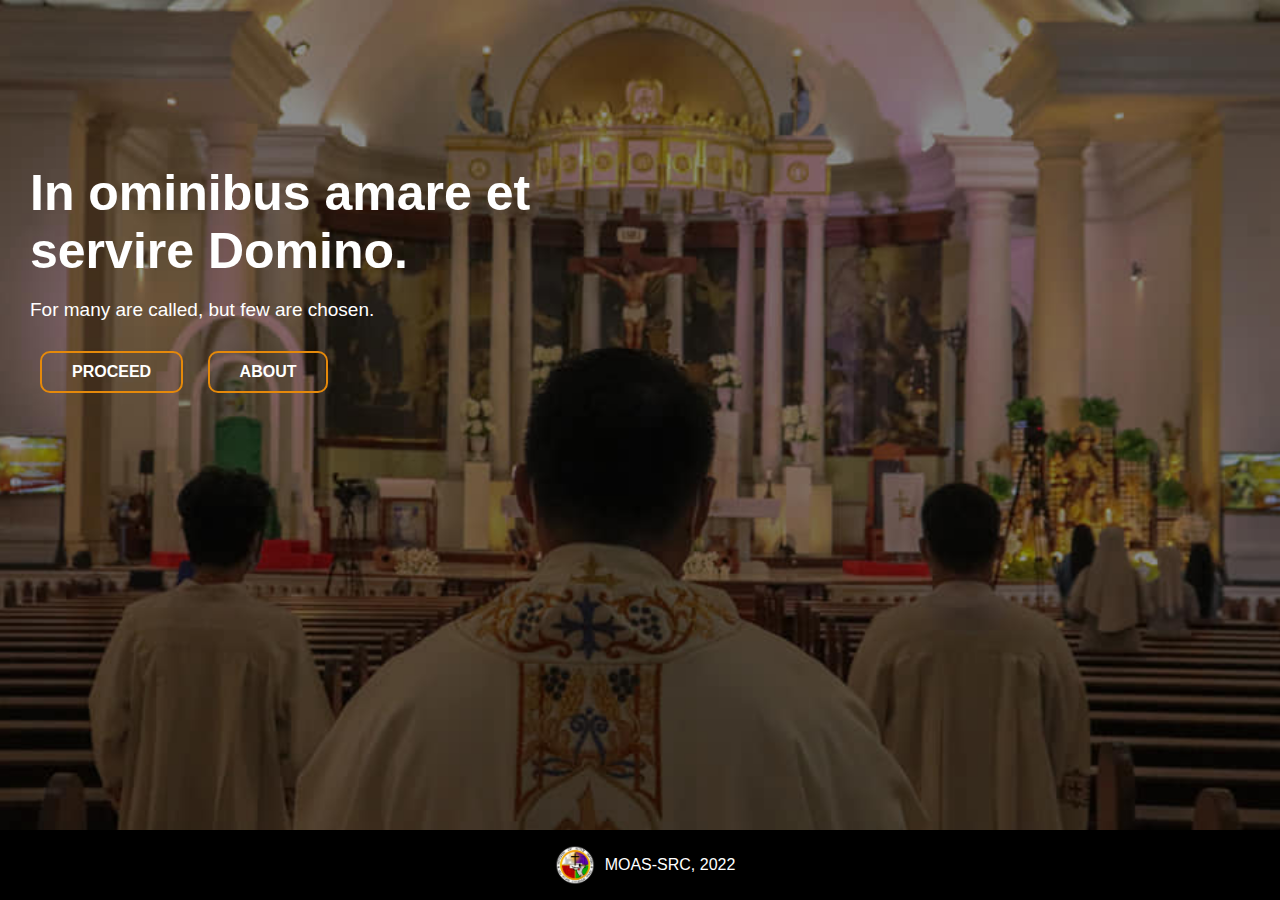
<file: index.html>
<!DOCTYPE html>
<html>
<head>
	<meta charset="utf-8">
	<meta name="viewport" content="width=device-width, initial-scale=1">
	<link rel="stylesheet" type="text/css" href="css/index.css">
	<link rel="icon" type="image/x-icon" href="img/logo_moas.png">
	<title>MOAS SRC</title>
</head>
<body>
	<div class="container">
		<div class="header_text">
			<h1>In ominibus amare et servire Domino.</h1>
			<p>For many are called, but few are chosen.</p>
			<a href="html/main.html"><button>PROCEED</button></a>
			<a href="html/about.html"><button>ABOUT</button></a>
		</div>
	</div>
	<footer>
		<img src="img/logo_moas.png" width="40px" align="left" hspace="10px" vspace="5px">
		<p>MOAS-SRC, 2022</p>
	</footer>
</body>
</html>
</file>
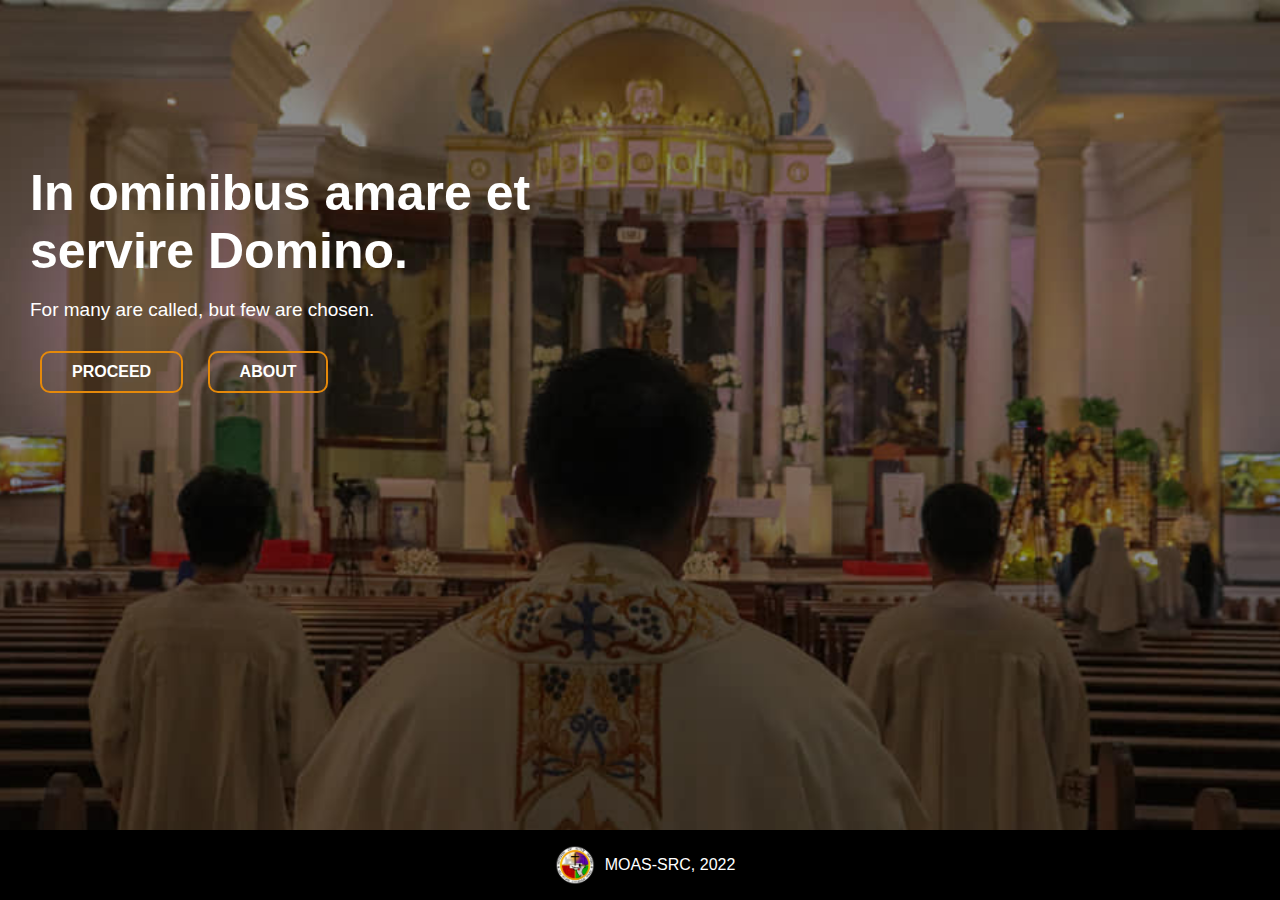
<file: html/index.html>
<!DOCTYPE html>
<html>
<head>
	<meta charset="utf-8">
	<meta name="viewport" content="width=device-width, initial-scale=1">
	<link rel="stylesheet" type="text/css" href="..\css\index.css">
	<link rel="icon" type="image/x-icon" href="..\img\logo_moas.png">
	<title>MOAS SRC</title>
</head>
<body>
	<div class="container">
		<div class="header_text">
			<h1>In ominibus amare et servire Domino.</h1>
			<p>For many are called, but few are chosen.</p>
			<a href="main.html"><button>PROCEED</button></a>
			<a href="about.html"><button>ABOUT</button></a>
		</div>
	</div>
	<footer>
		<img src="..\img\logo_moas.png" width="40px" align="left" hspace="10px" vspace="5px">
		<p>MOAS-SRC, 2022</p>
	</footer>
</body>
</html>
</file>
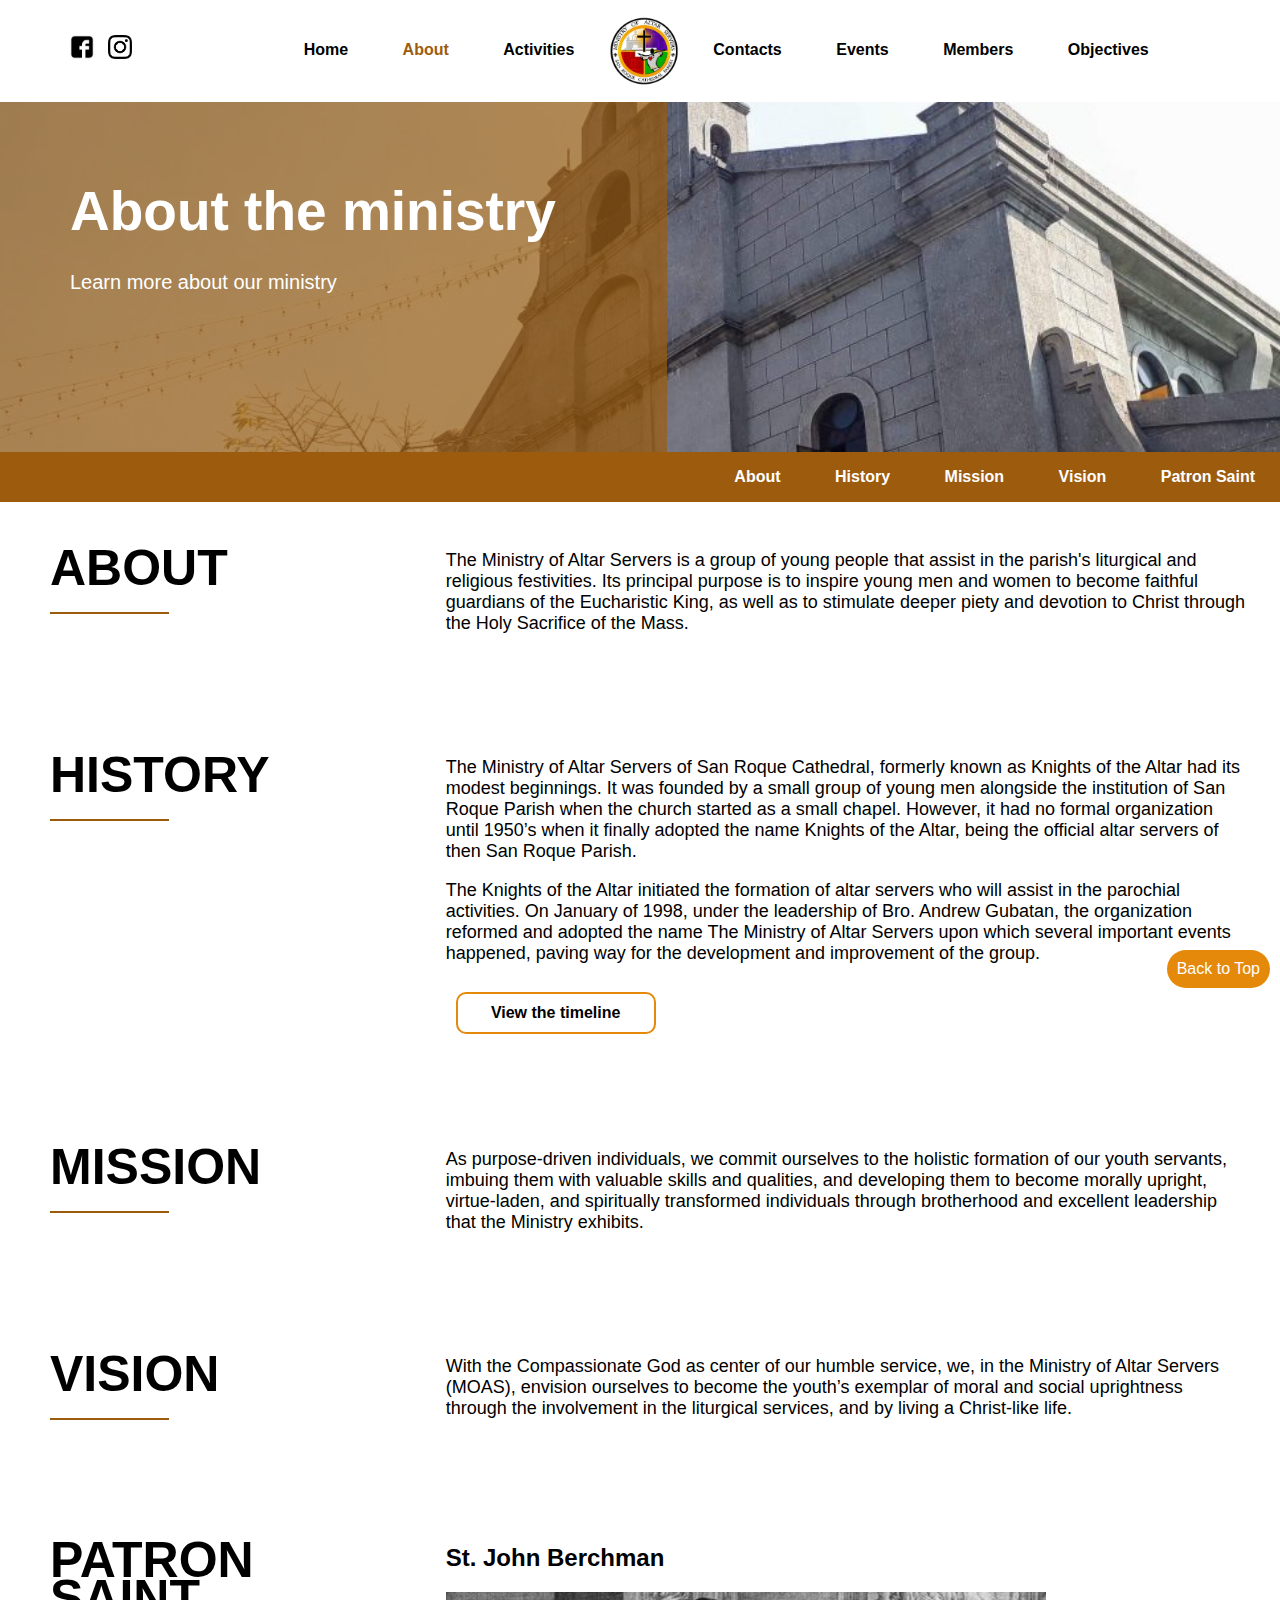
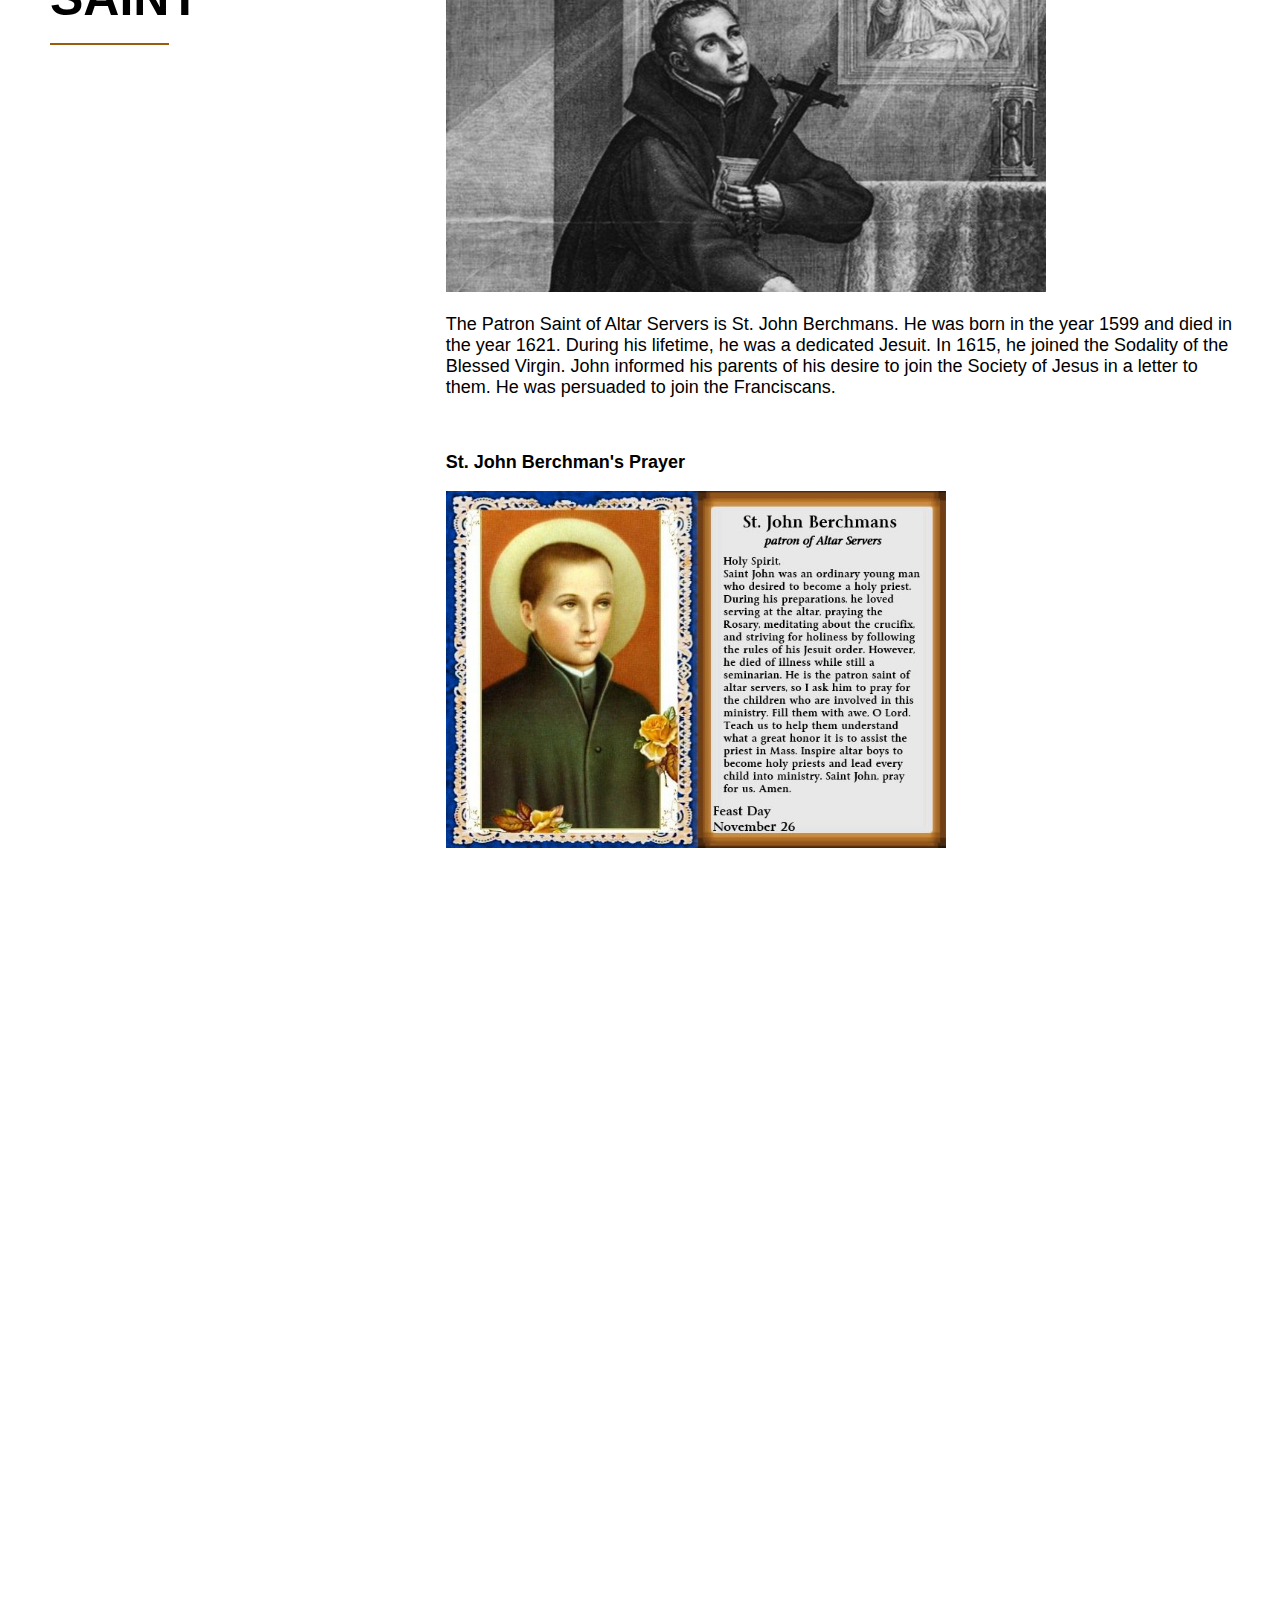
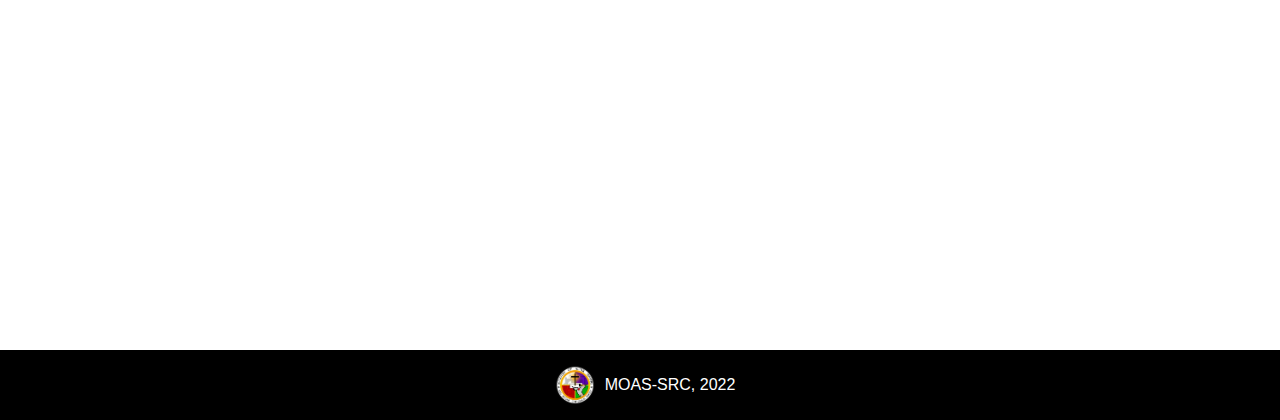
<file: html/about.html>
<!DOCTYPE html>
<html>
<head>
	<meta charset="utf-8">
	<meta name="viewport" content="width=device-width, initial-scale=1">
	<link rel="stylesheet" type="text/css" href="../css/about.css">
	<link rel="icon" type="image/x-icon" href="../img/logo_moas.png">
	<title>About MOAS SRC</title>
</head>
<body>
	<nav>
		<div class="socials">
			<a href="https://www.facebook.com/OfficialSRCMOAS"><img src="..\img\navbar\fb.png" width="24px" hspace="10px"></a></li>
			<a href="https://www.instagram.com/moas_src/"><img src="..\img\navbar\ig.png" width="24px"></a></li>
		</div>
		<ul type="none">
			<li><a href="main.html">Home</a></li>
			<li><a href="about.html" class="active">About</a></li>
			<li><a href="activities.html">Activities</a></li>
			<li><img src="..\img\logo_moas.png" width="70px" align="center"></li>
			<li><a href="contacts.html">Contacts</a></li>
			<li><a href="events.html">Events</a></li>
			<li><a href="members.html">Members</a></li>
			<li><a href="objective.html">Objectives</a></li>
		</ul>
	</nav>
	<header>
		<div class="tagline">
			<h1>About the ministry</h1>
			<p>Learn more about our ministry</p>
		</div>
	</header>
	<div class="nav">
		<ul type="none">
			<li><a href="#about">About</a></li>
			<li><a href="#history">History</a></li>
			<li><a href="#mission">Mission</a></li>
			<li><a href="#vision">Vision</a></li>
			<li><a href="#patron">Patron Saint</a></li>
		</ul>
	</div>
	<div class="container">
		<div class="label" id="about">
			<h1>ABOUT</h1>
			<hr color="#9D5C0D">
		</div>
		<div class="content">
			<p>The Ministry of Altar Servers is a group of young people that assist in the parish's liturgical and religious festivities. Its principal purpose is to inspire young men and women to become faithful guardians of the Eucharistic King, as well as to stimulate deeper piety and devotion to Christ through the Holy Sacrifice of the Mass.</p>
		</div>
		<div class="label" id="history">
			<h1>HISTORY</h1>
			<hr color="#9D5C0D">
		</div>
		<div class="content">
			<p>The Ministry of Altar Servers of San Roque Cathedral, formerly known as Knights of the Altar had its modest beginnings. It was founded by a small group of young men alongside the institution of San Roque Parish when the church started as a small chapel. However, it had no formal organization until 1950’s when it finally adopted the name Knights of the Altar, being the official altar servers of then San Roque Parish.</p>
			<p>The Knights of the Altar initiated the formation of altar servers who will assist in the parochial activities. On January of 1998, under the leadership of Bro. Andrew Gubatan, the organization reformed and adopted the name The Ministry of Altar Servers upon which several important events happened, paving way for the development and improvement of the group.</p>
			<a href="about_timeline.html"><button>View the timeline</button></a>
		</div>
		<div class="label"id="mission">
			<h1>MISSION</h1>
			<hr color="#9D5C0D">
		</div>
		<div class="content">
			<p>As purpose-driven individuals, we commit ourselves to the holistic formation of our youth servants, imbuing them with valuable skills and qualities, and developing them to become morally upright, virtue-laden, and spiritually transformed individuals through brotherhood and excellent leadership that the Ministry exhibits.</p>
		</div>
		<div class="label" id="vision">
			<h1>VISION</h1>
			<hr color="#9D5C0D">
		</div>
		<div class="content">
			<p>With the Compassionate God as center of our humble service, we, in the Ministry of Altar Servers (MOAS), envision ourselves to become the youth’s exemplar of moral and social uprightness through the involvement in the liturgical services, and by living a Christ-like life.</p>
		</div>
		<div class="label" id="patron">
			<h1>PATRON </h1>
			<h1>SAINT</h1>
			<hr color="#9D5C0D">
		</div>
		<div class="content">
			<h2>St. John Berchman</h2>
			<img src="..\img\about_page\patron.jpg" width="600px" height="300px">
			<p>The Patron Saint of Altar Servers is St. John Berchmans. He was born in the year 1599 and died in the year 1621. During his lifetime, he was a dedicated Jesuit. In 1615, he joined the Sodality of the Blessed Virgin. John informed his parents of his desire to join the Society of Jesus in a letter to them. He was persuaded to join the Franciscans.</p>
			<br>
			<p><b>St. John Berchman's Prayer</b></p>
			<img src="..\img\about_page\patron_prayer.jpg" width="500px">
		</div>
	</div>
	<a href="#" class="top">Back to Top</a>
	<footer>
		<img src="..\img\logo_moas.png" width="40px" align="left" hspace="10px" vspace="5px">
		<p>MOAS-SRC, 2022</p>
	</footer>
</body>
</html>
</file>
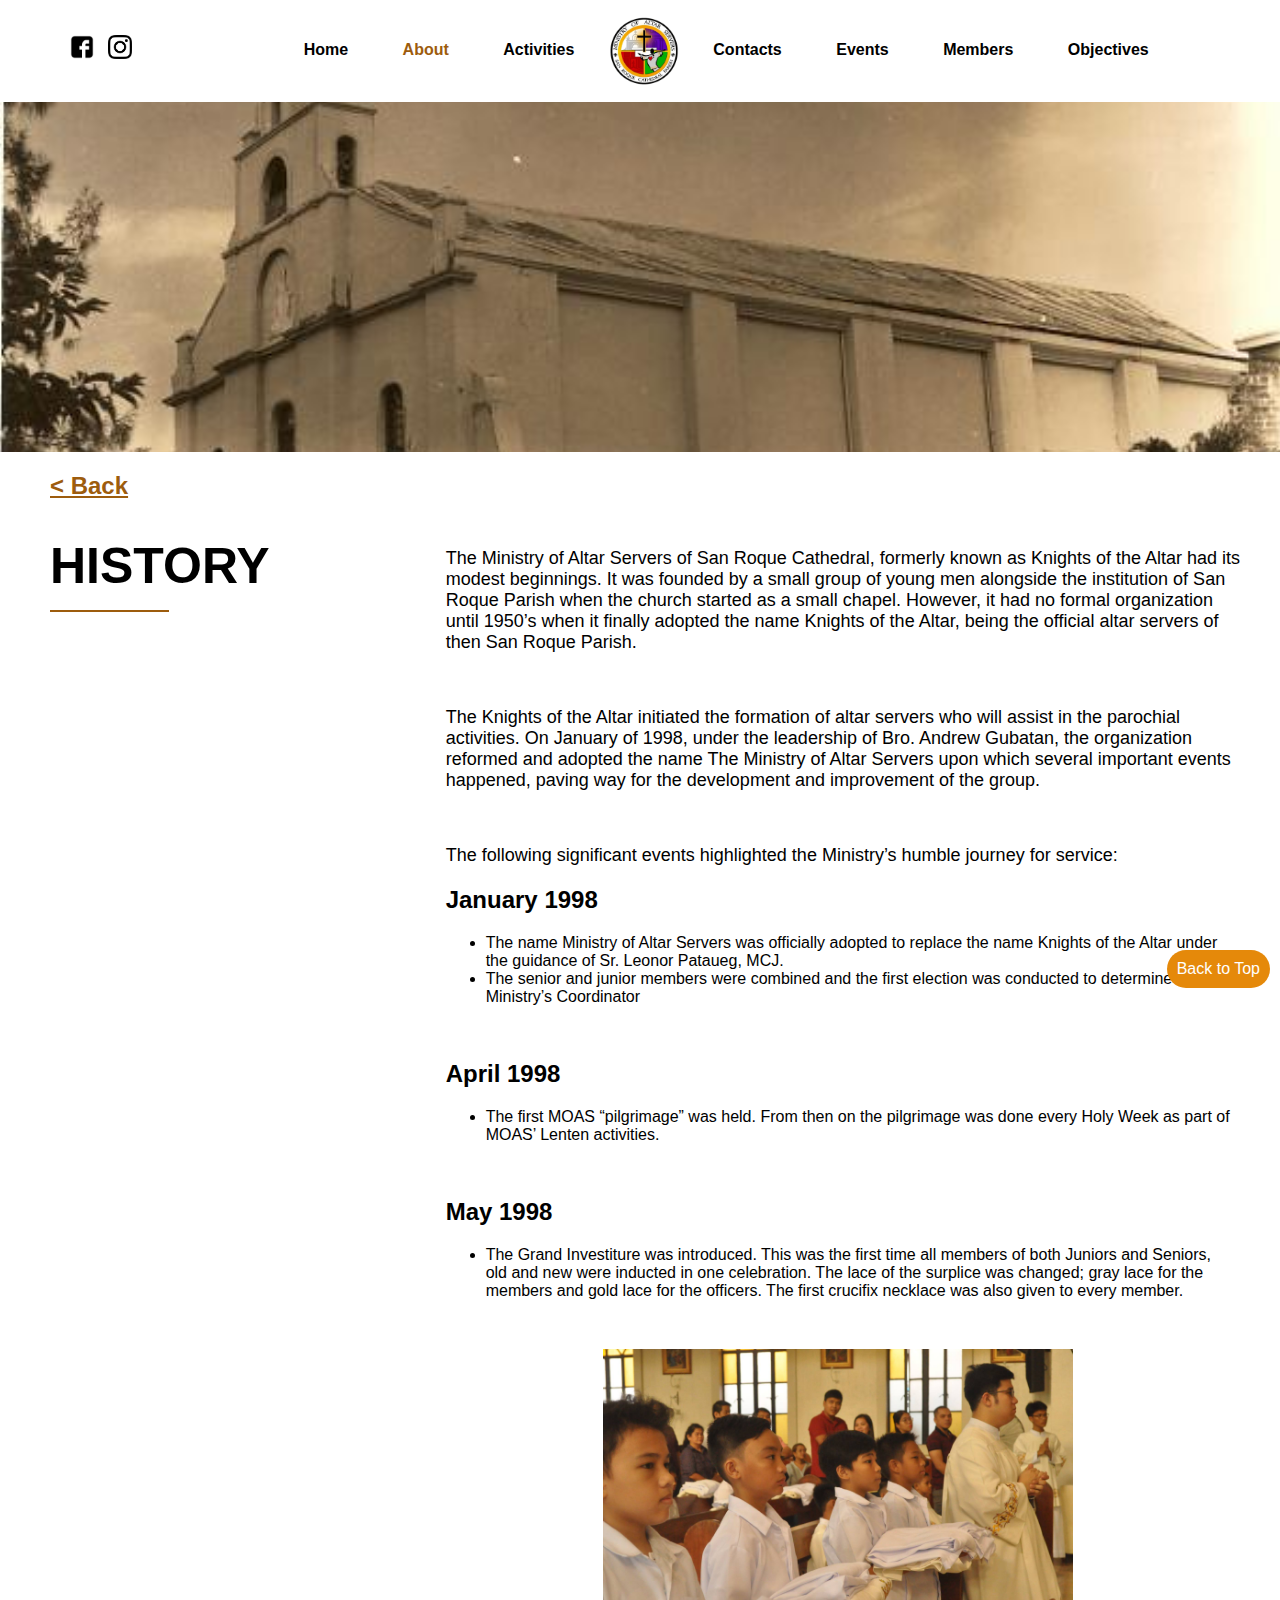
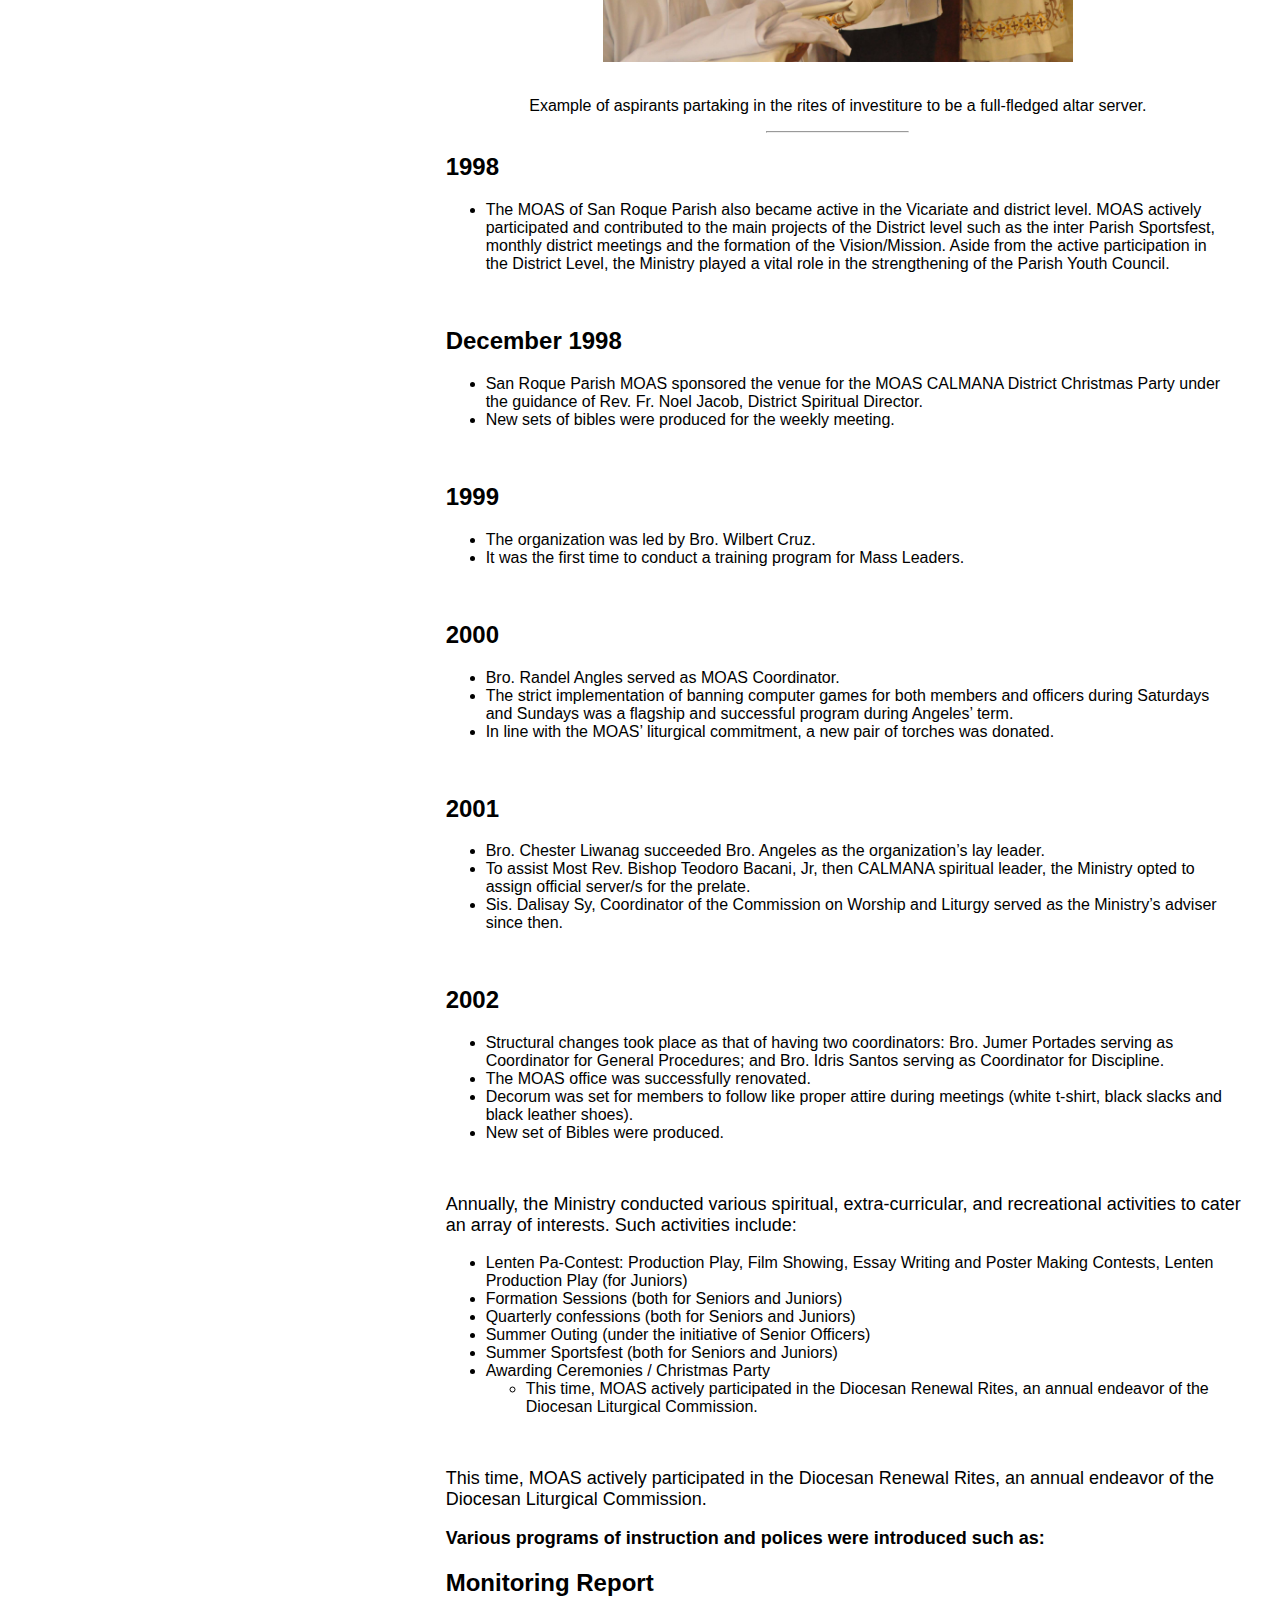
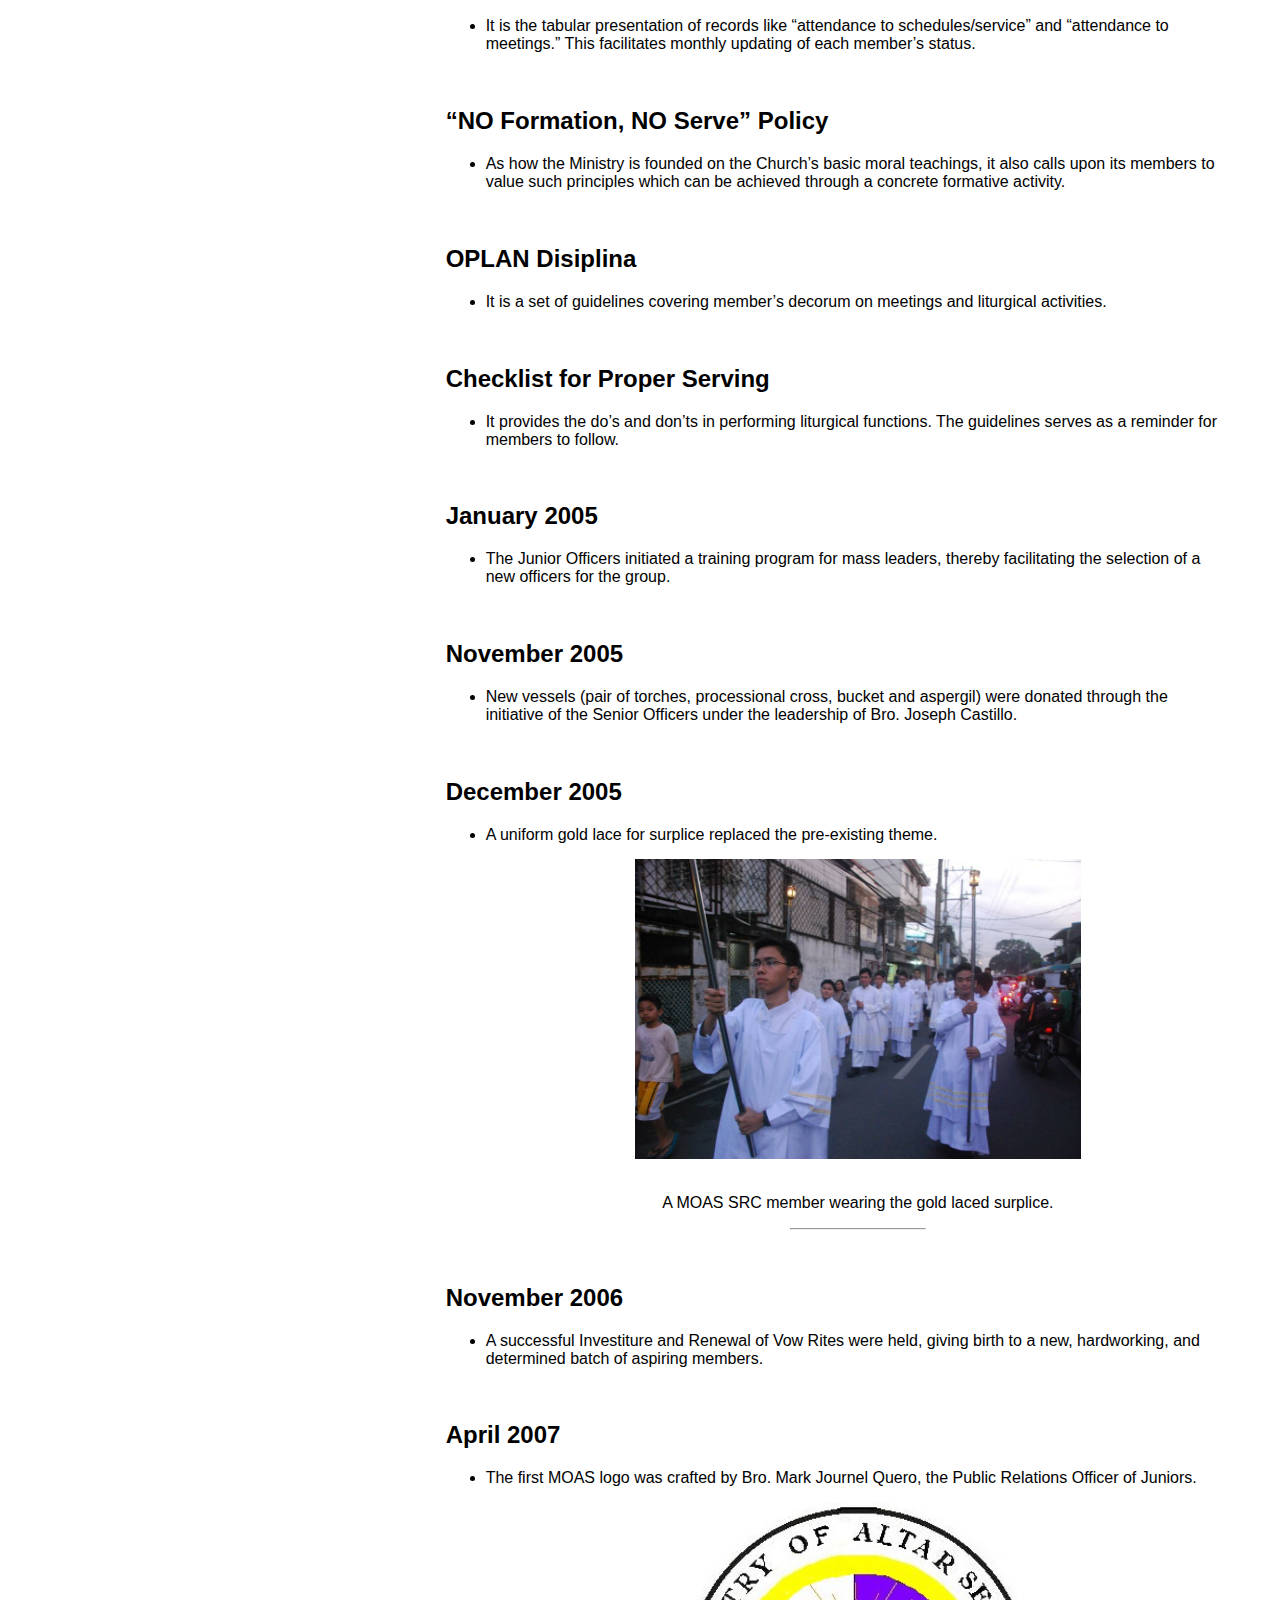
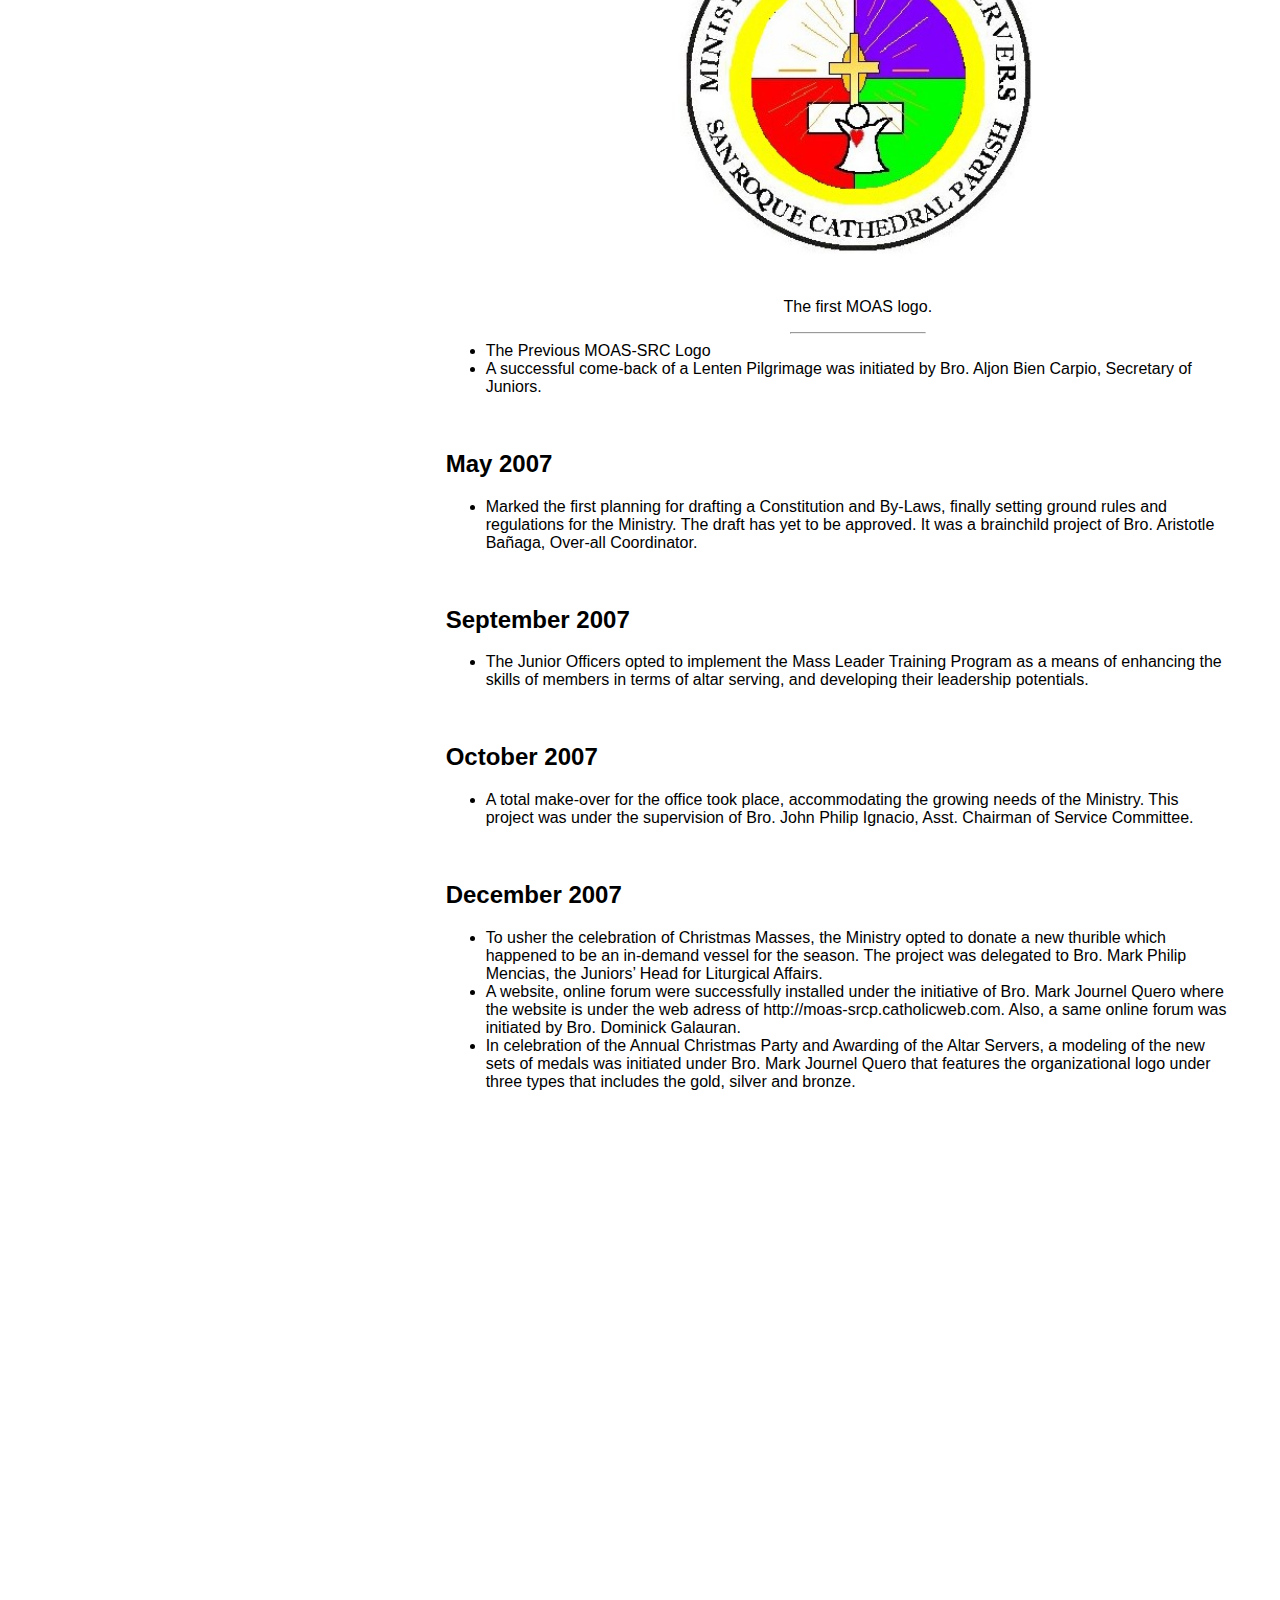
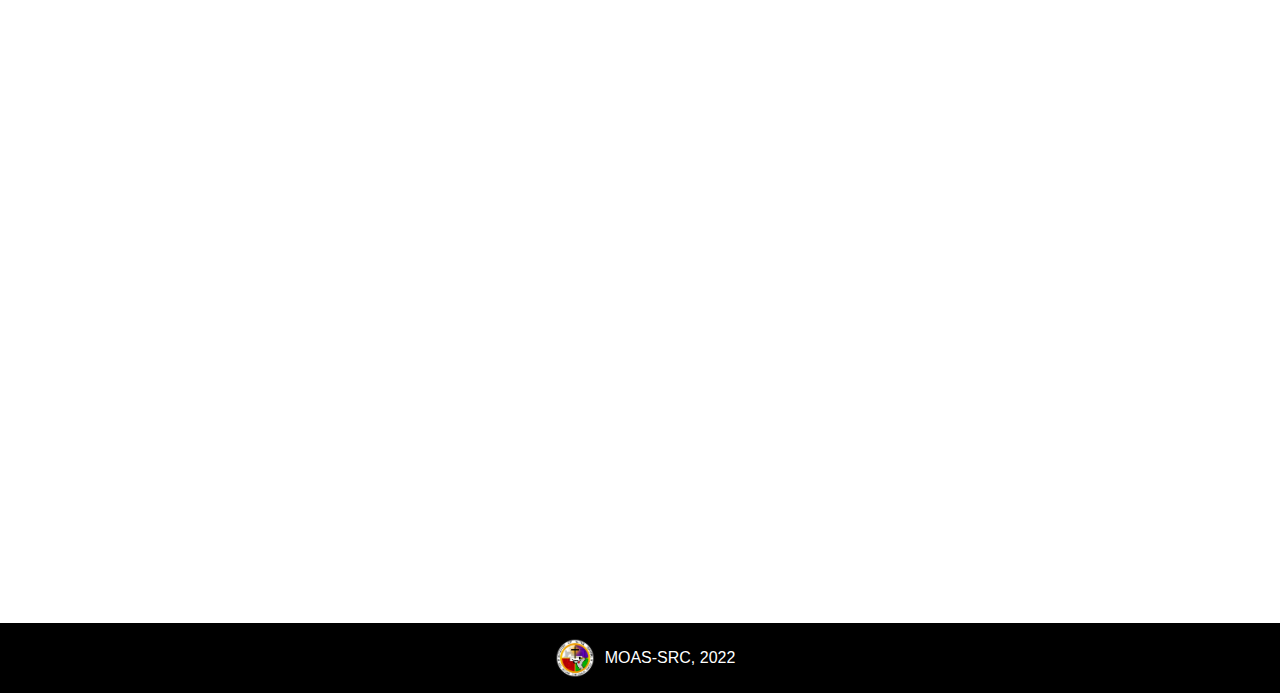
<file: html/about_timeline.html>
<!DOCTYPE html>
<html>
<head>
	<meta charset="utf-8">
	<meta name="viewport" content="width=device-width, initial-scale=1">
	<link rel="stylesheet" type="text/css" href="..\css\about_timeline.css">
	<link rel="icon" type="image/x-icon" href="..\img\logo_moas.png">
	<title>History of MOAS SRC</title>
</head>
<body>
	<nav>
		<div class="socials">
			<a href="https://www.facebook.com/OfficialSRCMOAS"><img src="..\img\navbar\fb.png" width="24px" hspace="10px"></a></li>
			<a href="https://www.instagram.com/moas_src/"><img src="..\img\navbar\ig.png" width="24px"></a></li>
		</div>
		<ul type="none">
			<li><a href="main.html">Home</a></li>
			<li><a href="about.html" class="active">About</a></li>
			<li><a href="activities.html">Activities</a></li>
			<li><img src="..\img\logo_moas.png" width="70px" align="center"></li>
			<li><a href="contacts.html">Contacts</a></li>
			<li><a href="events.html">Events</a></li>
			<li><a href="members.html">Members</a></li>
			<li><a href="objective.html">Objectives</a></li>
		</ul>
	</nav>
	<header></header>
	<a href="about.html" class="back_btn"><h2>&lt; Back</h2></a>
	<div class="container">
		<div class="label">
			<h1> HISTORY </h1>
			<hr color="#9D5C0D">
		</div>
	<div class="content">
			<p> The Ministry of Altar Servers of San Roque Cathedral, formerly known as Knights of the Altar had its modest beginnings. It was founded by a small group of young men alongside the institution of San Roque Parish when the church started as a small chapel. However, it had no formal organization until 1950’s when it finally adopted the name Knights of the Altar, being the official altar servers of then San Roque Parish. </p><br>

			<p> The Knights of the Altar initiated the formation of altar servers who will assist in the parochial activities. On January of 1998, under the leadership of Bro. Andrew Gubatan, the organization reformed and adopted the name The Ministry of Altar Servers upon which several important events happened, paving way for the development and improvement of the group.</p><br>

			<p>The following significant events highlighted the Ministry’s humble journey for service:</p>

			<H2> January 1998 </H2>
			<UL>
				<LI> The name Ministry of Altar Servers was officially adopted to replace the name Knights of the Altar under the guidance of Sr. Leonor Pataueg, MCJ. </LI>
				<LI> The senior and junior members were combined and the first election was conducted to determine the Ministry’s Coordinator </LI>	
			</UL><br>

			<H2> April 1998 </H2>
			<UL>
				<LI> The first MOAS “pilgrimage” was held. From then on the pilgrimage was done every Holy Week as part of MOAS’ Lenten activities. </LI>	
			</UL><br>

			<H2> May 1998 </H2>
			<UL>
				<LI> The Grand Investiture was introduced. This was the first time all members of both Juniors and Seniors, old and new were inducted in one celebration. The lace of the surplice was changed; gray lace for the members and gold lace for the officers. The first crucifix necklace was also given to every member. </LI>	
			</UL><br>
			<center>
				<img src="..\img\about_timeline_page\may1998.jpg" width="60%" height="60%">
				<br>
				<div>
					<p>Example of aspirants partaking in the rites of investiture to be a full-fledged altar server.</p>
					<hr class="hrline">
				</div>
			</center>

			<H2> 1998 </H2>
			<UL>
				<LI> The MOAS of San Roque Parish also became active in the Vicariate and district level. MOAS actively participated and contributed to the main projects of the District level such as the inter Parish Sportsfest, monthly district meetings and the formation of the Vision/Mission. Aside from the active participation in the District Level, the Ministry played a vital role in the strengthening of the Parish Youth Council. </LI>	
			</UL><br>

			<H2> December 1998 </H2>
			<UL>
				<LI> San Roque Parish MOAS sponsored the venue for the MOAS CALMANA District Christmas Party under the guidance of Rev. Fr. Noel Jacob, District Spiritual Director. </LI>
				<LI> New sets of bibles were produced for the weekly meeting. </LI>	
			</UL><br>

			<H2> 1999 </H2>
			<UL>
				<LI> The organization was led by Bro. Wilbert Cruz. </LI>
				<LI> It was the first time to conduct a training program for Mass Leaders. </LI>	
			</UL><br>

			<H2> 2000 </H2>
			<UL>
				<LI> Bro. Randel Angles served as MOAS Coordinator. </LI>
				<LI> The strict implementation of banning computer games for both members and officers during Saturdays and Sundays was a flagship and successful program during Angeles’ term. </LI>
				<LI> In line with the MOAS’ liturgical commitment, a new pair of torches was donated. </LI>
			</UL><br>

			<H2> 2001 </H2>
			<UL>
				<LI> Bro. Chester Liwanag succeeded Bro. Angeles as the organization’s lay leader. </LI>
				<LI> To assist Most Rev. Bishop Teodoro Bacani, Jr, then CALMANA spiritual leader, the Ministry opted to assign official server/s for the prelate. </LI>
				<LI> Sis. Dalisay Sy, Coordinator of the Commission on Worship and Liturgy served as the Ministry’s adviser since then. </LI>
			</UL><br>

			<H2> 2002 </H2>
			<UL>
				<LI> Structural changes took place as that of having two coordinators: Bro. Jumer Portades serving as Coordinator for General Procedures; and Bro. Idris Santos serving as Coordinator for Discipline. </LI>
				<LI> The MOAS office was successfully renovated. </LI>
				<LI> Decorum was set for members to follow like proper attire during meetings (white t-shirt, black slacks and black leather shoes). </LI>
				<LI> New set of Bibles were produced. </LI>
			</UL><br>

			<p> Annually, the Ministry conducted various spiritual, extra-curricular, and recreational activities to cater an array of interests. Such activities include: </p>

			<UL>
				<LI> Lenten Pa-Contest: Production Play, Film Showing, Essay Writing and Poster Making Contests, Lenten Production Play (for Juniors) </LI>
				<LI> Formation Sessions (both for Seniors and Juniors) </LI>
				<LI> Quarterly confessions (both for Seniors and Juniors) </LI>
				<LI> Summer Outing (under the initiative of Senior Officers) </LI>
				<LI> Summer Sportsfest (both for Seniors and Juniors) </LI>
				<LI> Awarding Ceremonies / Christmas Party </LI>
					<UL><LI> This time, MOAS actively participated in the Diocesan Renewal Rites, an annual endeavor of the Diocesan Liturgical Commission. </UL></LI>
			</UL><br>

			<p> This time, MOAS actively participated in the Diocesan Renewal Rites, an annual endeavor of the Diocesan Liturgical Commission. </p>

			<p><b> Various programs of instruction and polices were introduced such as: </b></p>

			<H2> Monitoring Report </H2>
			<UL>
				<LI> It is the tabular presentation of records like “attendance to schedules/service” and “attendance to meetings.” This facilitates monthly updating of each member’s status. </LI>	
			</UL><br>

			<H2> “NO Formation, NO Serve” Policy </H2>
			<UL>
				<LI> As how the Ministry is founded on the Church’s basic moral teachings, it also calls upon its members to value such principles which can be achieved through a concrete formative activity. </LI>	
			</UL><br>

			<H2> OPLAN Disiplina </H2>
			<UL>
				<LI> It is a set of guidelines covering member’s decorum on meetings and liturgical activities. </LI>	
			</UL><br>

			<H2> Checklist for Proper Serving </H2>
			<UL>
				<LI> It provides the do’s and don’ts in performing liturgical functions. The guidelines serves as a reminder for members to follow. </LI>	
			</UL><br>

			<H2> January 2005 </H2>
			<UL>
				<LI> The Junior Officers initiated a training program for mass leaders, thereby facilitating the selection of a new officers for the group. </LI>	
			</UL><br>

			<H2> November 2005 </H2>
			<UL>
				<LI> New vessels (pair of torches, processional cross, bucket and aspergil) were donated through the initiative of the Senior Officers under the leadership of Bro. Joseph Castillo. </LI>	
			</UL><br>

			<H2> December 2005 </H2>
			<UL>
				<LI> A uniform gold lace for surplice replaced the pre-existing theme. 
					<center>
						<img src="..\img\about_timeline_page\december2005.jpg" width="60%" height="60%">
						<br>
						<div>
							<p>A MOAS SRC member wearing the gold laced surplice.</p>
							<hr class="hrline">
						</div>
					</center>
				</LI>	
			</UL><br>

			<H2> November 2006 </H2>
			<UL>
				<LI> A successful Investiture and Renewal of Vow Rites were held, giving birth to a new, hardworking, and determined batch of aspiring members. </LI>	
			</UL><br>

			<H2> April 2007 </H2>
			<UL>
				<LI> The first MOAS logo was crafted by Bro. Mark Journel Quero, the Public Relations Officer of Juniors. 
					<center>
						<img src="..\img\about_timeline_page\april2007.jpg" width="50%" height="50%">
						<br>
						<div>
							<p>The first MOAS logo.</p>
							<hr class="hrline">
						</div>
					</center>
				</LI>	
				
				<LI> The Previous MOAS-SRC Logo  </LI>
				<LI> A successful come-back of a Lenten Pilgrimage was initiated by Bro. Aljon Bien Carpio, Secretary of Juniors. </LI>
			</UL><br>

			<H2> May 2007 </H2>
			<UL>
				<LI> Marked the first planning for drafting a Constitution and By-Laws, finally setting ground rules and regulations for the Ministry. The draft has yet to be approved. It was a brainchild project of Bro. Aristotle Bañaga, Over-all Coordinator. </LI>	
			</UL><br>

			<H2> September 2007 </H2>
			<UL>
				<LI> The Junior Officers opted to implement the Mass Leader Training Program as a means of enhancing the skills of members in terms of altar serving, and developing their leadership potentials. </LI>	
			</UL><br>

			<H2> October 2007 </H2>
			<UL>
				<LI> A total make-over for the office took place, accommodating the growing needs of the Ministry. This project was under the supervision of Bro. John Philip Ignacio, Asst. Chairman of Service Committee. </LI>	
			</UL><br>

			<H2> December 2007 </H2>
			<UL>
				<LI> To usher the celebration of Christmas Masses, the Ministry opted to donate a new thurible which happened to be an in-demand vessel for the season. The project was delegated to Bro. Mark Philip Mencias, the Juniors’ Head for Liturgical Affairs. </LI>	
				<LI> A website, online forum were successfully installed under the initiative of Bro. Mark Journel Quero where the website is under the web adress of http://moas-srcp.catholicweb.com. Also, a same online forum was initiated by Bro. Dominick Galauran. </LI>
				<LI> In celebration of the Annual Christmas Party and Awarding of the Altar Servers, a modeling of the new sets of medals was initiated under Bro. Mark Journel Quero that features the organizational logo under three types that includes the gold, silver and bronze. </LI>
			</UL><br>
		</div>
	</div>
	<a href="#" class="top">Back to Top</a>
	<footer>
		<img src="..\img\logo_moas.png" width="40px" align="left" hspace="10px" vspace="5px">
		<p>MOAS-SRC, 2022</p>
	</footer>
</body>
</html>
</file>
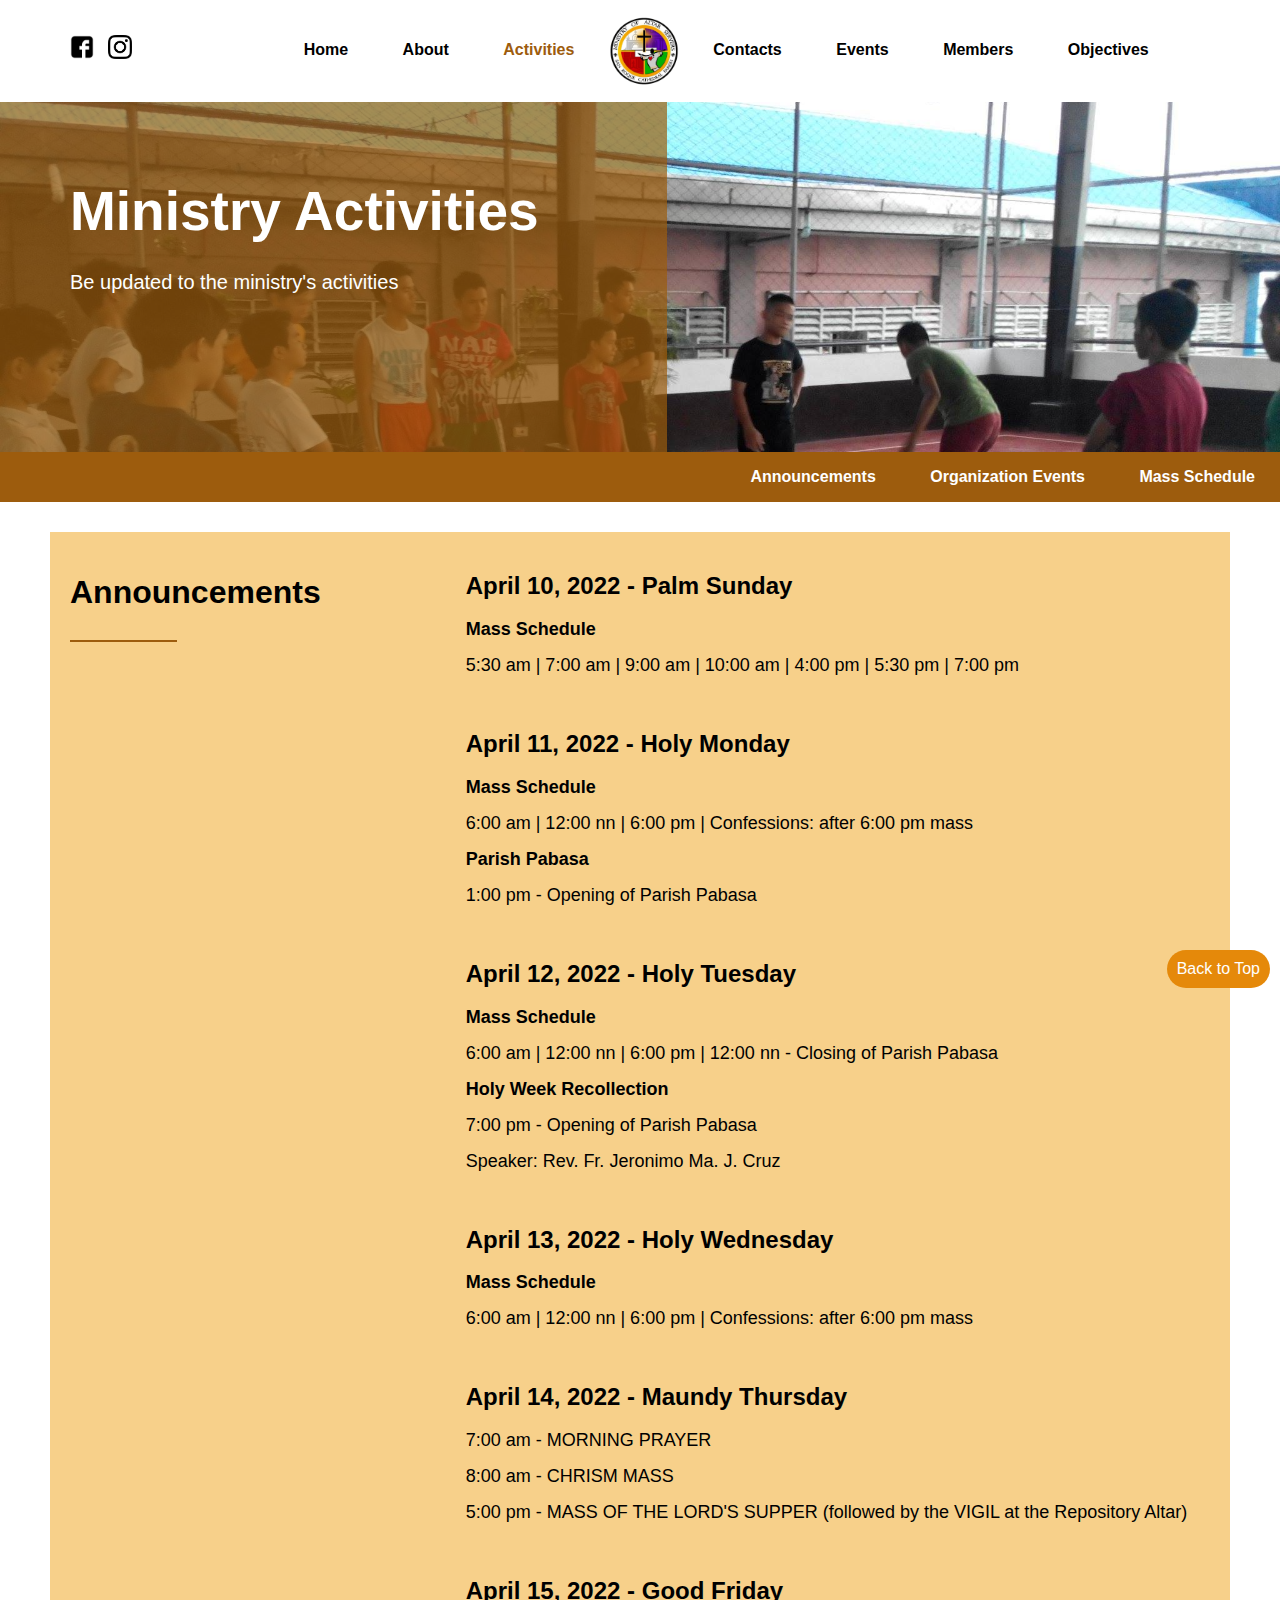
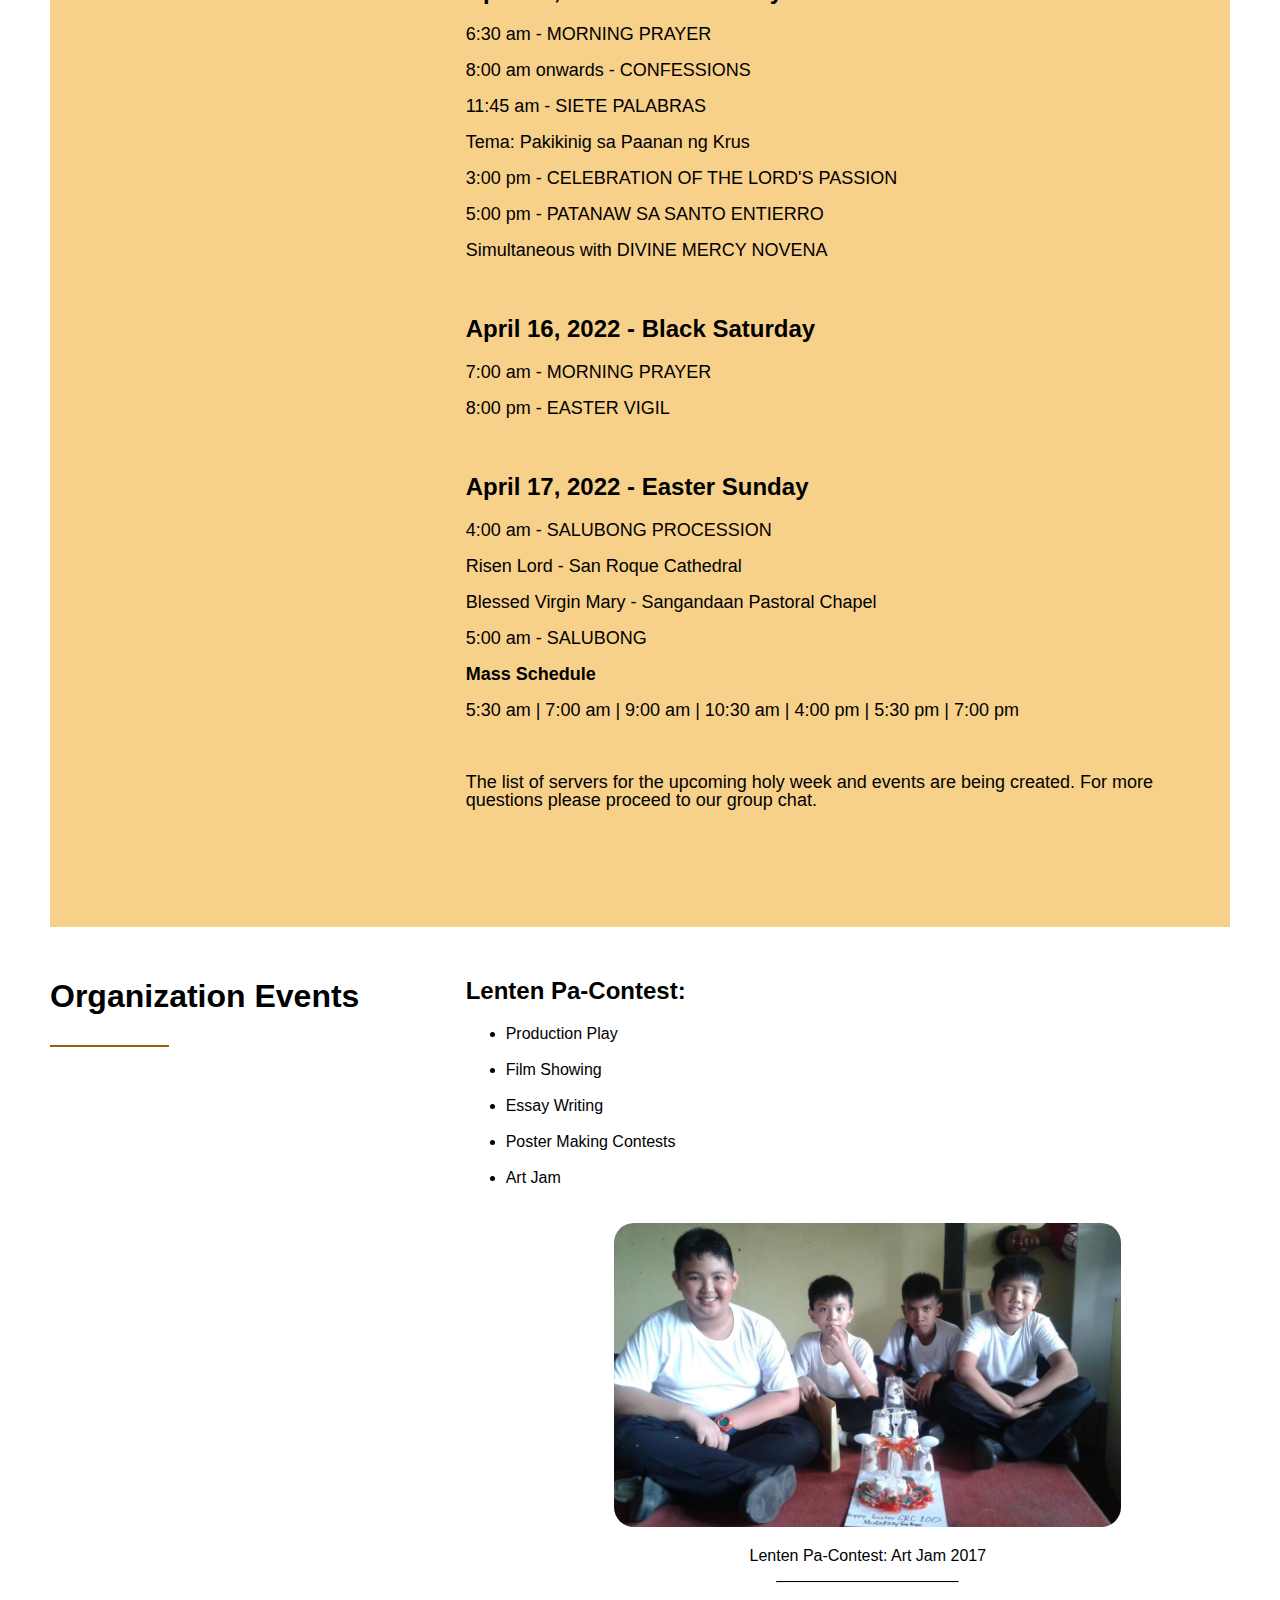
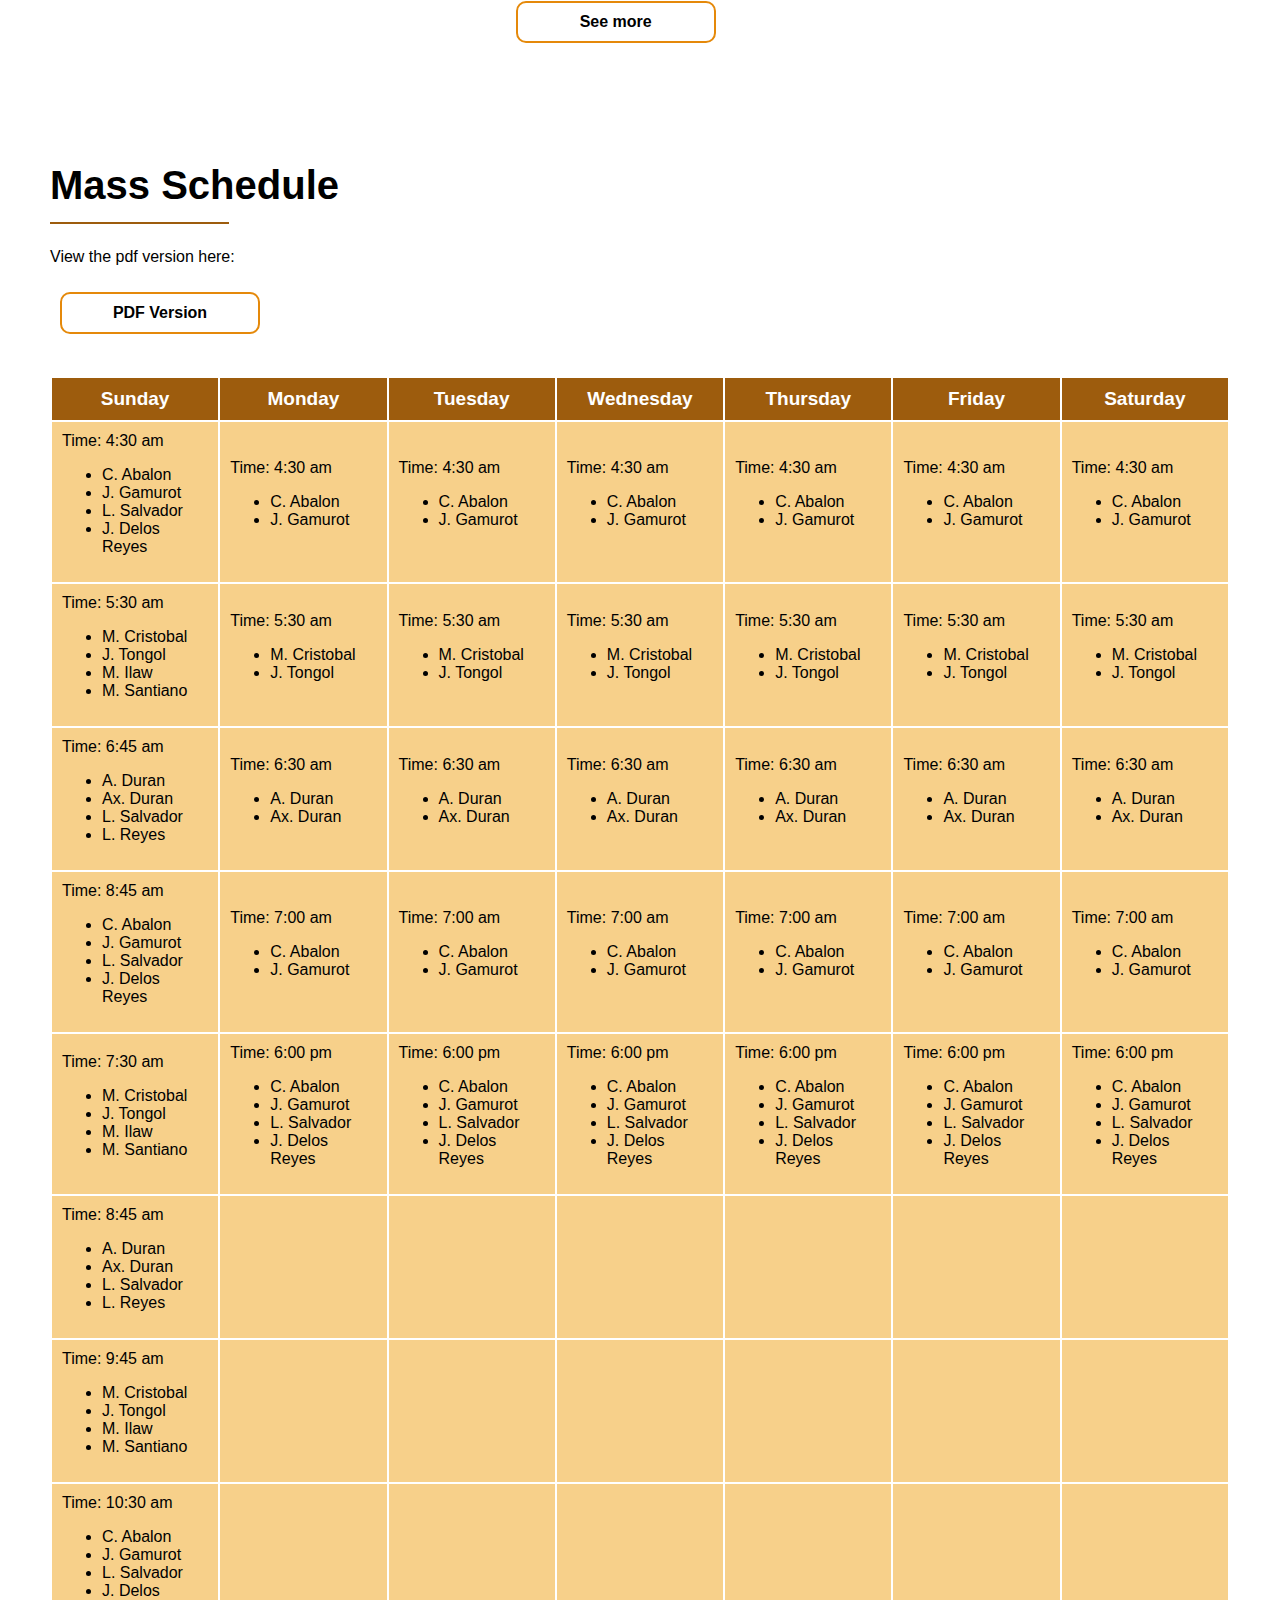
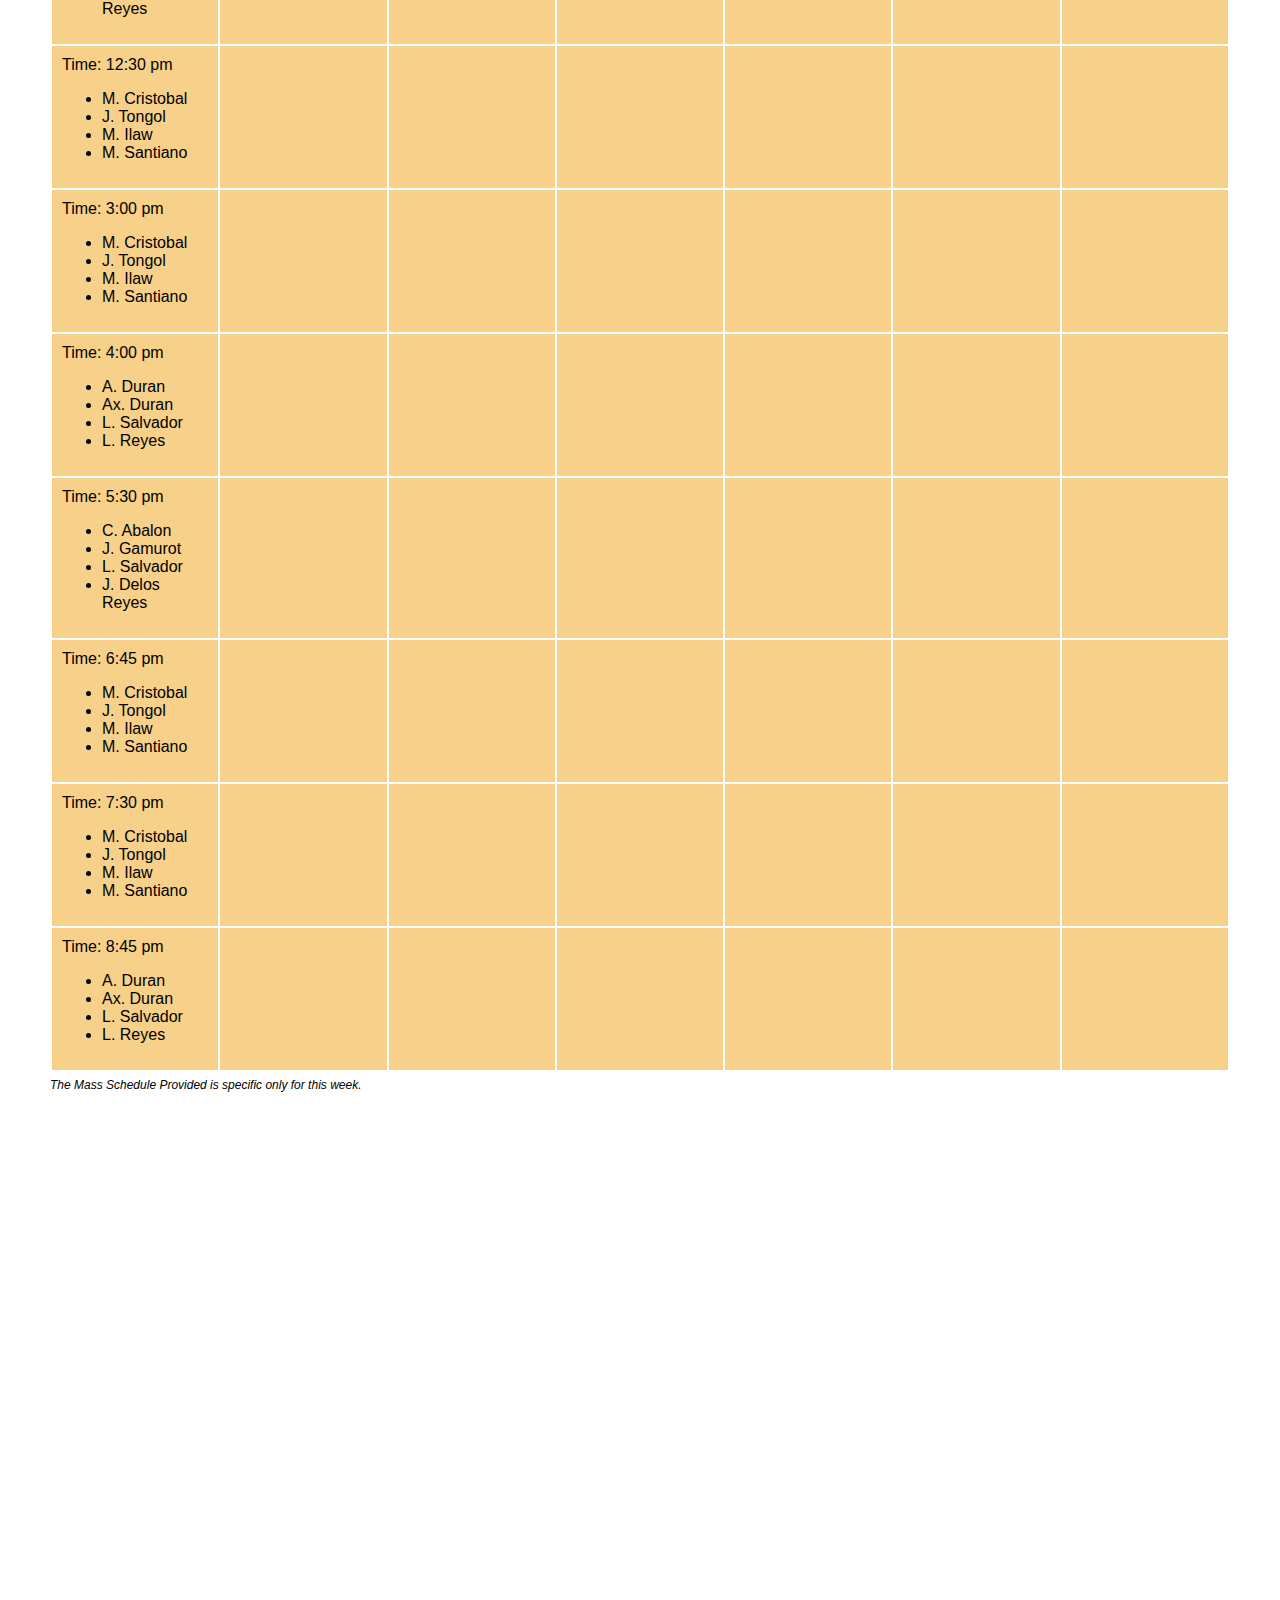
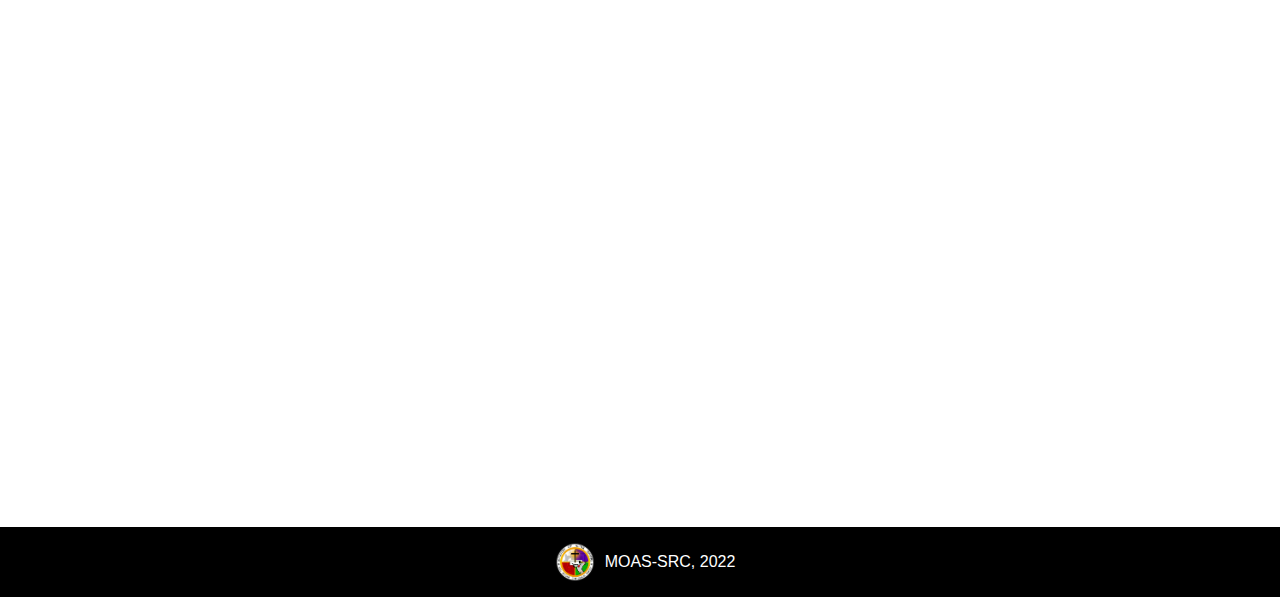
<file: html/activities.html>
<!DOCTYPE html>
<html>
<head>
	<meta charset="utf-8">
	<meta name="viewport" content="width=device-width, initial-scale=1">
	<link rel="stylesheet" type="text/css" href="..\css\activities.css">
	<link rel="icon" type="image/x-icon" href="..\img\logo_moas.png">
	<title>Activities</title>
</head>
<body>
	<nav>
		<div class="socials">
			<a href="https://www.facebook.com/OfficialSRCMOAS"><img src="..\img\navbar\fb.png" width="24px" hspace="10px"></a></li>
			<a href="https://www.instagram.com/moas_src/"><img src="..\img\navbar\ig.png" width="24px"></a></li>
		</div>
		<ul type="none">
			<li><a href="main.html">Home</a></li>
			<li><a href="about.html">About</a></li>
			<li><a href="activities.html" class="active">Activities</a></li>
			<li><img src="..\img\logo_moas.png" width="70px" align="center"></li>
			<li><a href="contacts.html">Contacts</a></li>
			<li><a href="events.html">Events</a></li>
			<li><a href="members.html">Members</a></li>
			<li><a href="objective.html">Objectives</a></li>
		</ul>
	</nav>
	<header>
		<div class="tagline">
			<h1>Ministry Activities</h1>
			<p>Be updated to the ministry's activities</p>
		</div>
	</header>
	<div class="nav">
		<ul type="none">
			<li><a href="#announcement">Announcements</a></li>
			<li><a href="#org_events">Organization Events</a></li>
			<li><a href="#mass_sched">Mass Schedule</a></li>
		</ul>
	</div>
	<div class="container_announce">
		<div class="label" id="announcement">
			<h1>Announcements</h1>
			<hr color="#9D5C0D">
		</div>
		<div class="content">
			<h2>April 10, 2022 - Palm Sunday</h2>
			<p><b>Mass Schedule</b></p>
			<p>5:30 am | 7:00 am | 9:00 am | 10:00 am | 4:00 pm | 5:30 pm | 7:00 pm</p>
			<br>
			<h2>April 11, 2022 - Holy Monday</h2>
			<p><b>Mass Schedule</b></p>
			<p>6:00 am | 12:00 nn | 6:00 pm | Confessions: after 6:00 pm mass</p>
			<p><b>Parish Pabasa</b></p>
			<p>1:00 pm - Opening of Parish Pabasa</p>
			<br>
			<h2>April 12, 2022 - Holy Tuesday</h2>
			<p><b>Mass Schedule</b></p>
			<p>6:00 am | 12:00 nn | 6:00 pm | 12:00 nn - Closing of Parish Pabasa</p>
			<p><b>Holy Week Recollection</b></p>
			<p>7:00 pm - Opening of Parish Pabasa</p>
			<p>Speaker: Rev. Fr. Jeronimo Ma. J. Cruz</p>
			<br>
			<h2>April 13, 2022 - Holy Wednesday</h2>
			<p><b>Mass Schedule</b></p>
			<p>6:00 am | 12:00 nn | 6:00 pm | Confessions: after 6:00 pm mass</p>
			<br>
			<h2>April 14, 2022 - Maundy Thursday</h2>
			<p>7:00 am - MORNING PRAYER</p>
			<p>8:00 am - CHRISM MASS</p>
			<p>5:00 pm - MASS OF THE LORD'S SUPPER (followed by the VIGIL at the Repository Altar)</p>
			<br>
			<h2>April 15, 2022 - Good Friday</h2>
			<p>6:30 am - MORNING PRAYER</p>
			<p>8:00 am onwards - CONFESSIONS</p>
			<p>11:45 am - SIETE PALABRAS</p>
			<p>Tema: Pakikinig sa Paanan ng Krus</p>
			<p>3:00 pm - CELEBRATION OF THE LORD'S PASSION</p>
			<p>5:00 pm - PATANAW SA SANTO ENTIERRO</p>
			<p>Simultaneous with DIVINE MERCY NOVENA</p>
			<br>
			<h2>April 16, 2022 - Black Saturday</h2>
			<p>7:00 am - MORNING PRAYER</p>
			<p>8:00 pm - EASTER VIGIL</p>
			<br>
			<h2>April 17, 2022 - Easter Sunday</h2>
			<p>4:00 am - SALUBONG PROCESSION</p>
			<p>Risen Lord - San Roque Cathedral</p>
			<p>Blessed Virgin Mary - Sangandaan Pastoral Chapel</p>
			<p>5:00 am - SALUBONG</p>
			<p><b>Mass Schedule</b></p>
			<p>5:30 am | 7:00 am | 9:00 am | 10:30 am | 4:00 pm | 5:30 pm | 7:00 pm</p>
			<br>
			<p>The list of servers for the upcoming holy week and events are being created. For more questions please proceed to our group chat.</p>
		</div>
	</div>
	<div class="container_main">
		<div class="label" id="org_events">
			<h1>Organization Events</h1>
			<hr color="#9D5C0D">
		</div>
		<div class="content">
			<h2>Lenten Pa-Contest:</h2>
			<ul>
				<li>Production Play</li>
				<br>
				<li>Film Showing</li>
				<br>
				<li>Essay Writing</li>
				<br>
				<li>Poster Making Contests</li>
				<br>
				<li>Art Jam
					<center>
						<img src="../img/activities_page/lentenpacontest_artjam.jpg" width="70%" height="70%">
						<p>Lenten Pa-Contest: Art Jam 2017</p>
						<hr class="hremphasis">
					</center>
				</li>
				
				<a href="activities_org_events.html"><button>See more</button></a>
			</ul>
		</div>
		<div class="title" id="mass_sched">
			<h1>Mass Schedule</h1>
			<hr color="#9D5C0D">
			<br>
			<p>View the pdf version here:</p>
			<a href="../files/2nd Week April Mass Schedule.pdf"><button>PDF Version</button></a>
		</div>
		<div class="calendar">
			<table border="0" width="100%" cellspacing="2px">
				<tr>
					<td class="time">Sunday</td>
					<td class="time">Monday</td>
					<td class="time">Tuesday</td>
					<td class="time">Wednesday</td>
					<td class="time">Thursday</td>
					<td class="time">Friday</td>
					<td class="time">Saturday</td>
				</tr>
				<tr>
					<td class="server">
						Time: 4:30 am
						<ul>
							<li>C. Abalon</li>
							<li>J. Gamurot</li>
							<li>L. Salvador</li>
							<li>J. Delos Reyes</li>
						</ul>
					</td>
					<td class="server">
						Time: 4:30 am
						<ul>
							<li>C. Abalon</li>
							<li>J. Gamurot</li>
						</ul>
					</td>
					<td class="server">
						Time: 4:30 am
						<ul>
							<li>C. Abalon</li>
							<li>J. Gamurot</li>
						</ul>
					</td>
					<td class="server">
						Time: 4:30 am
						<ul>
							<li>C. Abalon</li>
							<li>J. Gamurot</li>
						</ul>
					</td>
					<td class="server">
						Time: 4:30 am
						<ul>
							<li>C. Abalon</li>
							<li>J. Gamurot</li>
						</ul>
					</td>
					<td class="server">
						Time: 4:30 am
						<ul>
							<li>C. Abalon</li>
							<li>J. Gamurot</li>
						</ul>
					</td>
					<td class="server">
						Time: 4:30 am
						<ul>
							<li>C. Abalon</li>
							<li>J. Gamurot</li>
						</ul>
					</td>
				</tr>
				<tr>
					<td class="server">
						Time: 5:30 am
						<ul>
							<li>M. Cristobal</li>
							<li>J. Tongol</li>
							<li>M. Ilaw</li>
							<li>M. Santiano</li>
						</ul>
					</td>
					<td class="server">
						Time: 5:30 am
						<ul>
							<li>M. Cristobal</li>
							<li>J. Tongol</li>
						</ul>
					</td>
					<td class="server">
						Time: 5:30 am
						<ul>
							<li>M. Cristobal</li>
							<li>J. Tongol</li>
						</ul>
					</td>
					<td class="server">
						Time: 5:30 am
						<ul>
							<li>M. Cristobal</li>
							<li>J. Tongol</li>
						</ul>
					</td>
					<td class="server">
						Time: 5:30 am
						<ul>
							<li>M. Cristobal</li>
							<li>J. Tongol</li>
						</ul>
					</td>
					<td class="server">
						Time: 5:30 am
						<ul>
							<li>M. Cristobal</li>
							<li>J. Tongol</li>
						</ul>
					</td>
					<td class="server">
						Time: 5:30 am
						<ul>
							<li>M. Cristobal</li>
							<li>J. Tongol</li>
						</ul>
					</td>
				</tr>
				<tr>
					<td class="server">
						Time: 6:45 am
						<ul>
							<li>A. Duran</li>
							<li>Ax. Duran</li>
							<li>L. Salvador</li>
							<li>L. Reyes</li>
						</ul>
					</td>
					<td class="server">
						Time: 6:30 am
						<ul>
							<li>A. Duran</li>
							<li>Ax. Duran</li>
						</ul>
					</td>
					<td class="server">
						Time: 6:30 am
						<ul>
							<li>A. Duran</li>
							<li>Ax. Duran</li>
						</ul>
					</td>
					<td class="server">
						Time: 6:30 am
						<ul>
							<li>A. Duran</li>
							<li>Ax. Duran</li>
						</ul>
					</td>
					<td class="server">
						Time: 6:30 am
						<ul>
							<li>A. Duran</li>
							<li>Ax. Duran</li>
						</ul>
					</td>
					<td class="server">
						Time: 6:30 am
						<ul>
							<li>A. Duran</li>
							<li>Ax. Duran</li>
						</ul>
					</td>
					<td class="server">
						Time: 6:30 am
						<ul>
							<li>A. Duran</li>
							<li>Ax. Duran</li>
						</ul>
					</td>
				</tr>
				<tr>
					<td class="server">
						Time: 8:45 am
						<ul>
							<li>C. Abalon</li>
							<li>J. Gamurot</li>
							<li>L. Salvador</li>
							<li>J. Delos Reyes</li>
						</ul>
					</td>
					<td class="server">
						Time: 7:00 am
						<ul>
							<li>C. Abalon</li>
							<li>J. Gamurot</li>
						</ul>
					</td>
					<td class="server">
						Time: 7:00 am
						<ul>
							<li>C. Abalon</li>
							<li>J. Gamurot</li>
						</ul>
					</td>
					<td class="server">
						Time: 7:00 am
						<ul>
							<li>C. Abalon</li>
							<li>J. Gamurot</li>
						</ul>
					</td>
					<td class="server">
						Time: 7:00 am
						<ul>
							<li>C. Abalon</li>
							<li>J. Gamurot</li>
						</ul>
					</td>
					<td class="server">
						Time: 7:00 am
						<ul>
							<li>C. Abalon</li>
							<li>J. Gamurot</li>
						</ul>
					</td>
					<td class="server">
						Time: 7:00 am
						<ul>
							<li>C. Abalon</li>
							<li>J. Gamurot</li>
						</ul>
					</td>
				</tr>
				<td class="server">
						Time: 7:30 am
						<ul>
							<li>M. Cristobal</li>
							<li>J. Tongol</li>
							<li>M. Ilaw</li>
							<li>M. Santiano</li>
						</ul>
					</td>
					<td class="server">
						Time: 6:00 pm
						<ul>
							<li>C. Abalon</li>
							<li>J. Gamurot</li>
							<li>L. Salvador</li>
							<li>J. Delos Reyes</li>
						</ul>
					</td>
					<td class="server">
						Time: 6:00 pm
						<ul>
							<li>C. Abalon</li>
							<li>J. Gamurot</li>
							<li>L. Salvador</li>
							<li>J. Delos Reyes</li>
						</ul>
					</td>
					<td class="server">
						Time: 6:00 pm
						<ul>
							<li>C. Abalon</li>
							<li>J. Gamurot</li>
							<li>L. Salvador</li>
							<li>J. Delos Reyes</li>
						</ul>
					</td>
					<td class="server">
						Time: 6:00 pm
						<ul>
							<li>C. Abalon</li>
							<li>J. Gamurot</li>
							<li>L. Salvador</li>
							<li>J. Delos Reyes</li>
						</ul>
					</td>
					<td class="server">
						Time: 6:00 pm
						<ul>
							<li>C. Abalon</li>
							<li>J. Gamurot</li>
							<li>L. Salvador</li>
							<li>J. Delos Reyes</li>
						</ul>
					</td>
					<td class="server">
						Time: 6:00 pm
						<ul>
							<li>C. Abalon</li>
							<li>J. Gamurot</li>
							<li>L. Salvador</li>
							<li>J. Delos Reyes</li>
						</ul>
					</td>
				</tr>
				<tr>
				<td class="server">
						Time: 8:45 am
						<ul>
							<li>A. Duran</li>
							<li>Ax. Duran</li>
							<li>L. Salvador</li>
							<li>L. Reyes</li>
						</ul>
					</td>
					<td class="server">
						
					</td>
					<td class="server">
						
					</td>
					<td class="server">
						
					</td>
					<td class="server">
						
					</td>
					<td class="server">
						
					</td>
					<td class="server">
						
					</td>
				</tr>
				<tr>
				<td class="server">
						Time: 9:45 am
						<ul>
							<li>M. Cristobal</li>
							<li>J. Tongol</li>
							<li>M. Ilaw</li>
							<li>M. Santiano</li>
						</ul>
					</td>
					<td class="server">
						
					</td>
					<td class="server">
						
					</td>
					<td class="server">
						
					</td>
					<td class="server">
						
					</td>
					<td class="server">
						
					</td>
					<td class="server">
						
					</td>
				</tr>
				<tr>
				<td class="server">
						Time: 10:30 am
						<ul>
							<li>C. Abalon</li>
							<li>J. Gamurot</li>
							<li>L. Salvador</li>
							<li>J. Delos Reyes</li>
						</ul>
					</td>
					<td class="server">
						
					</td>
					<td class="server">
						
					</td>
					<td class="server">
						
					</td>
					<td class="server">
						
					</td>
					<td class="server">
						
					</td>
					<td class="server">
						
					</td>
				</tr>
				<tr>
				<td class="server">
						Time: 12:30 pm
						<ul>
							<li>M. Cristobal</li>
							<li>J. Tongol</li>
							<li>M. Ilaw</li>
							<li>M. Santiano</li>
						</ul>
					</td>
					<td class="server">
						
					</td>
					<td class="server">
						
					</td>
					<td class="server">
						
					</td>
					<td class="server">
						
					</td>
					<td class="server">
						
					</td>
					<td class="server">
						
					</td>
				</tr>
				<tr>
				<td class="server">
						Time: 3:00 pm
						<ul>
							<li>M. Cristobal</li>
							<li>J. Tongol</li>
							<li>M. Ilaw</li>
							<li>M. Santiano</li>
						</ul>
					</td>
					<td class="server">
						
					</td>
					<td class="server">
						
					</td>
					<td class="server">
						
					</td>
					<td class="server">
						
					</td>
					<td class="server">
						
					</td>
					<td class="server">
						
					</td>
				</tr>
				<tr>
				<td class="server">
						Time: 4:00 pm
						<ul>
							<li>A. Duran</li>
							<li>Ax. Duran</li>
							<li>L. Salvador</li>
							<li>L. Reyes</li>
						</ul>
					</td>
					<td class="server">
						
					</td>
					<td class="server">
						
					</td>
					<td class="server">
						
					</td>
					<td class="server">
						
					</td>
					<td class="server">
						
					</td>
					<td class="server">
						
					</td>
				</tr>
				<tr>
				<td class="server">
						Time: 5:30 pm
						<ul>
							<li>C. Abalon</li>
							<li>J. Gamurot</li>
							<li>L. Salvador</li>
							<li>J. Delos Reyes</li>
						</ul>
					</td>
					<td class="server">
						
					</td>
					<td class="server">
						
					</td>
					<td class="server">
						
					</td>
					<td class="server">
						
					</td>
					<td class="server">
						
					</td>
					<td class="server">
						
					</td>
				</tr>
				<tr>
				<td class="server">
						Time: 6:45 pm
						<ul>
							<li>M. Cristobal</li>
							<li>J. Tongol</li>
							<li>M. Ilaw</li>
							<li>M. Santiano</li>
						</ul>
					</td>
					<td class="server">
						
					</td>
					<td class="server">
						
					</td>
					<td class="server">
						
					</td>
					<td class="server">
						
					</td>
					<td class="server">
						
					</td>
					<td class="server">
						
					</td>
				</tr>
				<tr>
				<td class="server">
						Time: 7:30 pm
						<ul>
							<li>M. Cristobal</li>
							<li>J. Tongol</li>
							<li>M. Ilaw</li>
							<li>M. Santiano</li>
						</ul>
					</td>
					<td class="server">
						
					</td>
					<td class="server">
						
					</td>
					<td class="server">
						
					</td>
					<td class="server">
						
					</td>
					<td class="server">
						
					</td>
					<td class="server">
						
					</td>
				</tr>
				<tr>
				<td class="server">
						Time: 8:45 pm
						<ul>
							<li>A. Duran</li>
							<li>Ax. Duran</li>
							<li>L. Salvador</li>
							<li>L. Reyes</li>
						</ul>
					</td>
					<td class="server">
						
					</td>
					<td class="server">
						
					</td>
					<td class="server">
						
					</td>
					<td class="server">
						
					</td>
					<td class="server">
						
					</td>
					<td class="server">
						
					</td>
				</tr>		
			</table>
			<p><i>The Mass Schedule Provided is specific only for this week.</i></p>
		</div>
	</div>
	<a href="#" class="top">Back to Top</a>
	<footer>
		<img src="..\img\logo_moas.png" width="40px" align="left" hspace="10px" vspace="5px">
		<p>MOAS-SRC, 2022</p>
	</footer>
</body>
</html>
</file>
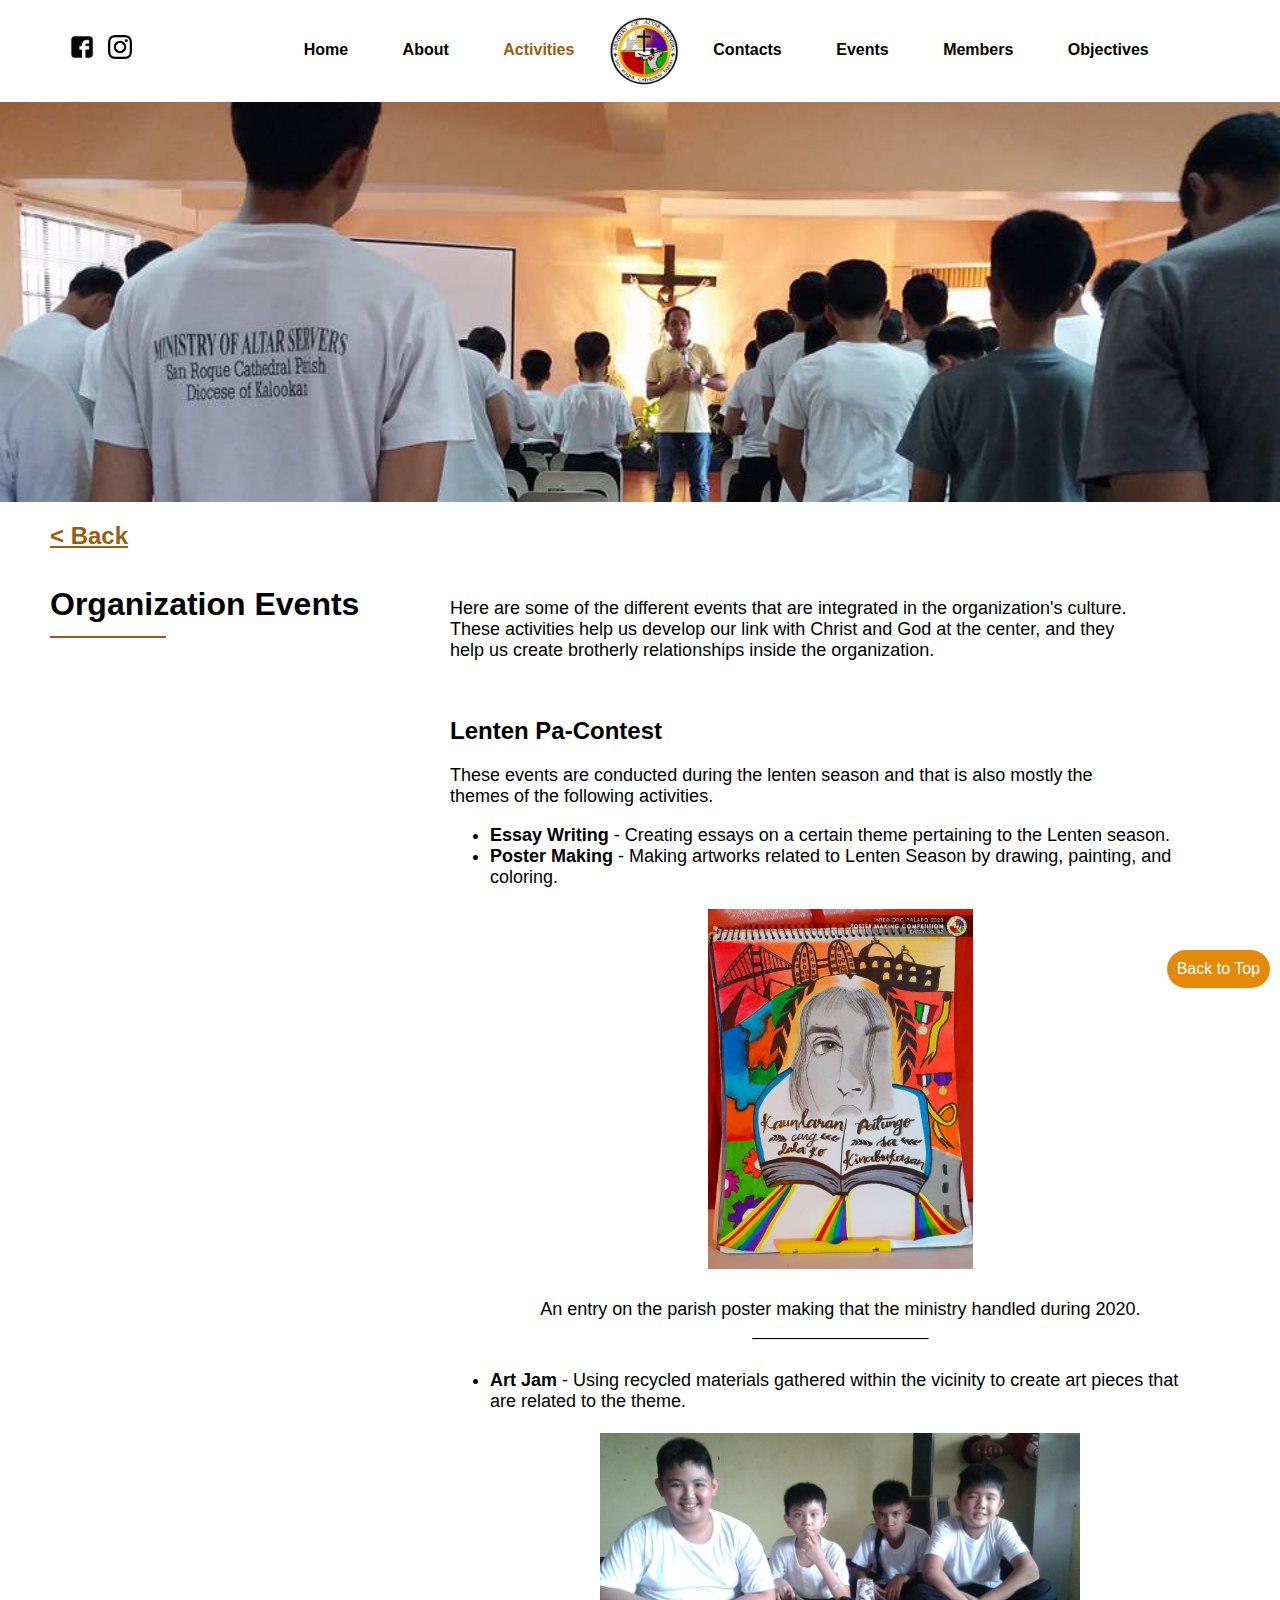
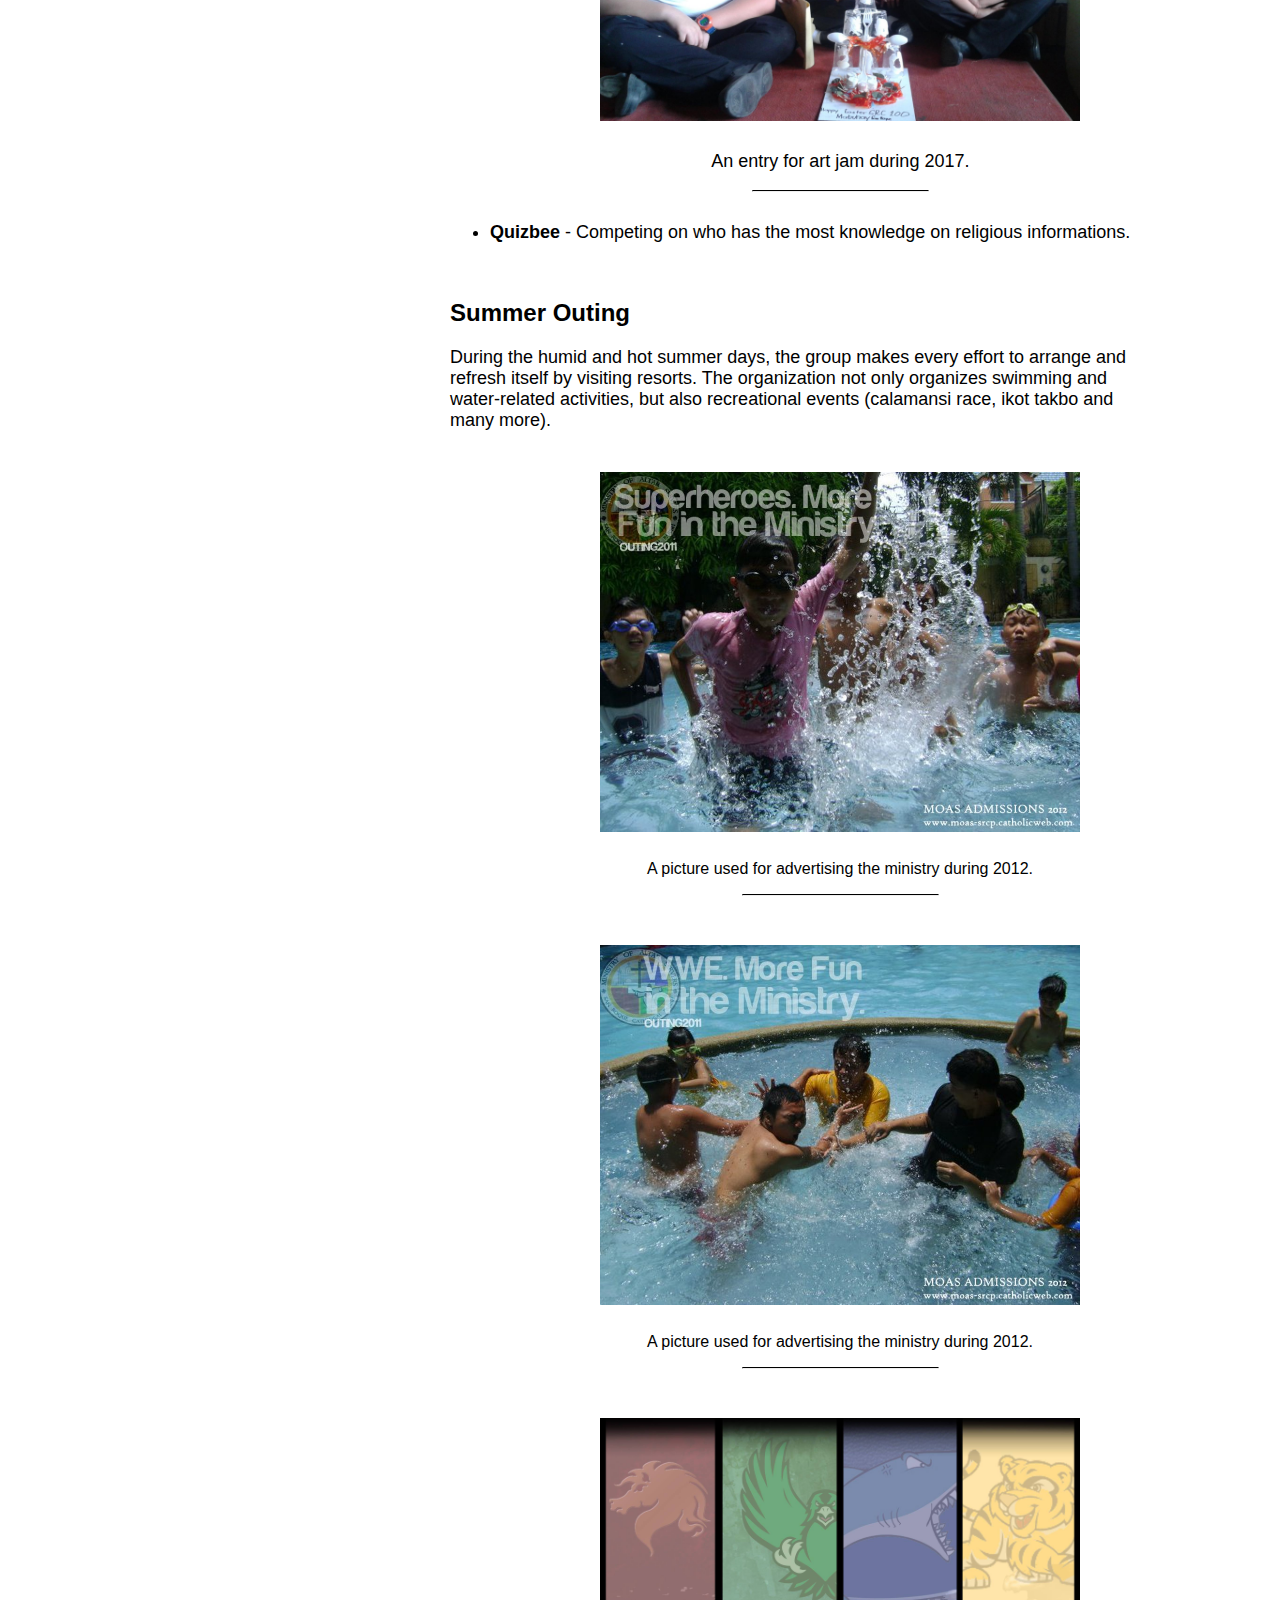
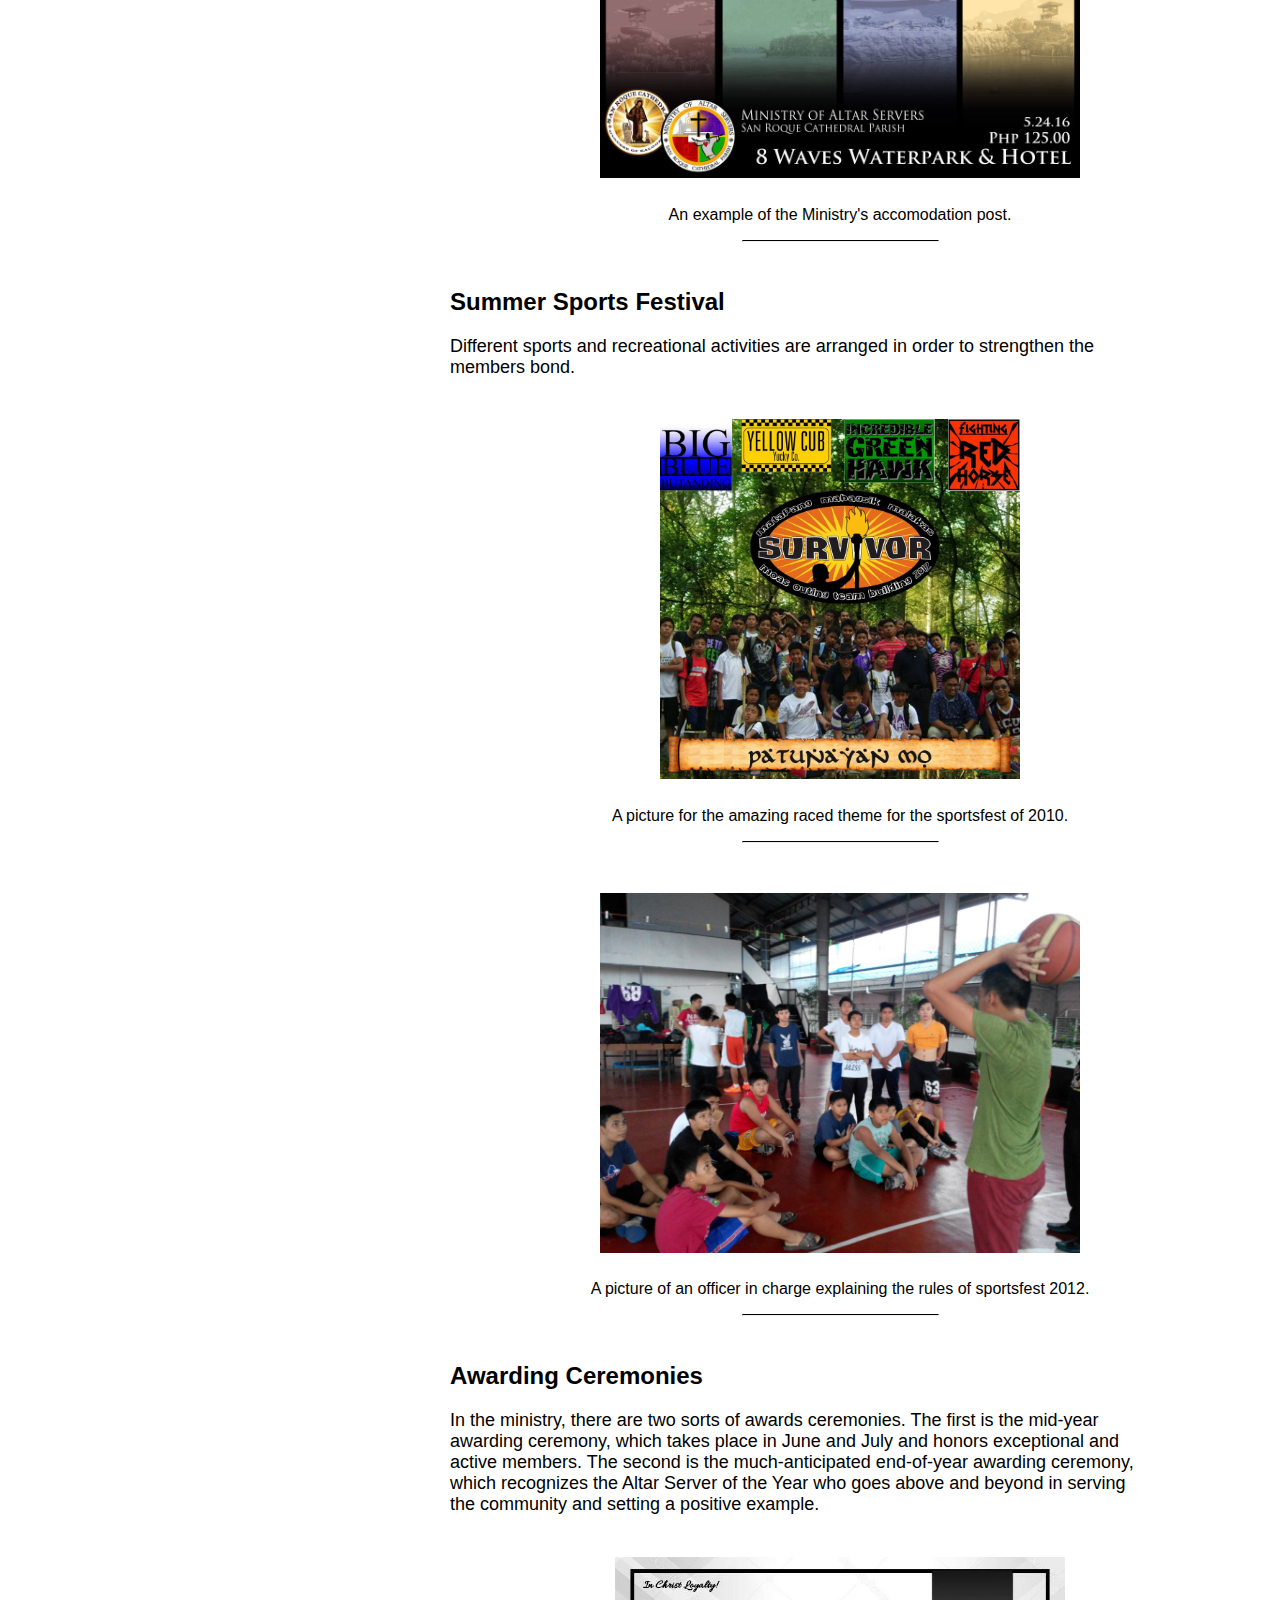
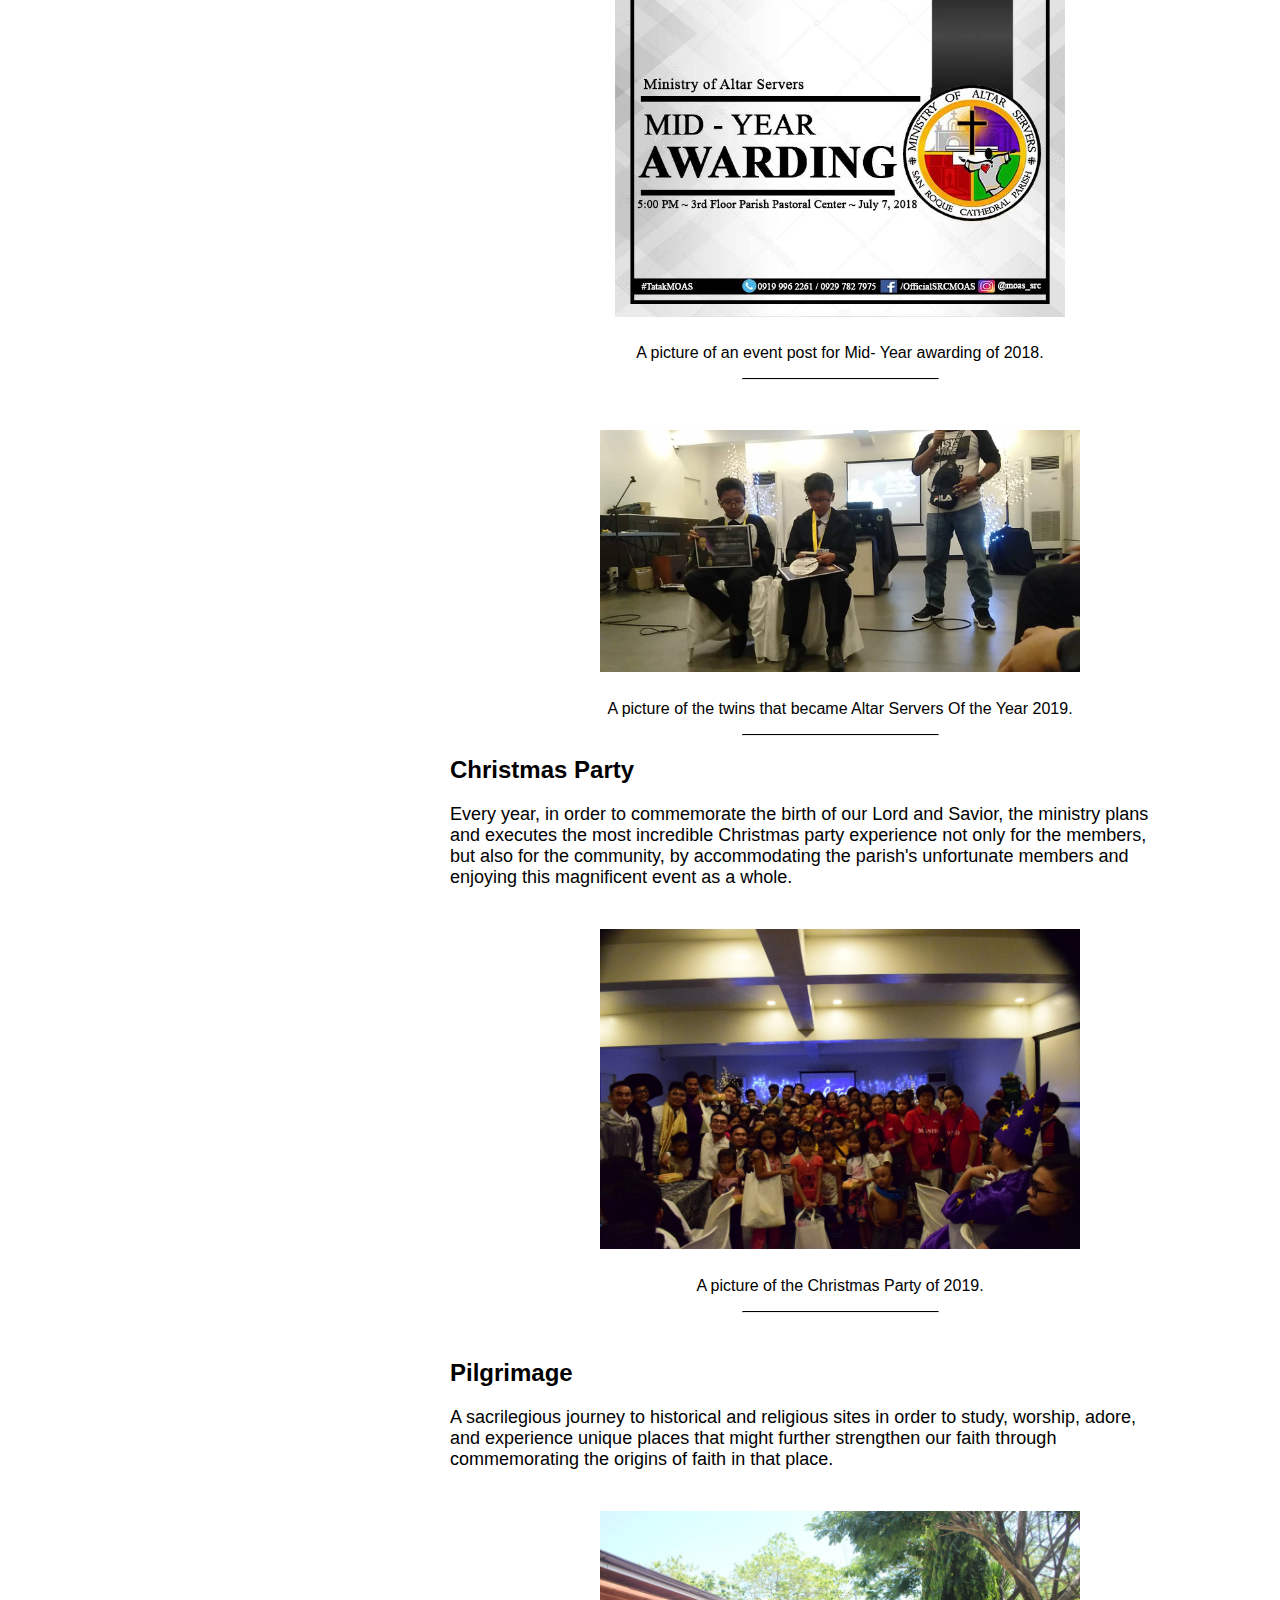
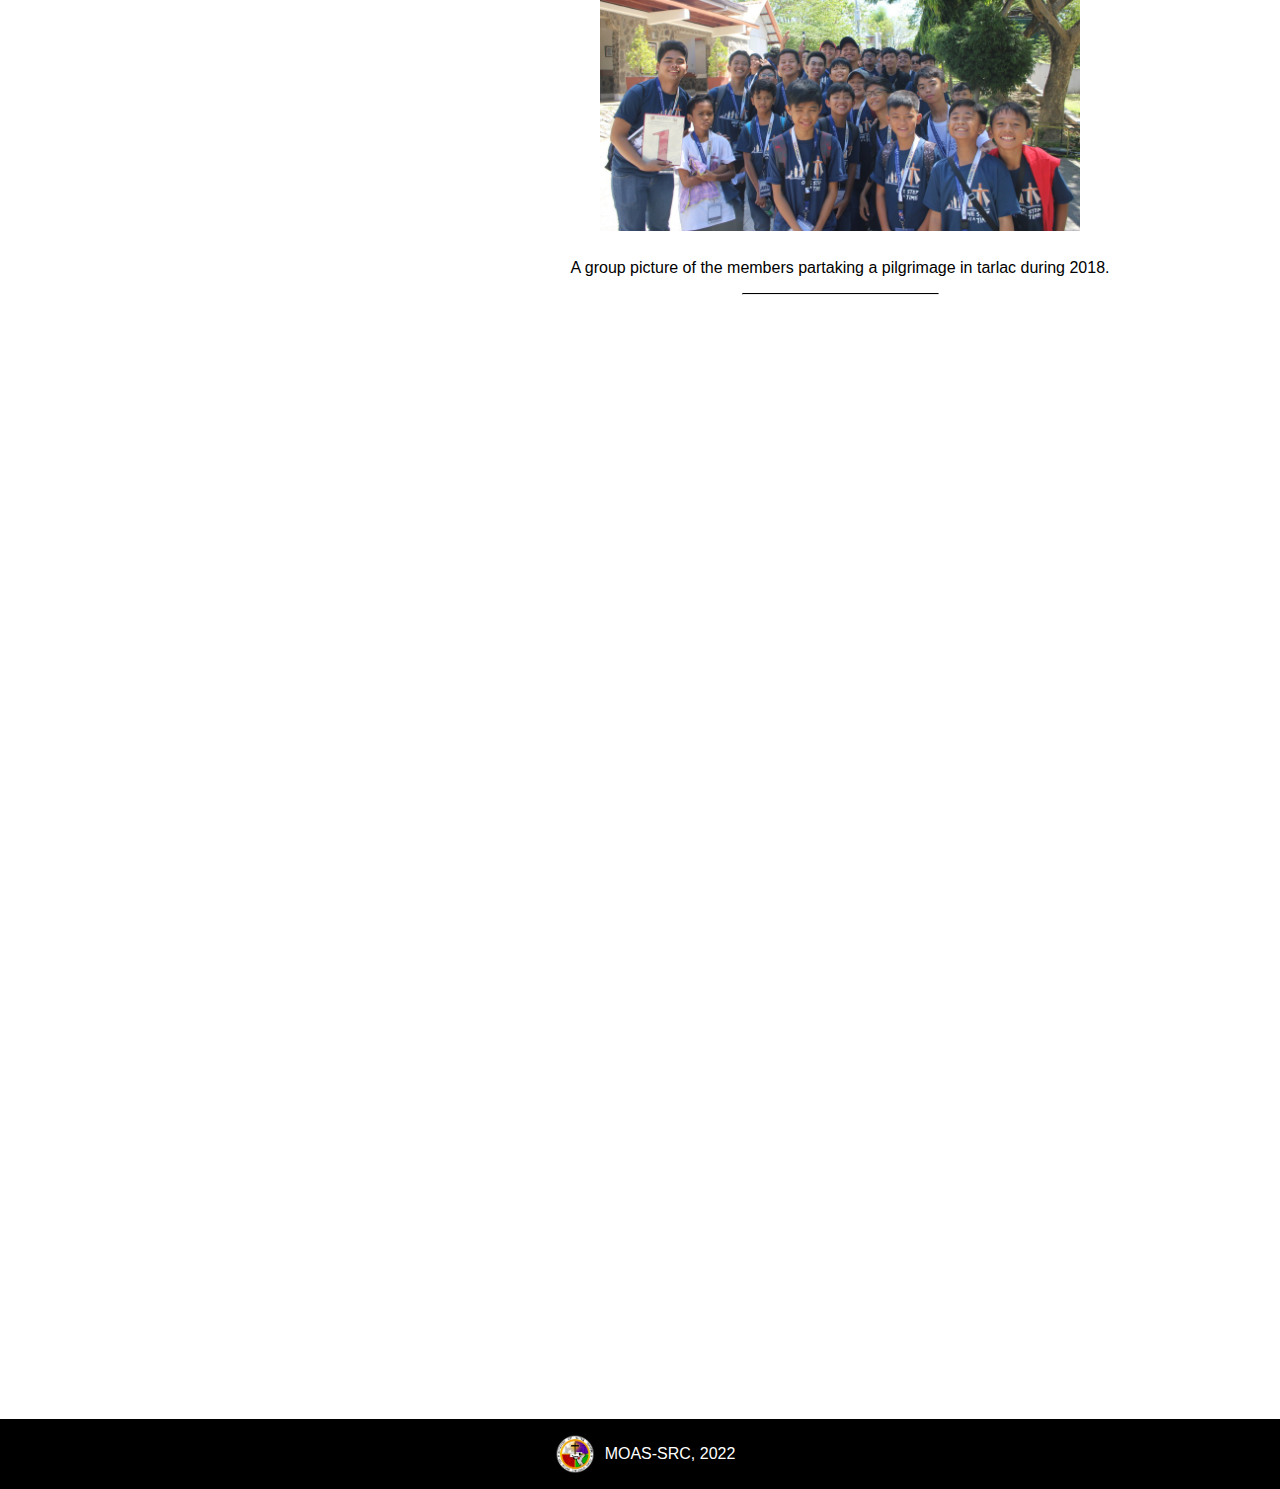
<file: html/activities_org_events.html>
<!DOCTYPE html>
<html>
<head>
	<meta charset="utf-8">
	<meta name="viewport" content="width=device-width, initial-scale=1">
	<link rel="stylesheet" type="text/css" href="../css/activities_org_events.css">
	<link rel="icon" type="image/x-icon" href="..\img\logo_moas.png">
	<title>Organization Events MOAS-SRC</title>
</head>
<body>
	<nav>
		<div class="socials">
			<a href="https://www.facebook.com/OfficialSRCMOAS"><img src="..\img\navbar\fb.png" width="24px" hspace="10px"></a></li>
			<a href="https://www.instagram.com/moas_src/"><img src="..\img\navbar\ig.png" width="24px"></a></li>
		</div>
		<ul type="none">
			<li><a href="main.html">Home</a></li>
			<li><a href="about.html">About</a></li>
			<li><a href="activities.html" class="active">Activities</a></li>
			<li><img src="..\img\logo_moas.png" width="70px" align="center"></li>
			<li><a href="contacts.html" >Contacts</a></li>
			<li><a href="events.html">Events</a></li>
			<li><a href="members.html">Members</a></li>
			<li><a href="objective.html">Objectives</a></li>
		</ul>
	</nav>
	<header>
	</header>
    <a href="activities.html" class="back_btn"><h2>&lt; Back</h2></a>
	<div class="container">
		<div class="label">
			<h1>Organization Events</h1>
			<hr color="#9D5C0D">
		</div>
		<div class="content">
			<p>Here are some of the different events that are integrated in the organization's culture. These activities help us develop our link with Christ and God at the center, and they help us create brotherly relationships inside the organization.</p>
            <br>
            <h2>Lenten Pa-Contest</h2>
            <p>These events are conducted during the lenten season and that is also mostly the themes of the following activities.</p>
            <ul>
                <li><b>Essay Writing</b> - Creating essays on a certain theme pertaining to the Lenten season.

                </li>
                <li><b>Poster Making</b> - Making artworks related to Lenten Season by drawing, painting, and coloring.
                    <br>
                    <center>
                        <img src="../img/activities_page/org_events_postermaking.jpg">
                        <p>An entry on the parish poster making that the ministry handled during 2020.</p>
                        <hr class="hremphasis">
                    </center>
                    <br>
                </li>
                <li><b>Art Jam</b> - Using recycled materials gathered within the vicinity to create art pieces that are related to the theme.
                    <center>
                        <img src="../img/activities_page/lentenpacontest_artjam.jpg">
                        <p>An entry for art jam during 2017.</p>
                        <hr class="hremphasis">
                    </center>
                    <br>
                </li>
                <li><b>Quizbee</b> - Competing on who has the most knowledge on religious informations.</li>
            </ul>
            <br>
            <h2>Summer Outing</h2>
            <p>During the humid and hot summer days, the group makes every effort to arrange and refresh itself by visiting resorts. The organization not only organizes swimming and water-related activities, but also recreational events (calamansi race, ikot takbo and many more).</p>
            <center>
                <img src="../img/activities_page/org_events_swimming1.jpg">
                <p>A picture used for advertising the ministry during 2012.</p>
                <hr class="hremphasis">
            </center>
            <br>
            <center>
                <img src="../img/activities_page/org_events_swimming2.jpg">
                <p>A picture used for advertising the ministry during 2012.</p>
                <hr class="hremphasis">
            </center>
            <br>
            <center>
                <img src="../img/activities_page/org_events_swimming3.jpg">
                <p>An example of the Ministry's accomodation post.</p>
                <hr class="hremphasis">
            </center>
            <br>
            <h2>Summer Sports Festival</h2>
            <p>Different sports and recreational activities are arranged in order to strengthen the members bond.</p>
            <center>
                <img src="../img/activities_page/org_events_sportsfest1.jpg">
                <p>A picture for the amazing raced theme for the sportsfest of 2010.</p>
                <hr class="hremphasis">
            </center>
            <br>
            <center>
                <img src="../img/activities_page/org_events_sportsfest2.jpg">
                <p>A picture of an officer in charge explaining the rules of sportsfest 2012.</p>
                <hr class="hremphasis">
            </center>
            <br>
            <h2>Awarding Ceremonies</h2>
            <p>In the ministry, there are two sorts of awards ceremonies. The first is the mid-year awarding ceremony, which takes place in June and July and honors exceptional and active members. The second is the much-anticipated end-of-year awarding ceremony, which recognizes the Altar Server of the Year who goes above and beyond in serving the community and setting a positive example.</p>
            <center>
                <img src="../img/activities_page/org_events_awarding1.jpg">
                <p>A picture of an event post for Mid- Year awarding of 2018.</p>
                <hr class="hremphasis">
            </center>
            <br>
            <center>
                <img src="../img/activities_page/org_events_awarding2.jpg">
                <p>A picture of the twins that became Altar Servers Of the Year 2019.</p>
                <hr class="hremphasis">
            </center>
            <h2>Christmas Party</h2>
            <p>Every year, in order to commemorate the birth of our Lord and Savior, the ministry plans and executes the most incredible Christmas party experience not only for the members, but also for the community, by accommodating the parish's unfortunate members and enjoying this magnificent event as a whole.</p>
            <center>
                <img src="../img/activities_page/org_events_christmasparty3.jpg">
                <p>A picture of the Christmas Party of 2019.</p>
                <hr class="hremphasis">
            </center>
            <br>
            <h2>Pilgrimage</h2>
            <p>A sacrilegious journey to historical and religious sites in order to study, worship, adore, and experience unique places that might further strengthen our faith through commemorating the origins of faith in that place.</p>
            <center>
                <img src="../img/activities_page/org_events_pilgrimage6.jpg">
                <p>A group picture of the members partaking a pilgrimage in tarlac during 2018.</p>
                <hr class="hremphasis">
            </center>
            <br>
        </div>
	</div>
    <a href="#" class="top">Back to Top</a>
	<footer>
		<img src="..\img\logo_moas.png" width="40px" align="left" hspace="10px" vspace="5px">
		<p>MOAS-SRC, 2022</p>
	</footer>
</body>
</html>
</file>
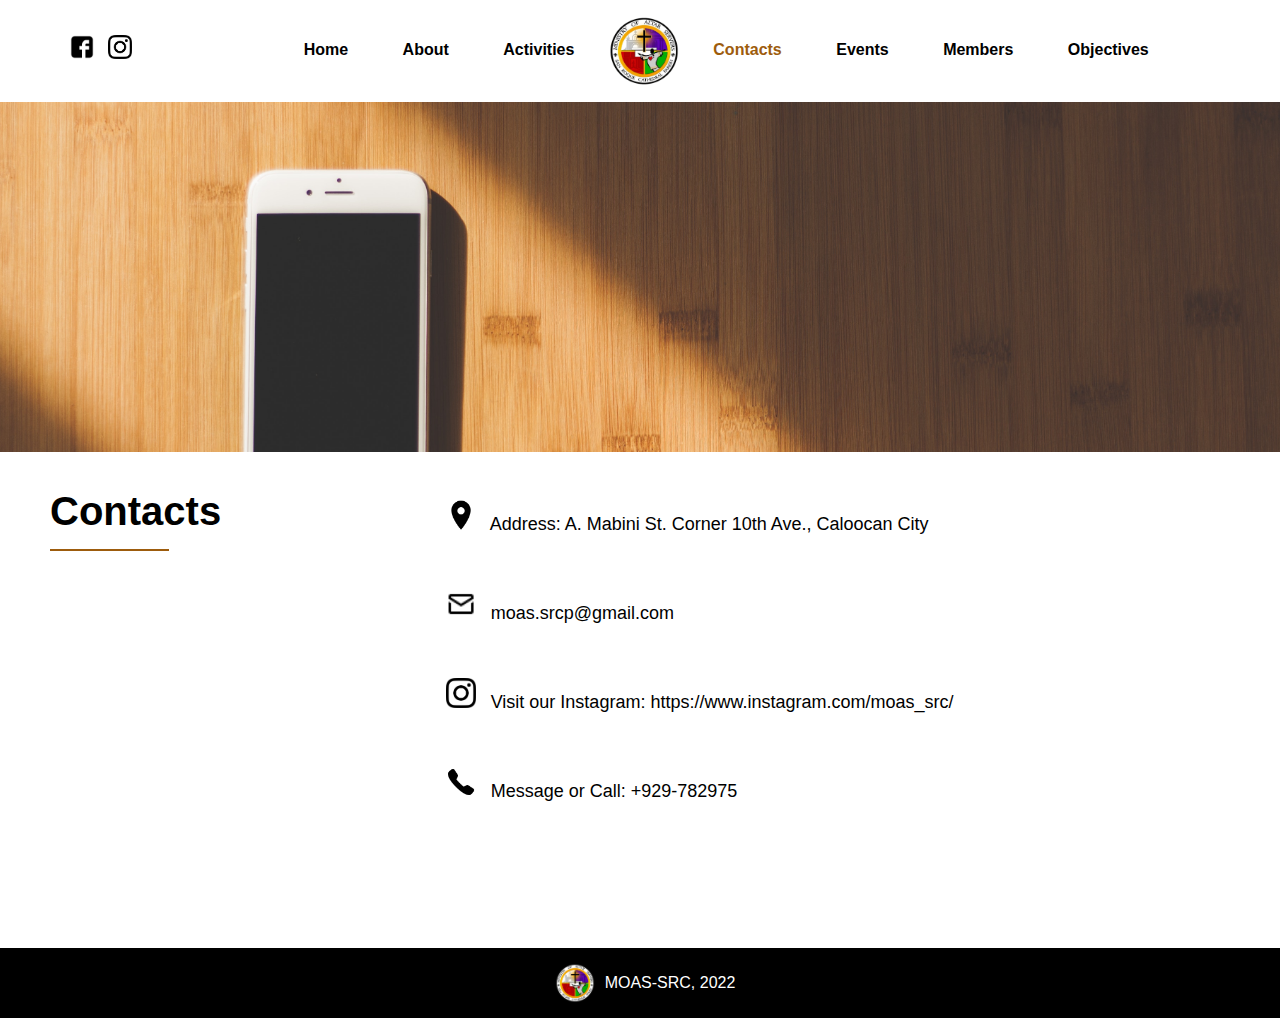
<file: html/contacts.html>
<!DOCTYPE html>
<html>
<head>
	<meta charset="utf-8">
	<meta name="viewport" content="width=device-width, initial-scale=1">
	<link rel="stylesheet" type="text/css" href="../css/contacts.css">
	<link rel="icon" type="image/x-icon" href="..\img\logo_moas.png">
	<title>Contacts</title>
</head>
<body>
	<nav>
		<div class="socials">
			<a href="https://www.facebook.com/OfficialSRCMOAS"><img src="..\img\navbar\fb.png" width="24px" hspace="10px"></a></li>
			<a href="https://www.instagram.com/moas_src/"><img src="..\img\navbar\ig.png" width="24px"></a></li>
		</div>
		<ul type="none">
			<li><a href="main.html">Home</a></li>
			<li><a href="about.html">About</a></li>
			<li><a href="activities.html">Activities</a></li>
			<li><img src="..\img\logo_moas.png" width="70px" align="center"></li>
			<li><a href="contacts.html" class="active">Contacts</a></li>
			<li><a href="events.html">Events</a></li>
			<li><a href="members.html">Members</a></li>
			<li><a href="objective.html">Objectives</a></li>
		</ul>
	</nav>
	<header>
	</header>
	<div class="container">
		<div class="label">
			<h1>Contacts</h1>
			<hr color="#9D5C0D">
		</div>
		<div class="content">
			<p><img src="..\img\contacts_page\loc.png" width="30px" height="30px">
			&nbsp; Address: A. Mabini St. Corner 10th Ave., Caloocan City </p><br>
			<a href="mailto: moas.srcp@gmail.com"> 
			<p><img src="..\img\contacts_page\gmail.png" width="30px" height="30px"></a>
			&nbsp; moas.srcp@gmail.com</p><br>
			<a href="https://www.instagram.com/moas_src/">
			<p><img src="..\img\contacts_page\ig.png" width="30px" height="30px"></a>
			&nbsp; Visit our Instagram: <a href="https://www.instagram.com/moas_src/">https://www.instagram.com/moas_src/</a> </p><br>
			<p><img src="..\img\contacts_page\call.png" width="30px" height="30px">
			&nbsp; Message or Call: +929-782975 </p><br>
		</div>
	</div>
	<footer>
		<img src="..\img\logo_moas.png" width="40px" align="left" hspace="10px" vspace="5px">
		<p>MOAS-SRC, 2022</p>
	</footer>
</body>
</html>
</file>
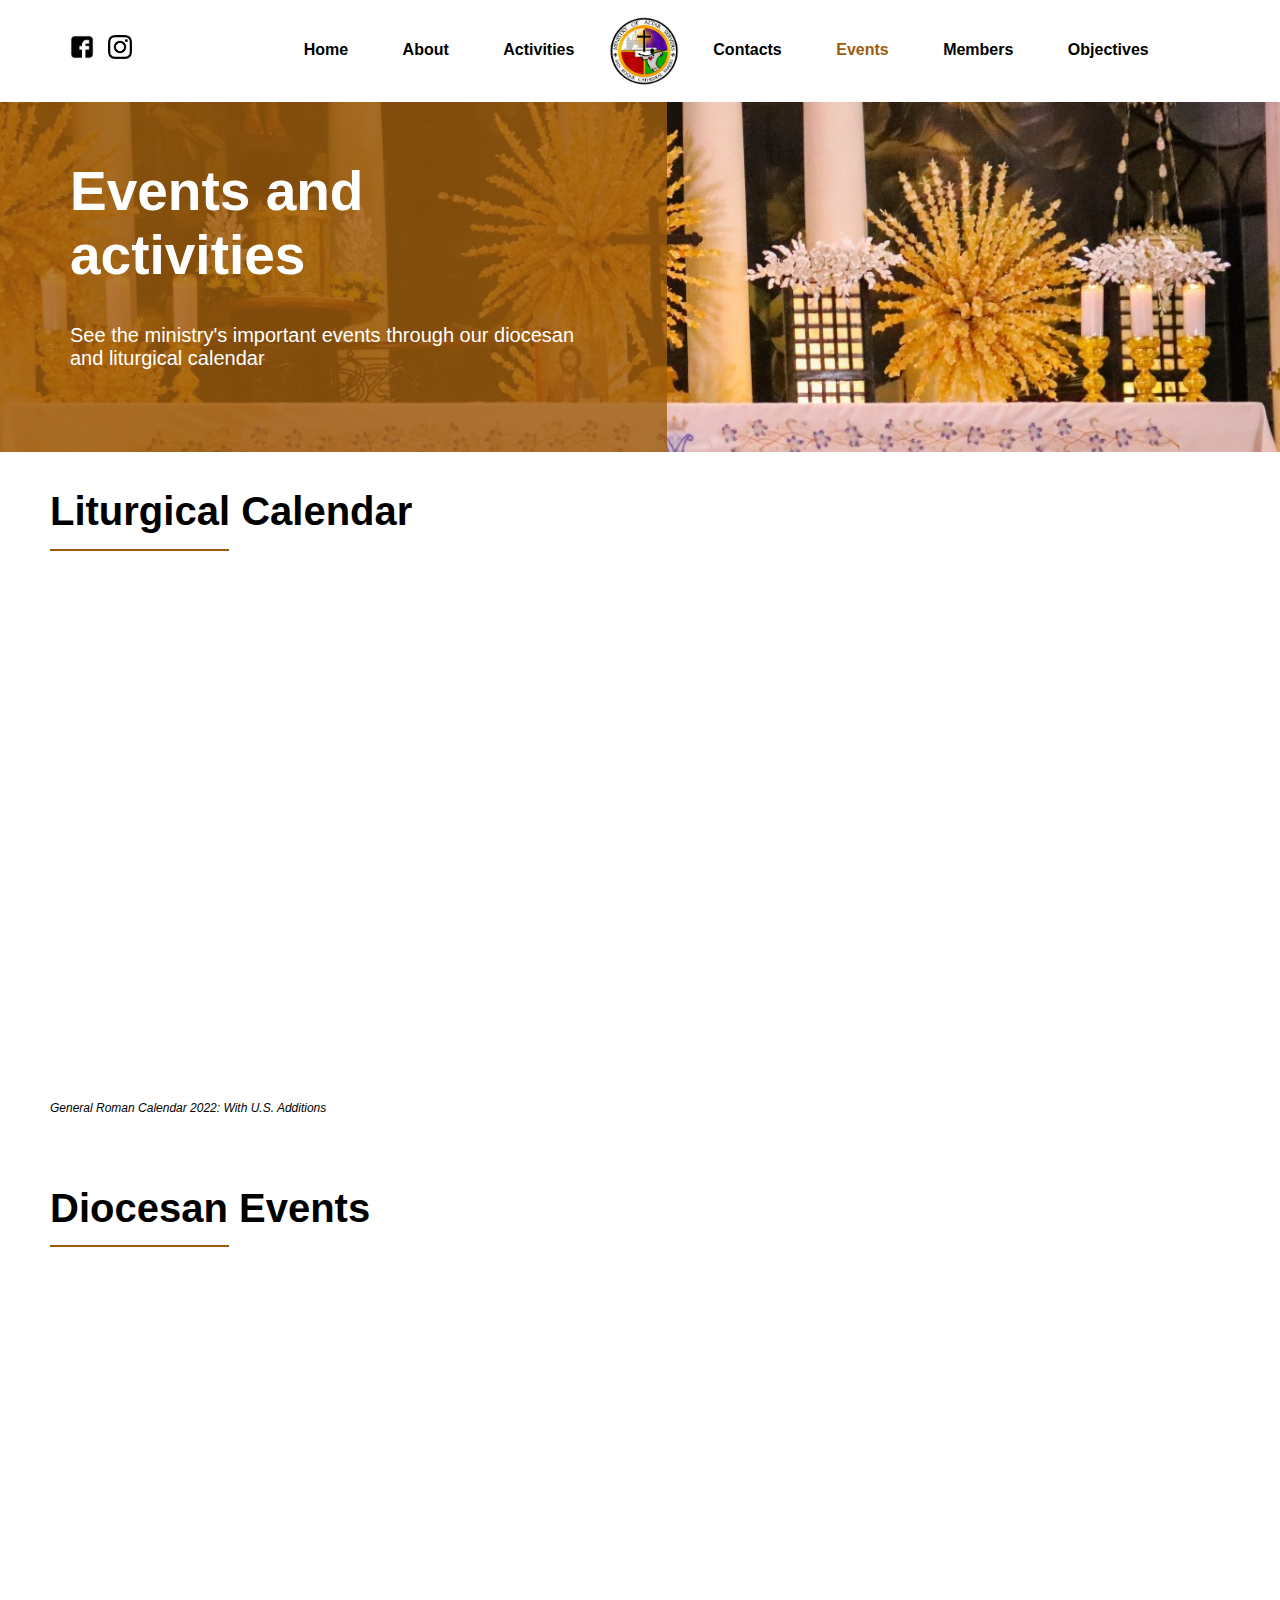
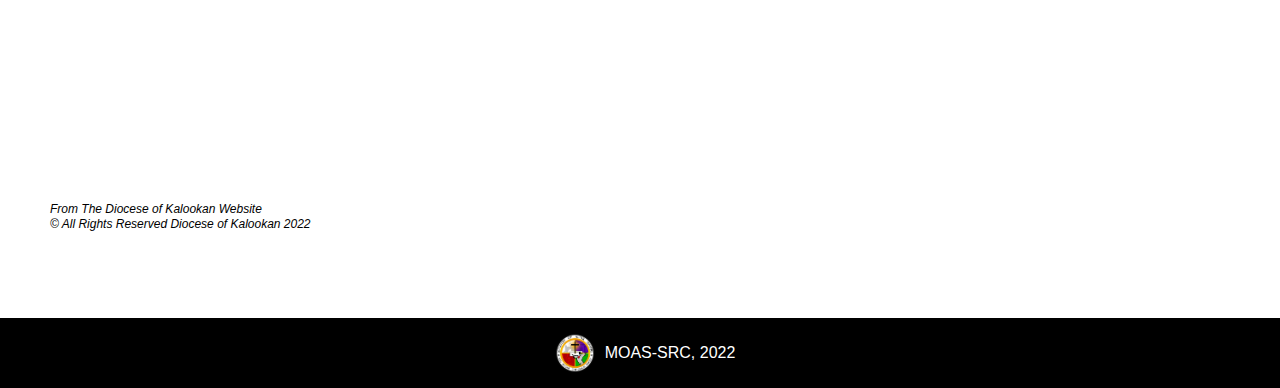
<file: html/events.html>
<!DOCTYPE html>
<html>
<head>
	<meta charset="utf-8">
	<meta name="viewport" content="width=device-width, initial-scale=1">
	<link rel="stylesheet" type="text/css" href="..\css\events.css">
	<link rel="icon" type="image/x-icon" href="..\img\logo_moas.png">
	<title>Important Events</title>
</head>
<body>
	<nav>
		<div class="socials">
			<a href="https://www.facebook.com/OfficialSRCMOAS"><img src="..\img\navbar\fb.png" width="24px" hspace="10px"></a></li>
			<a href="https://www.instagram.com/moas_src/"><img src="..\img\navbar\ig.png" width="24px"></a></li>
		</div>
		<ul type="none">
			<li><a href="main.html">Home</a></li>
			<li><a href="about.html">About</a></li>
			<li><a href="activities.html">Activities</a></li>
			<li><img src="..\img\logo_moas.png" width="70px" align="center"></li>
			<li><a href="contacts.html">Contacts</a></li>
			<li><a href="events.html" class="active">Events</a></li>
			<li><a href="members.html">Members</a></li>
			<li><a href="objective.html">Objectives</a></li>
		</ul>
	</nav>
	<header>
		<div class="tagline">
			<h1>Events and activities</h1>
			<p>See the ministry's important events through our diocesan and liturgical calendar</p>
		</div>
	</header>
	<div class="container">
		<div class="title">
			<h1>Liturgical Calendar</h1>
			<hr color="#9D5C0D">
		</div>
		<div class="calendar">
			<iframe style="border-width: 0;" data-lazy-type="iframe" data-src="https://calendar.google.com/calendar/embed?height=700&amp;wkst=1&amp;bgcolor=%23ffffff&amp;ctz=America%2FChicago&amp;src=bXljYXRob2xpYy5saWZlXzZlZGdmMWYxMGJnbGkxNTltZ3M0dWMwcjkwQGdyb3VwLmNhbGVuZGFyLmdvb2dsZS5jb20&amp;src=bXljYXRob2xpYy5saWZlXzJjaG9lbGU4YTN2dGpkNWNmNWpwMTZnMmM4QGdyb3VwLmNhbGVuZGFyLmdvb2dsZS5jb20&amp;src=bXljYXRob2xpYy5saWZlX3Fpbmk3bjI3bjRmZ2I4MG00bHFlYmxyNTdvQGdyb3VwLmNhbGVuZGFyLmdvb2dsZS5jb20&amp;src=bXljYXRob2xpYy5saWZlXzhjdmM4OGo3YzJvZHRzcmpyZ3NiZXR1cTk4QGdyb3VwLmNhbGVuZGFyLmdvb2dsZS5jb20&amp;color=%23125A12&amp;color=%235229A3&amp;color=%23853104&amp;color=%23AB8B00&amp;showPrint=0&amp;showCalendars=0&amp;showTz=0&amp;title=General%20Roman%20Calendar:%20With%20U.S.%20Additions" width="100%" height="500" frameborder="0" scrolling="no" class="lazy-loaded" src="https://calendar.google.com/calendar/embed?height=700&amp;wkst=1&amp;bgcolor=%23ffffff&amp;ctz=America%2FChicago&amp;src=bXljYXRob2xpYy5saWZlXzZlZGdmMWYxMGJnbGkxNTltZ3M0dWMwcjkwQGdyb3VwLmNhbGVuZGFyLmdvb2dsZS5jb20&amp;src=bXljYXRob2xpYy5saWZlXzJjaG9lbGU4YTN2dGpkNWNmNWpwMTZnMmM4QGdyb3VwLmNhbGVuZGFyLmdvb2dsZS5jb20&amp;src=bXljYXRob2xpYy5saWZlX3Fpbmk3bjI3bjRmZ2I4MG00bHFlYmxyNTdvQGdyb3VwLmNhbGVuZGFyLmdvb2dsZS5jb20&amp;src=bXljYXRob2xpYy5saWZlXzhjdmM4OGo3YzJvZHRzcmpyZ3NiZXR1cTk4QGdyb3VwLmNhbGVuZGFyLmdvb2dsZS5jb20&amp;color=%23125A12&amp;color=%235229A3&amp;color=%23853104&amp;color=%23AB8B00&amp;showPrint=0&amp;showCalendars=0&amp;showTz=0&amp;title=General%20Roman%20Calendar:%20With%20U.S.%20Additions"><span data-mce-type="bookmark" style="display: inline-block; width: 0px; overflow: hidden; line-height: 0;" class="lazy lazy-hidden mce_SELRES_start">﻿</span><span data-mce-type="bookmark" style="display: inline-block; width: 0px; overflow: hidden; line-height: 0;" class="lazy lazy-hidden mce_SELRES_start">﻿</span><span data-mce-type="bookmark" style="display: inline-block; width: 0px; overflow: hidden; line-height: 0;" class="lazy lazy-hidden mce_SELRES_start">﻿</span><span data-mce-type="bookmark" style="display: inline-block; width: 0px; overflow: hidden; line-height: 0;" class="lazy lazy-hidden mce_SELRES_start">﻿</span><span data-mce-type="bookmark" style="display: inline-block; width: 0px; overflow: hidden; line-height: 0;" class="lazy lazy-hidden mce_SELRES_start">﻿</span></iframe>
			<p><i>General Roman Calendar 2022: With U.S. Additions</i></p>
		</div>
		<div class="title">
			<h1>Diocesan Events</h1>
			<hr color="#9D5C0D">
		</div>
		<div class="calendar">
			<div style="border: none; overflow: hidden; margin:  auto; max-width: cover;">
				<iframe src="https://dioceseofkalookan.ph/event/" style="border: 0px none; height: 800px; margin-top: -25%; width: 100%;"></iframe>
			</div>
			<p><i>From The Diocese of Kalookan Website</i></p>
			<p><i>&copy; All Rights Reserved Diocese of Kalookan 2022</i></p>
		</div>
	</div>
	<footer>
		<img src="..\img\logo_moas.png" width="40px" align="left" hspace="10px" vspace="5px">
		<p>MOAS-SRC, 2022</p>
	</footer>
</body>
</html>
</file>
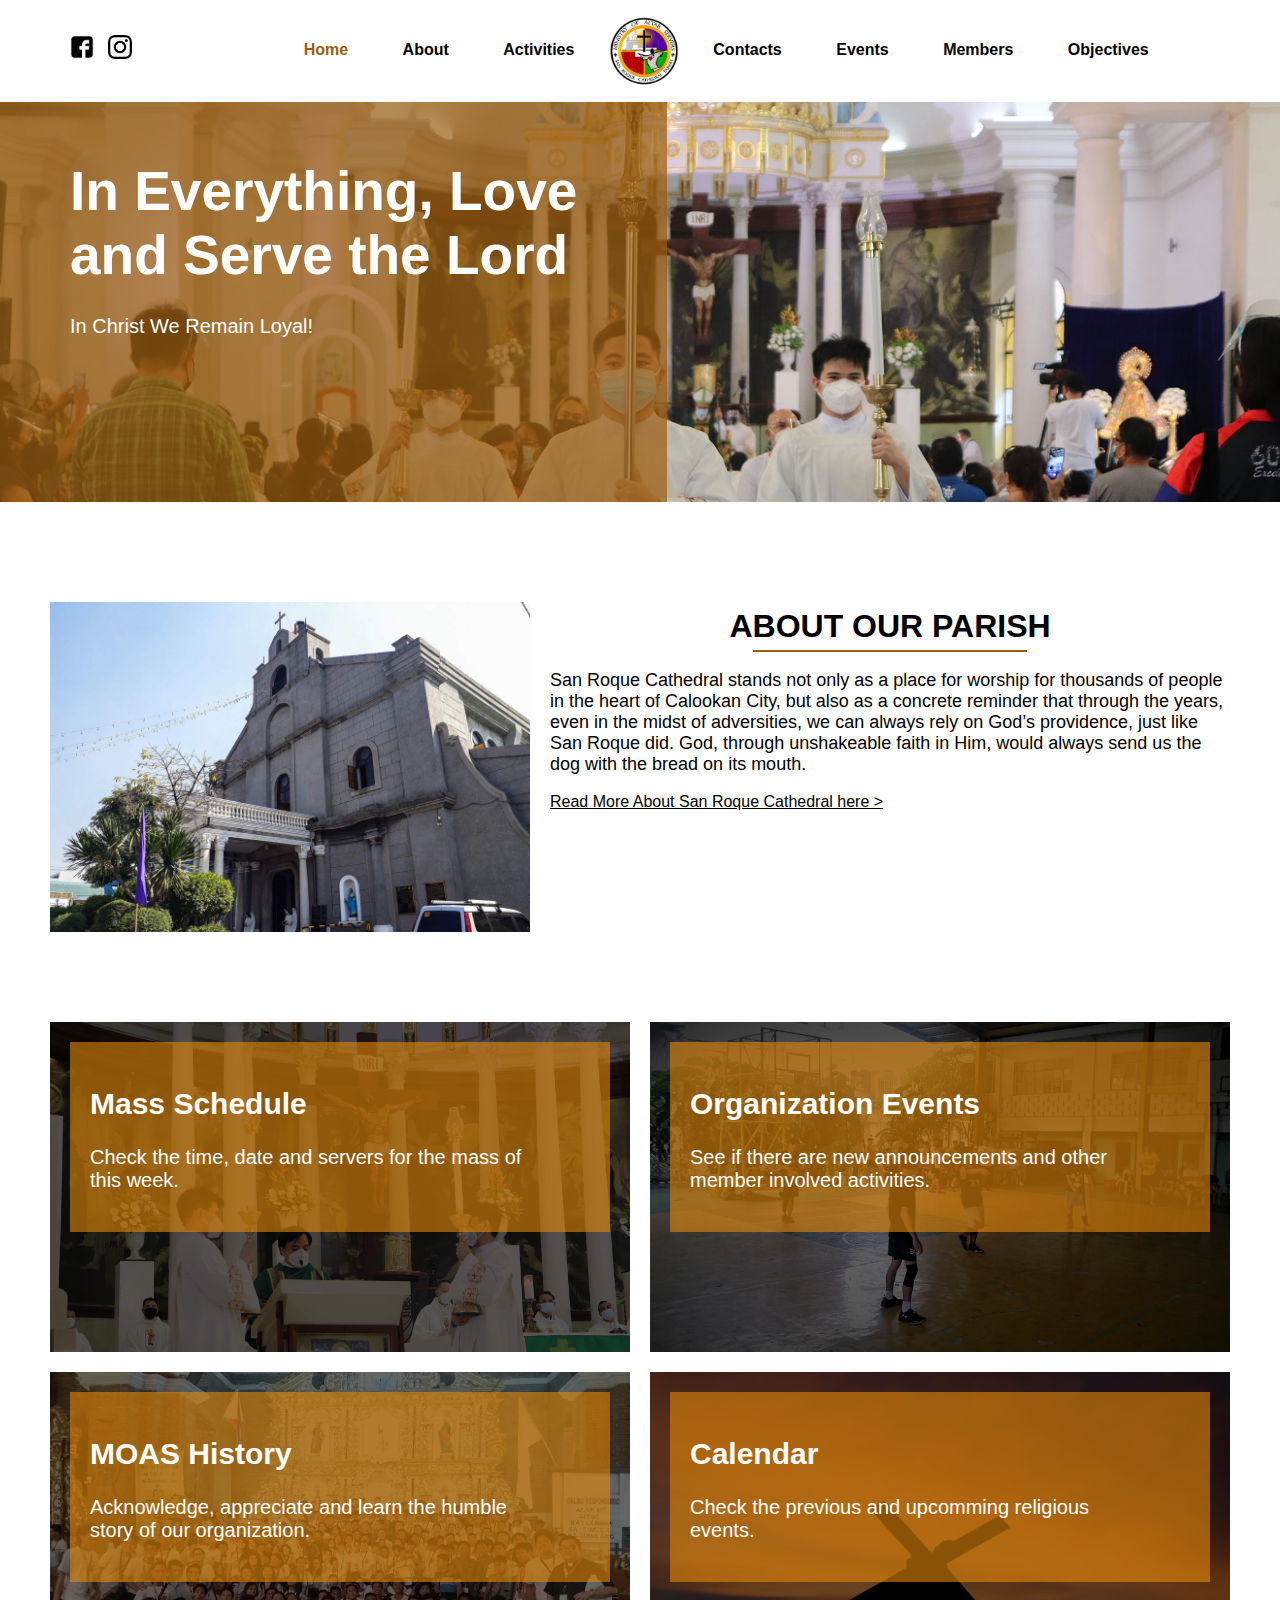
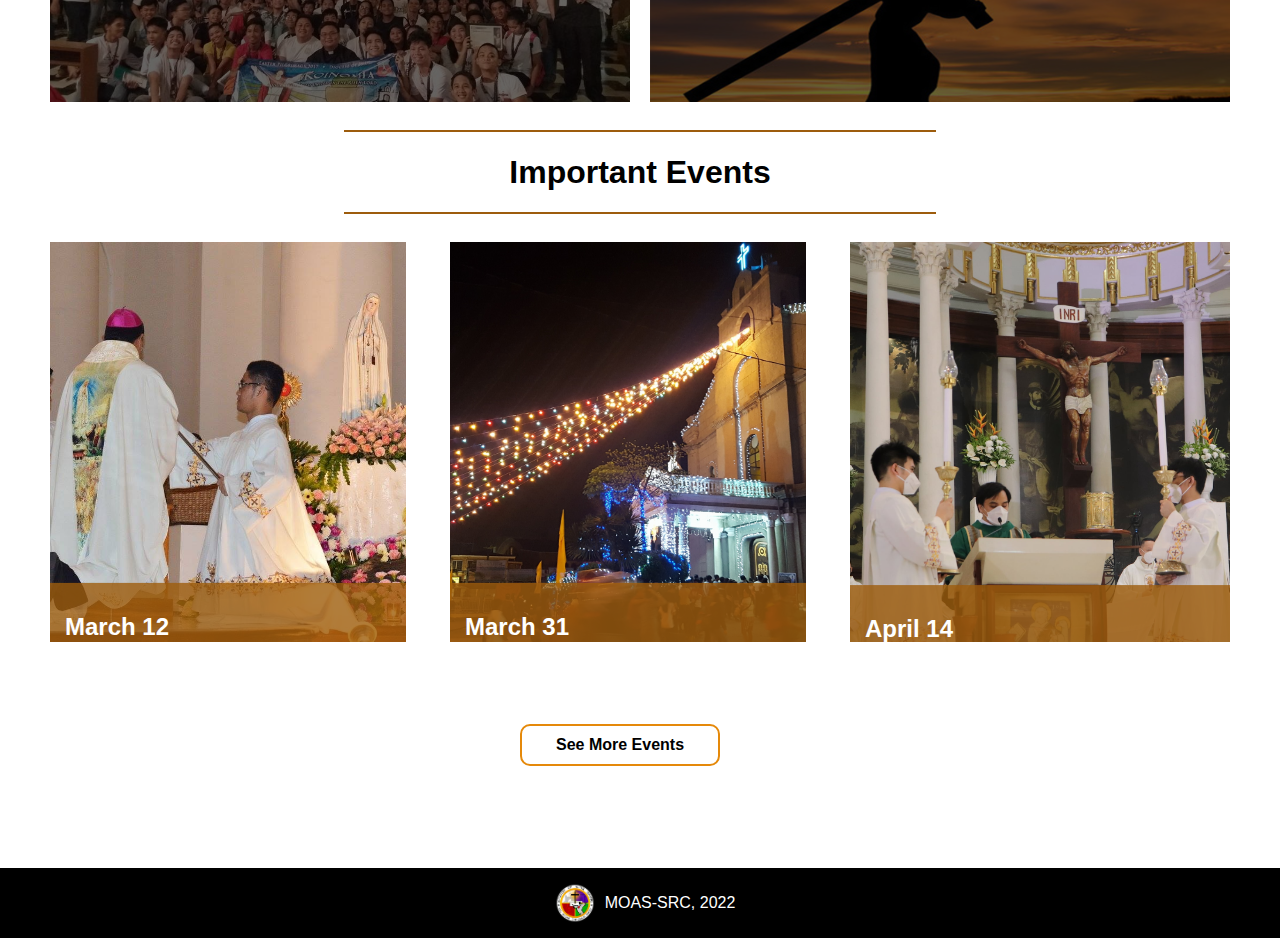
<file: html/main.html>
<!DOCTYPE html>
<html>
<head>
	<meta charset="utf-8">
	<meta name="viewport" content="width=device-width, initial-scale=1">
	<link rel="stylesheet" type="text/css" href="../css/main.css">
	<link rel="icon" type="image/x-icon" href="../img/logo_moas.png">
	<title>MOAS SRC</title>
</head>
<body>
	<nav>
		<div class="socials">
			<a href="https://www.facebook.com/OfficialSRCMOAS"><img src="..\img\navbar\fb.png" width="24px" hspace="10px"></a></li>
			<a href="https://www.instagram.com/moas_src/"><img src="..\img\navbar\ig.png" width="24px"></a></li>
		</div>
		<ul type="none">
			<li><a href="main.html" class="active">Home</a></li>
			<li><a href="about.html">About</a></li>
			<li><a href="activities.html">Activities</a></li>
			<li><img src="..\img\logo_moas.png" width="70px" align="center"></li>
			<li><a href="contacts.html">Contacts</a></li>
			<li><a href="events.html">Events</a></li>
			<li><a href="members.html">Members</a></li>
			<li><a href="objective.html">Objectives</a></li>
		</ul>
	</nav>
	<header>
		<div class="tagline">
			<h1>In Everything, Love and Serve the Lord</h1>
			<p>In Christ We Remain Loyal!</p>
		</div>
	</header>
	<div class="container">
		<div class="parish_pic"></div>
		<div class="about_parish">
			<h1><center>about our parish</center></h1>
			<hr color="#9D5C0D">
			<p>San Roque Cathedral stands not only as a place for worship for thousands of people in the heart of Calookan City, but also as a concrete reminder that through the years, even in the midst of adversities, we can always rely on God’s providence, just like San Roque did. God, through unshakeable faith in Him, would always send us the dog with the bread on its mouth.</p>
			<a href="https://dioceseofkalookan.ph/dok-san-roque-cathedral/">Read More About San Roque Cathedral here ></a>
		</div>
		<div class="section1">
			<div class="sec_content">
				<h2>Mass Schedule</h2>
				<p>Check the time, date and servers for the mass of this week.</p>
				<a href="activities.html"><button>Learn more</button></a>
			</div>
		</div>
		<div class="section2">
			<div class="sec_content">
				<h2>Organization Events</h2>
				<p>See if there are new announcements and other member involved activities.</p>
				<a href="activities_org_events.html"><button>Learn more</button></a>
			</div>
		</div>
		<div class="section3">
			<div class="sec_content">
				<h2>MOAS History</h2>
				<p>Acknowledge, appreciate and learn the humble story of our organization.</p>
				<a href="about_timeline.html"><button>Learn more</button></a>
			</div>
		</div>
		<div class="section4">
			<div class="sec_content">
				<h2>Calendar</h2>
				<p>Check the previous and upcomming religious events.</p>
				<a href="events.html"><button>Learn more</button></a>
			</div>
		</div>
		<div class="events_header">
			<hr color="#9D5C0D">
				<h1>Important Events</h1>
			<hr color="#9D5C0D">
		</div>
		<div class="event1">
			<div class="event_caption1">
				<h2 class="card-title">March 12</h2>
				<p class="card-body">39th Presbyteral Anniversary of Bishop Ambo David</p>
			</div>
		</div>
		<div class="event2">
			<div class="event_caption2">
				<h2 class="card-title">March 31</h2>
				<p class="card-body">KATHEDRAL NG KALOOKAN: Unveiling of National Historical Marker</p>
			</div>
		</div>
		<div class="event3">
			<div class="event_caption3">
				<h2 class="card-title">April 14</h2>
				<p class="card-body">CHRISM MASS</p>
			</div>
		</div>

		<div class="button">
			<center>
				<a href="events.html"><button class="event-btn">See More Events</button></a>
			</center>
		</div>
	</div>
	<footer>
		<img src="..\img\logo_moas.png" width="40px" align="left" hspace="10px" vspace="5px">
		<p>MOAS-SRC, 2022</p>
	</footer>
</body>
</html>
</file>
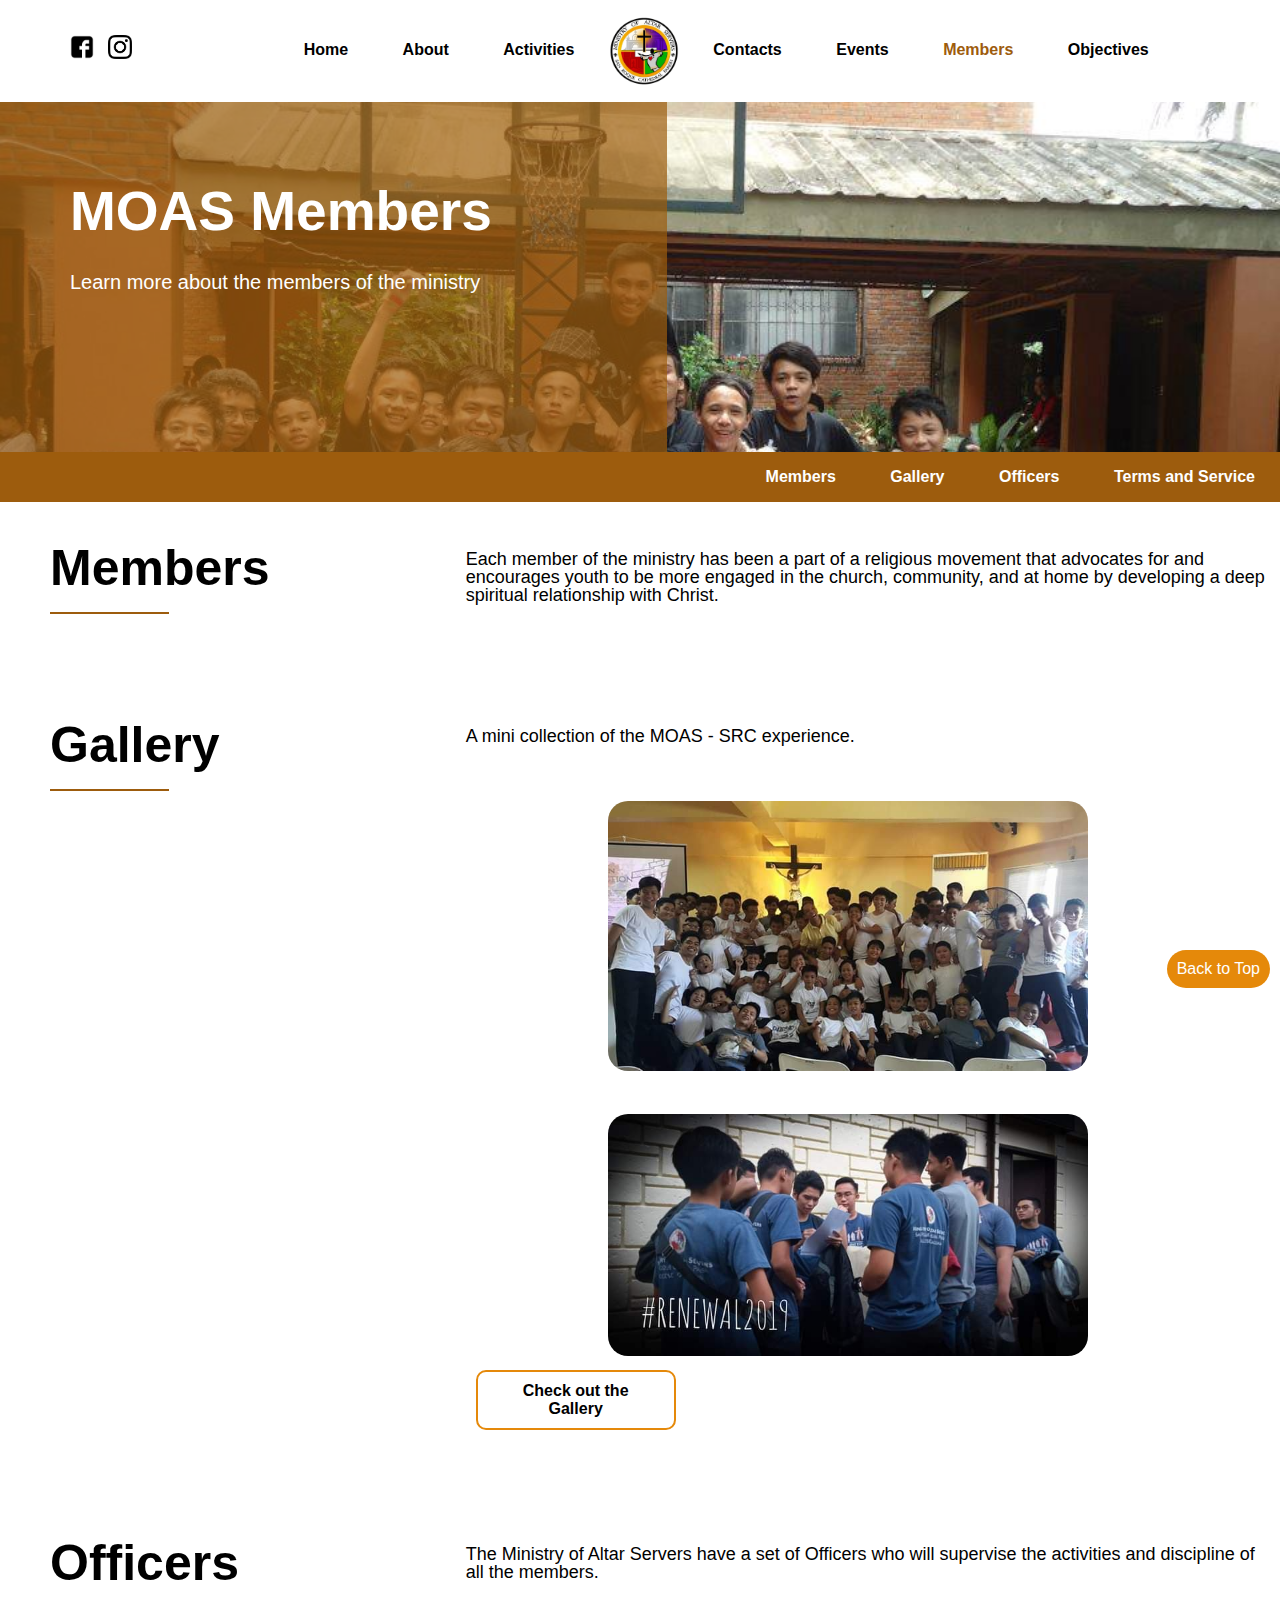
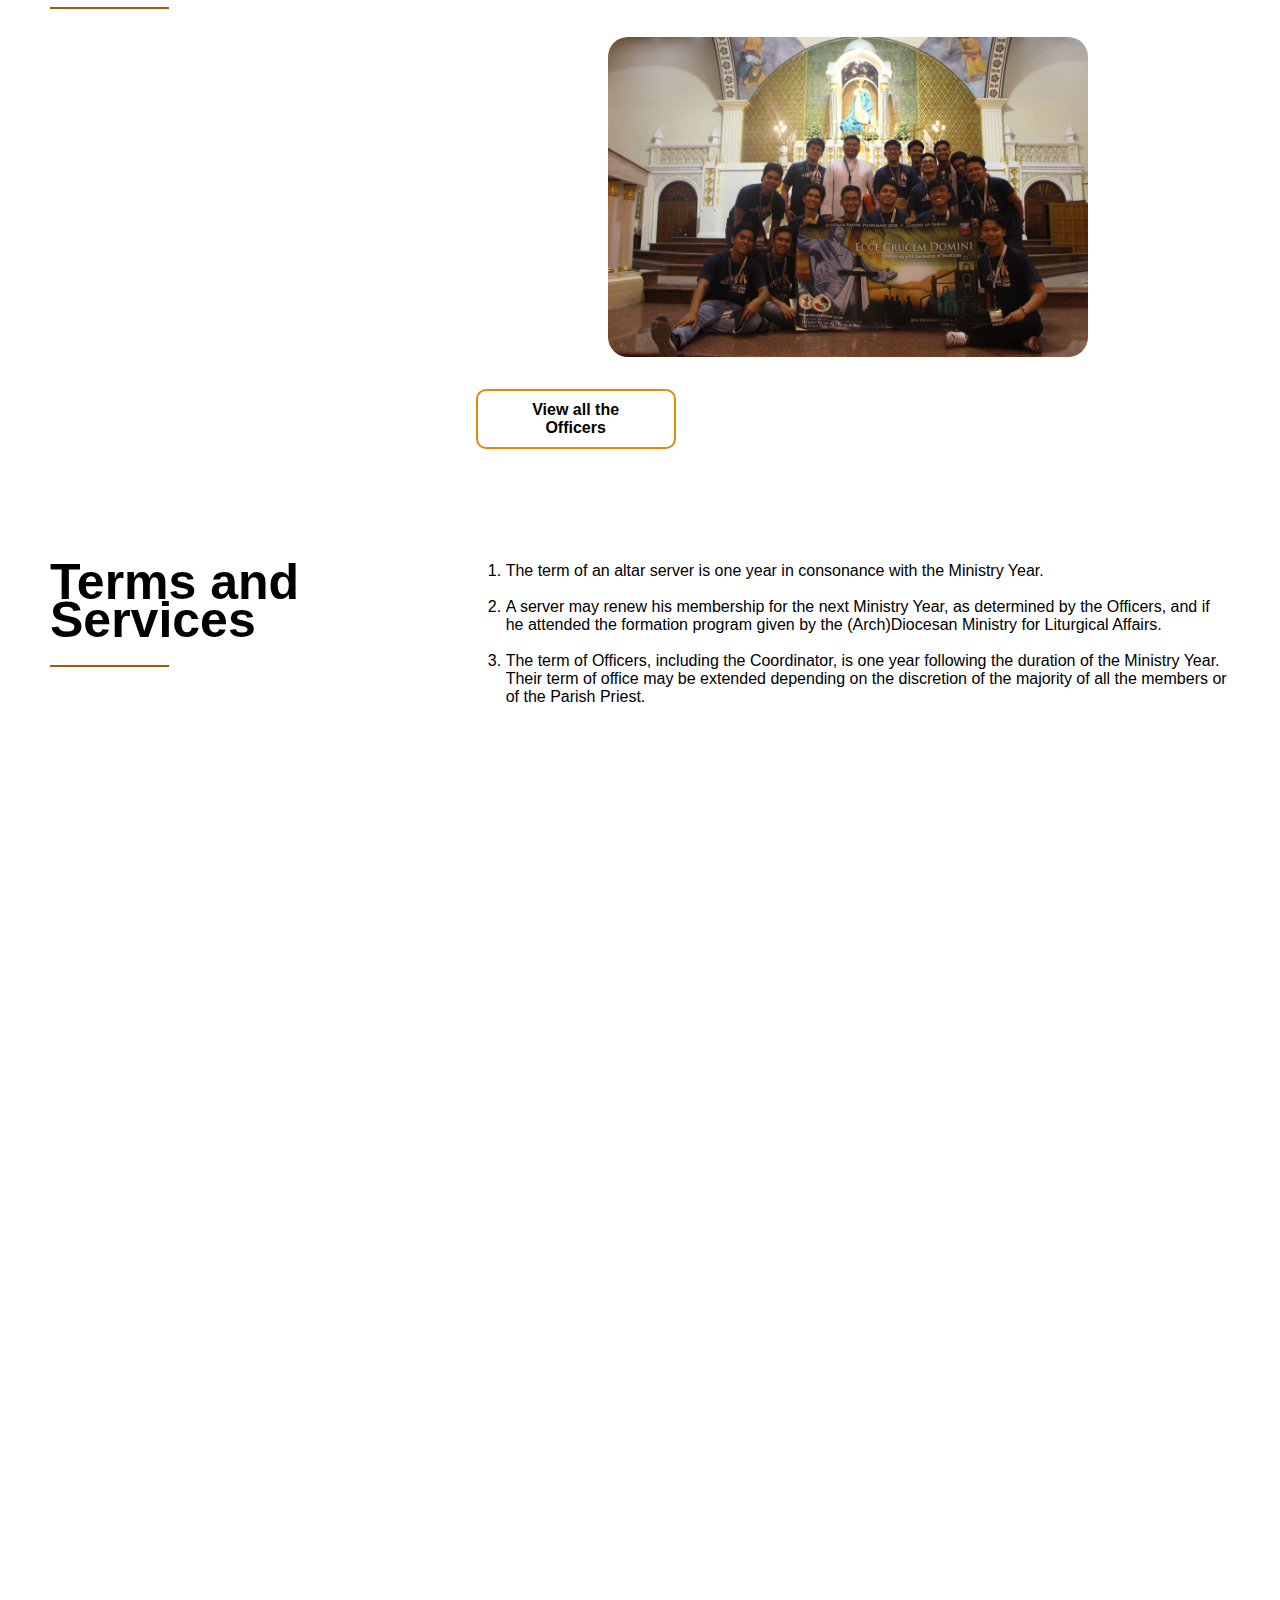
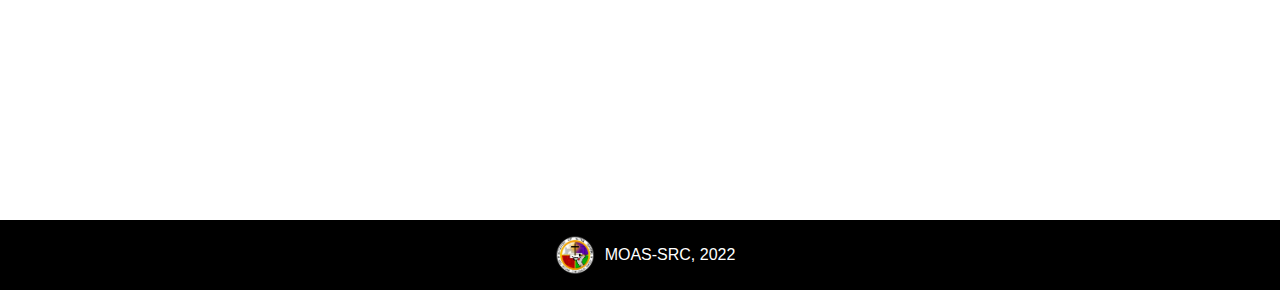
<file: html/members.html>
<!DOCTYPE html>
<html>
<head>
	<meta charset="utf-8">
	<meta name="viewport" content="width=device-width, initial-scale=1">
	<link rel="stylesheet" type="text/css" href="../css/members.css">
	<link rel="icon" type="image/x-icon" href="../img/logo_moas.png">
	<title>Members MOAS SRC</title>
</head>
<body>
	<nav>
		<div class="socials">
			<a href="https://www.facebook.com/OfficialSRCMOAS"><img src="..\img\navbar\fb.png" width="24px" hspace="10px"></a></li>
			<a href="https://www.instagram.com/moas_src/"><img src="..\img\navbar\ig.png" width="24px"></a></li>
		</div>
		<ul type="none">
			<li><a href="main.html">Home</a></li>
			<li><a href="about.html" >About</a></li>
			<li><a href="activities.html">Activities</a></li>
			<li><img src="..\img\logo_moas.png" width="70px" align="center"></li>
			<li><a href="contacts.html">Contacts</a></li>
			<li><a href="events.html">Events</a></li>
			<li><a href="members.html" class="active">Members</a></li>
			<li><a href="objective.html">Objectives</a></li>
		</ul>
	</nav>
	<header>
		<div class="tagline">
			<h1>MOAS Members</h1>
			<p>Learn more about the members of the ministry</p>
		</div>
	</header>
	<div class="nav">
		<ul type="none">
            <li><a href="#members">Members</a></li>
			<li><a href="#gallery">Gallery</a></li>
			<li><a href="#officers">Officers</a></li>
			<li><a href="#terms">Terms and Service</a></li>
		</ul>
	</div>
	<div class="container">
		<div class="label" id="members">
			<h1>Members</h1>
			<hr color="#9D5C0D">
		</div>
		<div class="content">
			<p>Each member of the ministry has been a part of a religious movement that advocates for and encourages youth to be more engaged in the church, community, and at home by developing a deep spiritual relationship with Christ.</p>
		</div>
		<div class="label"id="gallery">
			<h1>Gallery</h1>
			<hr color="#9D5C0D">

		</div>
		<div class="content">
			<p>A mini collection of the MOAS - SRC experience.</p>
                <center>
                    <img src="../img/members_page/gallery13.jpg">
                    <img src="../img/members_page/gallery10.jpg">
                </center>
                <a href="members_gallery.html"><button>Check out the Gallery</button></a>
		</div>
		<div class="label" id="officers">
			<h1>Officers</h1>
			<hr color="#9D5C0D">
		</div>
		<div class="content">
			<p>The Ministry of Altar Servers have a set of Officers who will supervise the activities and discipline of all the members.</p>
            <center><img src="../img/members_page/officers.jpg" width="100%"></center>
			<p></p>
            <a href="members_officers.html"><button>View all the Officers</button></a>
		</div>
		<div class="label" id="terms">
			<h1>Terms and </h1>
			<h1>Services</h1>
			<hr color="#9D5C0D">
		</div>
		<div class="content">
			<oL>
                <li>The term of an altar server is one year in consonance with the Ministry Year.</li>
                <br>
                <li>A server may renew his membership for the next Ministry Year, as determined by the Officers, and if he attended the formation program given by the (Arch)Diocesan Ministry for Liturgical Affairs.</li>
                <br>
                <li>The term of Officers, including the Coordinator, is one year following the duration of the Ministry Year. Their term of office may be extended depending on the discretion of the majority of all the members or of the Parish Priest.</li>
            </oL>
		</div>
	</div>
	<a href="#" class="top">Back to Top</a>
	<footer>
		<img src="..\img\logo_moas.png" width="40px" align="left" hspace="10px" vspace="5px">
		<p>MOAS-SRC, 2022</p>
	</footer>
</body>
</html>
</file>
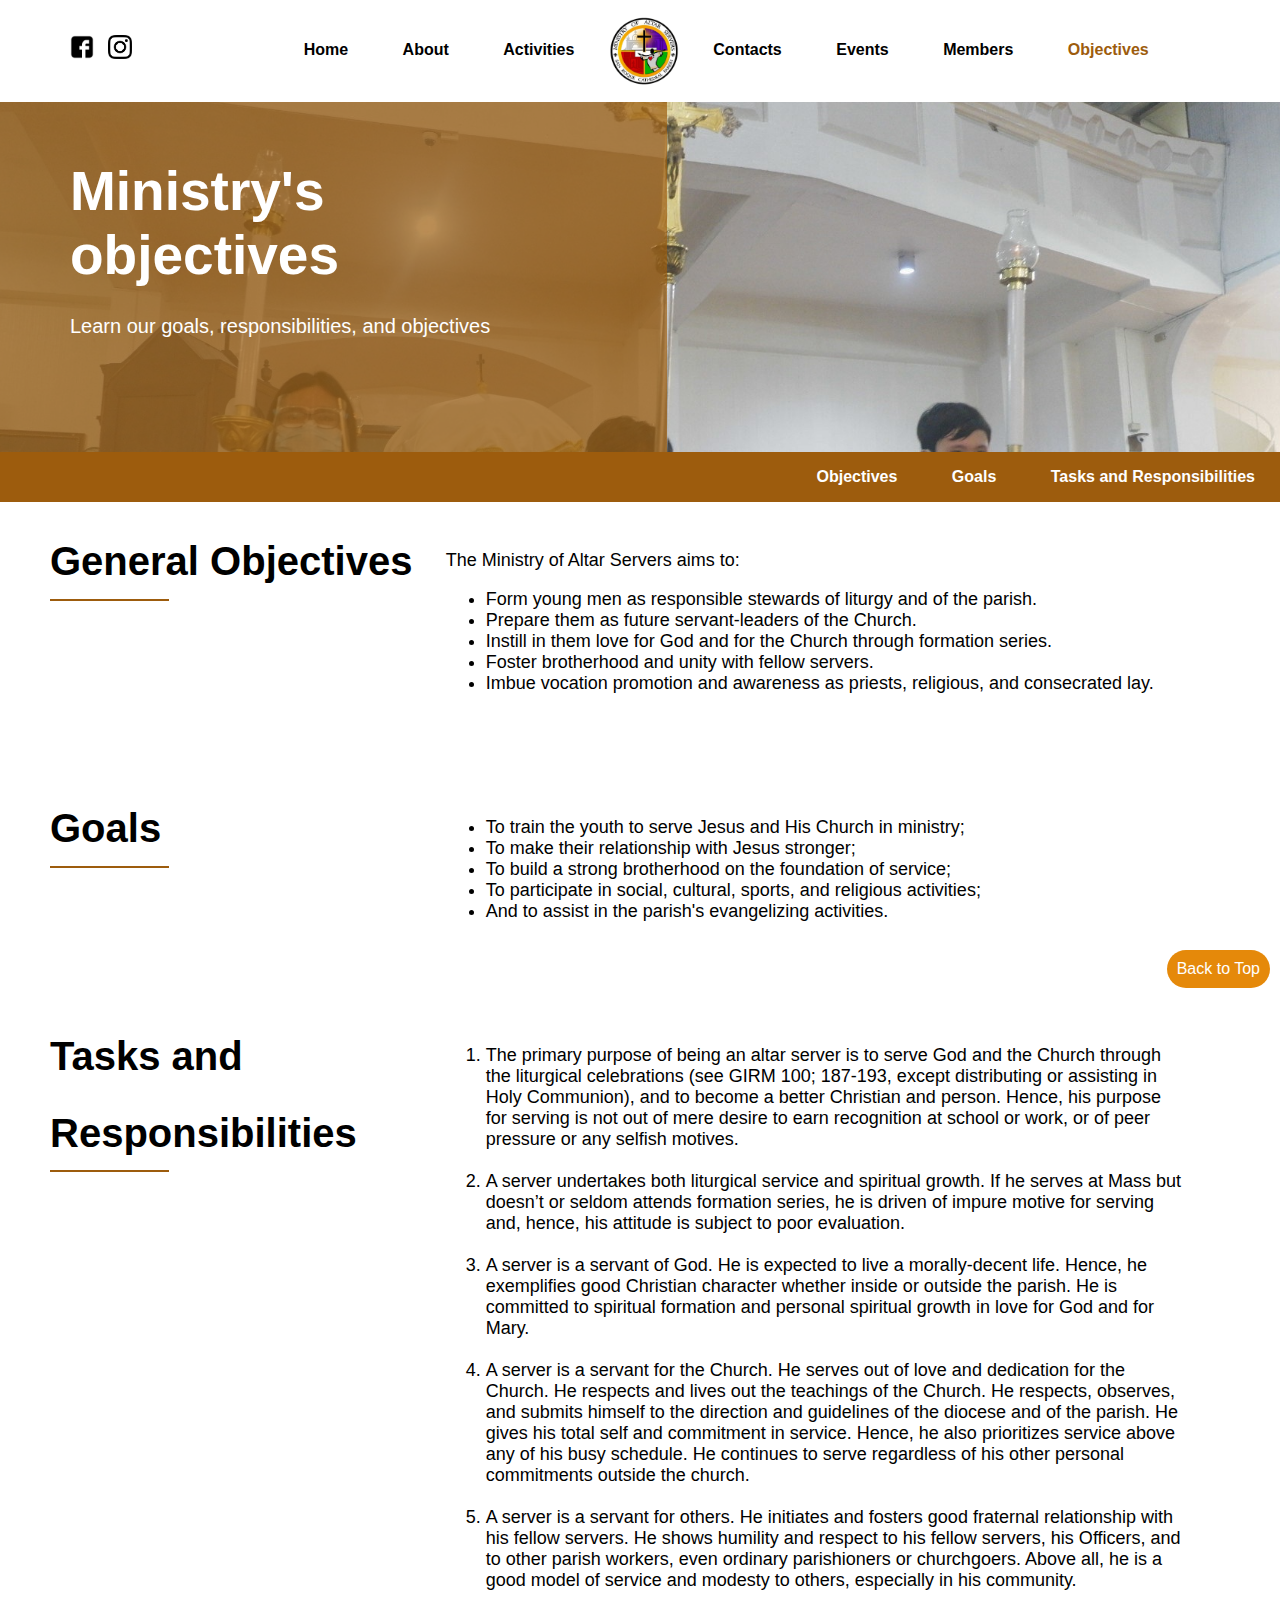
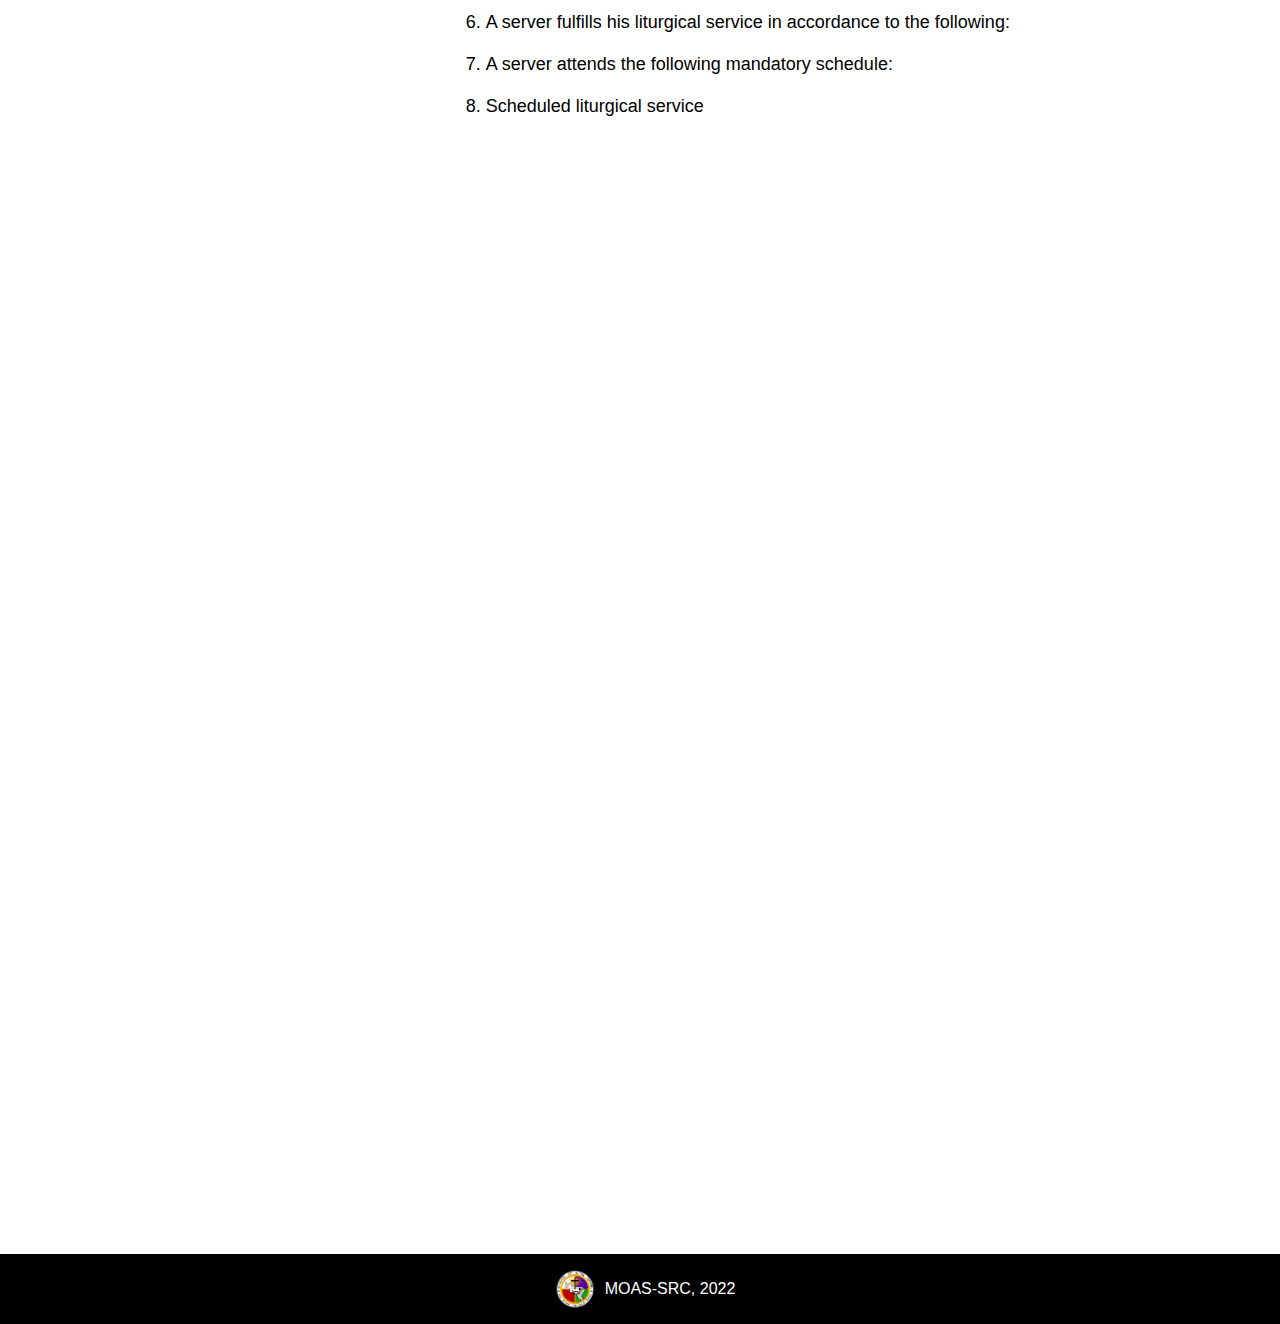
<file: html/objective.html>
<!DOCTYPE html>
<html>
<head>
	<meta charset="utf-8">
	<meta name="viewport" content="width=device-width, initial-scale=1">
	<link rel="stylesheet" type="text/css" href="..\css\objective.css">
	<link rel="icon" type="image/x-icon" href="..\img\logo_moas.png">
	<title>Objectives</title>
</head>
<body>
	<nav>
		<div class="socials">
			<a href="https://www.facebook.com/OfficialSRCMOAS"><img src="..\img\navbar\fb.png" width="24px" hspace="10px"></a></li>
			<a href="https://www.instagram.com/moas_src/"><img src="..\img\navbar\ig.png" width="24px"></a></li>
		</div>
		<ul type="none">
			<li><a href="main.html">Home</a></li>
			<li><a href="about.html">About</a></li>
			<li><a href="activities.html">Activities</a></li>
			<li><img src="..\img\logo_moas.png" width="70px" align="center"></li>
			<li><a href="contacts.html">Contacts</a></li>
			<li><a href="events.html">Events</a></li>
			<li><a href="members.html">Members</a></li>
			<li><a href="objective.html" class="active">Objectives</a></li>
		</ul>
	</nav>
	<header>
		<div class="tagline">
			<h1>Ministry's objectives</h1>
			<p>Learn our goals, responsibilities, and objectives</p>
		</div>
	</header>
	<div class="nav">
		<ul type="none">
			<li><a href="#obj">Objectives</a></li>
			<li><a href="#goals">Goals</a></li>
			<li><a href="#tasks">Tasks and Responsibilities</a></li>
		</ul>
	</div>
	<div class="container">
		<div class="label" id="obj">
			<h1>General Objectives</h1>
			<hr color="#9D5C0D">
		</div>
		<div class="content">
			<p>The Ministry of Altar Servers aims to:</p>
			<UL>
				<LI> Form young men as responsible stewards of liturgy and of the parish. </LI>
				<LI> Prepare them as future servant-leaders of the Church. </LI>
				<LI> Instill in them love for God and for the Church through formation series. </LI>
				<LI> Foster brotherhood and unity with fellow servers. </LI>
				<LI> Imbue vocation promotion and awareness as priests, religious, and consecrated lay. </LI>
			</UL>
		</div>
		<div class="label" id="goals">
			<h1>Goals</h1>
			<hr color="#9D5C0D">
		</div>
		<div class="content">
			<ul>
				<li> To train the youth to serve Jesus and His Church in ministry; </li>
				<li> To make their relationship with Jesus stronger; </li>
				<li> To build a strong brotherhood on the foundation of service; </li>
				<li> To participate in social, cultural, sports, and religious activities; </li>
				<li> And to assist in the parish's evangelizing activities. </li>
			</ul>
		</div>
		<div class="label" id="tasks">
			<h1>Tasks and </h1><br> <h1> Responsibilities</h1>
			<hr color="#9D5C0D">
		</div>
		<div class="content">
			<ol start = "1">
				<li> The primary purpose of being an altar server is to serve God and the Church through the liturgical celebrations (see GIRM 100; 187-193, except distributing or assisting in Holy Communion), and to become a better Christian and person. Hence, his purpose for serving is not out of mere desire to earn recognition at school or work, or of peer pressure or any selfish motives. </li><br>
				<li> A server undertakes both liturgical service and spiritual growth. If he serves at Mass but doesn’t or seldom attends formation series, he is driven of impure motive for serving and, hence, his attitude is subject to poor evaluation. </li><br>
				<li> A server is a servant of God. He is expected to live a morally-decent life. Hence, he exemplifies good Christian character whether inside or outside the parish. He is committed to spiritual formation and personal spiritual growth in love for God and for Mary. </li><br>
				<li> A server is a servant for the Church. He serves out of love and dedication for the Church. He respects and lives out the teachings of the Church. He respects, observes, and submits himself to the direction and guidelines of the diocese and of the parish. He gives his total self and commitment in service. Hence, he also prioritizes service above any of his busy schedule. He continues to serve regardless of his other personal commitments outside the church. </li><br>
				<li> A server is a servant for others. He initiates and fosters good fraternal relationship with his fellow servers. He shows humility and respect to his fellow servers, his Officers, and to other parish workers, even ordinary parishioners or churchgoers. Above all, he is a good model of service and modesty to others, especially in his community. </li><br>
				<li> A server fulfills his liturgical service in accordance to the following: </li><br>
				<li> A server attends the following mandatory schedule: </li><br>
				<li> Scheduled liturgical service </li><br>
			</OL>
		</div>
	</div>
	<a href="#" class="top">Back to Top</a>
	<footer>
		<img src="..\img\logo_moas.png" width="40px" align="left" hspace="10px" vspace="5px">
		<p>MOAS-SRC, 2022</p>
	</footer>
</body>
</html>
</file>
<file: css/index.css>
body{
	margin: 0;
	font-family: Helvetica, sans-serif;
	background: url(../img/splash_page/splash_img_5.jpg);
	background-size: cover;
	background-attachment: fixed;
	background-position: center;
}
.container{
	margin: 100px auto;
	max-width: 1366px;
	display: grid;
	grid-gap: 7px;
	grid-template-columns: repeat(12, 1fr);
	grid-auto-rows: minmax(50px, auto);
}
.container>div{
	padding: 30px;
}
.header_text{
	grid-column: 1/13;
	color: #FFFFFF;
}
.header_text>h1{
	font-size: 50px;
	width: 20ch;
	margin-bottom: 0px;
}
.header_text>p{
	margin-bottom: 20px;
	font-size: 19px;
}
button{
	cursor: pointer;
	display: inline-block;
	margin: 10px;
	padding: 10px 30px;
	text-decoration: none;
	background-color: transparent;
	color: #FFFFFF;
	border: 2px solid #E5890A;
	border-radius: 10px;
	font-weight: bold;
	font-size: 16px;
	transition: transform 500ms ease, background-color 500ms ease, box-shadow 500ms ease;
}
button:hover{
	transform: scale(1.05);
	background-color: #E5890A;
	box-shadow: 0 5px #9D5C0D;
}
footer{
	position: absolute;
	bottom: 0;
	align-items: center;
	justify-content: center;
	padding: 10px 0;
	display: flex;
	width: 100%;
	height: 50px;
	background-color: #000000;
	color: #FFFFFF;
}
</file>
<file: css/about.css>
html{
	scroll-behavior: smooth;
}
body{
	font-family: Helvetica, sans-serif;
	margin: 0;
}
nav{
	top: 0;
	overflow: hidden;
	width: 100%;
	background-color: #FFFFFF;
	text-align: center;
}
nav ul li{
	display: inline-block;
	line-height: 0;
	margin: 0 5px;
	text-align: center;
}
nav ul li a{
	padding-left: 20px;
	padding-right: 20px;
	text-decoration: none;
	text-align: center;
	font-weight: bold;
	color: #000000;
	transition: color 200ms ease;
}
a.active{
	color: #9D5C0D;
}
ul li a:hover{
	color: #9D5C0D;
}
.socials{
	margin-left: 60px;
	margin-right: 40px;
	float: left;
	margin-top: 20px;
	padding-top: 15px;
}
header{
	background: url(../img/about_page/header.png);
	background-position: center;
	background-size: cover;
	background-attachment: fixed;
	width: 100%;
	height: 350px;
	overflow: hidden;
}
.tagline{
	background-color: rgba(157, 92, 13, 0.7);
	padding: 40px 70px;
	width: 527px;
	height: 400px;
	color: #FFFFFF;
}
.tagline>h1{
	font-size: 55px;
	font-weight: bold;
}
.tagline>p{
	line-height: 5px;
	font-size: 20px;
}
.nav{
	/*top: 0;
	position: sticky;*/
	overflow: hidden;
	width: 100%;
	background-color: #9D5C0D;
	text-align: right;
}
.nav ul li{
	display: inline-block;
	line-height: 0;
	margin: 0 5px;
}
.nav li a{
	transform: padding 2s;
	padding: 20px 20px;
	text-decoration: none;
	text-align: center;
	font-weight: bold;
	color: #FFFFFF;
}
.nav li a:hover{
	background-color: #E5890A;
	color: #000000;
}
.container{
	margin: 30px 50px;
	max-width: 1366px;
	display: grid;
	grid-gap: 7px;
	grid-template-columns: repeat(12, 1fr);
	grid-auto-rows: minmax(50px, auto);
}
.label{
	grid-column: 1/5;
	margin-bottom: 80px;
}
.label>h1{
	font-size: 50px;
	line-height: 5px;
}
.label>hr{
	width: 30%;
	float: left;
}
.content{
	grid-column: 5/13;
	margin-bottom: 80px;
}
.content>p{
	font-size: 18px;
	width: 80ch;
}
button{
	background-color: transparent;
	cursor: pointer;
	display: inline-block;
	margin: 10px;
	width: 200px;
	padding: 10px 30px;
	text-decoration: none;
	color: #000000;
	border: 2px solid #E5890A;
	border-radius: 10px;
	font-weight: bold;
	font-size: 16px;
	transition: transform 500ms ease, background-color 500ms ease, color 500ms ease;
}
button:hover{
	transform: scale(1.05);
	background-color: #E5890A;
	color: #FFFFFF;
}
.top{
	position: sticky;
	bottom: 20px;
	margin-right: 10px;
	float: right;
	margin-top: calc(100vh + 50px);
	text-decoration: none;
	padding: 10px;
	color: #ffffff;
	background-color: #E5890A;
	border-radius: 100px;
	white-space: nowrap;
}
footer{
	align-items: center;
	justify-content: center;
	padding: 10px 0;
	display: flex;
	width: 100%;
	height: 50px;
	background-color: #000000;
	color: #FFFFFF;
}
</file>
<file: css/activities_org_events.css>
html{
	scroll-behavior: smooth;
}
body{
	font-family: Helvetica, sans-serif;
	margin: 0;
}
nav{
	top: 0;
	overflow: hidden;
	width: 100%;
	background-color: #FFFFFF;
	text-align: center;
}
nav ul li{
	display: inline-block;
	line-height: 0;
	margin: 0 5px;
	text-align: center;
}
nav ul li a{
	padding-left: 20px;
	padding-right: 20px;
	text-decoration: none;
	text-align: center;
	font-weight: bold;
	color: #000000;
	transition: color 200ms ease;
}
a.active{
	color: #9D5C0D;
}
ul li a:hover{
	color: #9D5C0D;
}
.socials{
	margin-left: 60px;
	margin-right: 40px;
	float: left;
	margin-top: 20px;
	padding-top: 15px;
}
.header, .tagline{
	display: block;
}
header{
	background: url(../img/activities_page/seminar.jpg);
	background-position: center;
	background-size: cover;
	background-attachment: fixed;
	width: 100%;
	height: 400px;
	overflow: hidden;
	box-sizing: border-box;
}
.back_btn{
	color: #9D5C0D;
}
.back_btn>h2{
	padding-left: 50px;
}
.container{
	margin: 30px 50px;
	max-width: 1366px;
	display: grid;
	grid-gap: 20px;
	grid-template-columns: repeat(12, 1fr);
	grid-auto-rows: minmax(50px, auto);
}	
.label{
	grid-column: 1/5;
	margin-bottom: 80px;
}
.label>h1{
	font-size: 40px 20%;
	line-height: 5px;
}
.label>hr{
	width: 30%;
	float: left;
}
.content{
	grid-column: 5/13;
	margin-bottom: 80px;
}
.content>p{
	font-size: 18px;
	width: 70ch;
}
.content>ul{
	font-size: 18px;
	width: 70ch;
}
.content>ol{
	font-size: 18px;
	width: 70ch;
}
.content a{
	text-decoration: none;
	color:black;
}
.content img{
	margin-top: 3%;
	margin-bottom: 1%;
	max-width: 480px;
	max-height: 360px;
	transition: transform ease-in-out 0.5s;
}
.content a:hover{
	transform: scale(1.05);
	background-color: #E5890A;
	color: #FFFFFF;
}
.content img:hover{
	box-shadow: inset 2px;
	transform: scale(1.05);
}
button{
	float: right;
	margin-top: 60px;
	cursor: pointer;
	display: inline-block;
	width: 200px;
	padding: 10px 30px;
	text-decoration: none;
	background-color: #E5890A;
	color: #FFFFFF;
	border-radius: 10px;
	border: 2px solid #E5890A;
	font-weight: bold;
	font-size: 16px;
	
}
.top{
	position: sticky;
	bottom: 20px;
	margin-right: 10px;
	float: right;
	margin-top: calc(100vh + 50px);
	text-decoration: none;
	padding: 10px;
	color: #ffffff;
	background-color: #E5890A;
	border-radius: 100px;
	white-space: nowrap;
}
.hremphasis{
	width: 25%;
	border-top-color: black;
}
footer{
	align-items: center;
	justify-content: center;
	padding: 10px 0;
	display: flex;
	width: 100%;
	height: 50px;
	background-color: #000000;
	color: #FFFFFF;
}
</file>
<file: css/contacts.css>
body{
	font-family: Helvetica, sans-serif;
	margin: 0;
}
nav{
	top: 0;
	overflow: hidden;
	width: 100%;
	background-color: #FFFFFF;
	text-align: center;
}
nav ul li{
	display: inline-block;
	line-height: 0;
	margin: 0 5px;
	text-align: center;
}
nav ul li a{
	padding-left: 20px;
	padding-right: 20px;
	text-decoration: none;
	text-align: center;
	font-weight: bold;
	color: #000000;
	transition: color 200ms ease;
}
a.active{
	color: #9D5C0D;
}
ul li a:hover{
	color: #9D5C0D;
}
.socials{
	margin-left: 60px;
	margin-right: 40px;
	float: left;
	margin-top: 20px;
	padding-top: 15px;
}
header{
	background: url(../img/contacts_page/contacts.jpg);
	background-position: center;
	background-size: cover;
	background-attachment: fixed;
	width: 100%;
	height: 350px;
	overflow: hidden;
}
.tagline{
	background-color: rgba(157, 92, 13, 0.7);
	padding: 20px 70px;
	width: 527px;
	height: 400px;
	color: #FFFFFF;
	
}
.tagline>h1{
	font-size: 55px;
	font-weight: bold;
}
.tagline>p{
	line-height: 5px;
	font-size: 20px;
}
.container{
	margin: 30px 50px;
	max-width: 1366px;
	display: grid;
	grid-gap: 7px;
	grid-template-columns: repeat(12, 1fr);
	grid-auto-rows: minmax(50px, auto);
}
.label{
	grid-column: 1/5;
	margin-bottom: 80px;
}
.label>h1{
	font-size: 40px;
	line-height: 5px;
}
.label>hr{
	width: 30%;
	float: left;
}
.content{
	grid-column: 5/13;
	margin-bottom: 80px;
}
.content>p{
	font-size: 18px;
	width: 70ch;
}
.content>ul{
	font-size: 18px;
	width: 70ch;
}
.content>ol{
	font-size: 18px;
	width: 70ch;
}
.content a{
	text-decoration: none;
	color:black;
}
.content a:hover{
	transform: scale(1.05);
	background-color: #E5890A;
	color: #FFFFFF;
}
.btn{
	cursor: pointer;
	display: inline-block;
	margin: 10px;
	width: 150px;
	padding: 10px 15px;
	text-align: center;
	border: 2px solid #E5890A;
	border-radius: 10px;
	transition: transform 500ms ease, background-color 500ms ease;
}
button{
	background-color: transparent;
	cursor: pointer;
	display: inline-block;
	margin: 10px;
	width: 200px;
	padding: 10px 30px;
	text-decoration: none;
	color: #000000;
	border: 2px solid #E5890A;
	border-radius: 10px;
	font-weight: bold;
	font-size: 16px;
	transition: transform 500ms ease, background-color 500ms ease, color 500ms ease;
}
button:hover{
	transform: scale(1.05);
	background-color: #E5890A;
	color: #FFFFFF;
}
footer{
	align-items: center;
	justify-content: center;
	padding: 10px 0;
	display: flex;
	width: 100%;
	height: 50px;
	background-color: #000000;
	color: #FFFFFF;
}
</file>
<file: css/main.css>
body{
	font-family: Helvetica, sans-serif;
	margin: 0;
}
nav{
	top: 0;
	overflow: hidden;
	width: 100%;
	background-color: #FFFFFF;
	text-align: center;
}
nav ul li{
	display: inline-block;
	line-height: 0;
	margin: 0 5px;
	text-align: center;
}
nav ul li a{
	padding-left: 20px;
	padding-right: 20px;
	text-decoration: none;
	text-align: center;
	font-weight: bold;
	color: #000000;
	transition: color 200ms ease;
}
a.active{
	color: #9D5C0D;
}
ul li a:hover{
	color: #9D5C0D;
}
.socials{
	margin-left: 60px;
	margin-right: 40px;
	float: left;
	margin-top: 20px;
	padding-top: 15px;
}
.header, .tagline{
	display: block;
}
header{
	background: url(../img/main_page/header.jpg);
	background-position: center;
	background-size: cover;
	background-attachment: fixed;
	width: 100%;
	height: 400px;
	overflow: hidden;
	box-sizing: border-box;
}
.tagline{
	background-color: rgba(157, 92, 13, 0.7);
	padding: 20px 70px;
	width: 527px;
	height: 400px;
	color: #FFFFFF;
	
}
.tagline>h1{
	font-size: 55px;
	font-weight: bold;
}
.tagline>p{
	line-height: 5px;
	font-size: 20px;
}
.container{
	margin: 100px 50px;
	max-width: 1366px;
	display: grid;
	grid-gap: 20px;
	grid-template-columns: repeat(12, 1fr);
	grid-auto-rows: minmax(50px, auto);
}	
.parish_pic{
	grid-column: 1/6;
	grid-row: 1/7;
	background: url(../img/main_page/parish.png);
	background-position: center;
	background-size: cover;
	margin-bottom: 70px;
}
.about_parish{
	grid-column: 6/13;
	grid-row: 1/7;
	margin-bottom: 70px;
}
.about_parish>h1{
	text-transform: uppercase;
	line-height: 5px;
}
.about_parish>hr{
	width: 40%;
}
.about_parish>p{
	font-size: 18px;
}
.about_parish>a{
	color: #000000;
}
.about_parish>a:hover{
	color: #9D5C0D;
}
.section1{
	grid-column: 1/7;
	grid-row: 7/12;
	background: url(../img/main_page/sections_bg/mass_sched.jpg) rgba(0, 0, 0, 0.6);
	background-position: center;
	background-size: cover;
	background-blend-mode: overlay;
	color: #FFFFFF;
	padding: 20px;
}
.section2{
	grid-column: 7/13;
	grid-row: 7/12;
	background: url(../img/main_page/sections_bg/activity.jpg) rgba(0, 0, 0, 0.6);
	background-position: center;
	background-size: cover;
	background-blend-mode: overlay;
	color: #FFFFFF;
	padding: 20px;
}
.section3{
	grid-column: 1/7;
	grid-row: 12/17;
	background: url(../img/main_page/sections_bg/history.jpg) rgba(0, 0, 0, 0.6);
	background-position: center;
	background-size: cover;
	background-blend-mode: overlay;
	color: #FFFFFF;
	padding: 20px;
}
.section4{
	grid-column: 7/13;
	grid-row: 12/17;
	background: url(../img/main_page/sections_bg/calendar.jpg) rgba(0, 0, 0, 0.6);
	background-position: center;
	background-size: cover;
	background-blend-mode: overlay;
	color: #FFFFFF;
	padding: 20px;
}
.sec_content{
	padding: 20px;
	background-color: rgba(229, 137, 10, 0.6);
	height: 150px;
	overflow: hidden;
	transition: height 500ms ease;
}
.sec_content>h2{
	font-weight: bold;
	font-size: 30px;
}
.sec_content>p{
	font-size: 20px;
	width: 40ch;
}		
.sec_content:hover{
	height: 250px;
}
button{
	float: right;
	margin-top: 60px;
	cursor: pointer;
	display: inline-block;
	width: 200px;
	padding: 10px 30px;
	text-decoration: none;
	background-color: #E5890A;
	color: #FFFFFF;
	border-radius: 10px;
	border: 2px solid #E5890A;
	font-weight: bold;
	font-size: 16px;
}
.events_header{
	grid-column: 1/13;
	text-align: center;
}
.events_header>hr{
	width: 50%;
}
.event1{
	color: #FFFFFF;
	grid-column: 1/5;
	grid-row: 18/24;
	padding-top: 257px;
	max-width: 40ch;
	background-image: url(../img/main_page/sec_events/event1.jpg);
	background-size: cover;
	background-position: center;
	overflow: hidden;
	transition: transform 500ms ease;
}
.event1:hover{
	transform: scale(1.05);
}
.event_caption1{
	padding: 10px 15px;
	background: rgba(157, 92, 13, .8);
	transform: translateY(60%);
	transition: transform 500ms ease;
}
.event1:hover .event_caption1{
	transform: translateY(0);
}
.event2{
	color: #FFFFFF;
	grid-column: 5/9;
	grid-row: 18/24;
	padding-top: 257px;
	max-width: 40ch;
	background-image: url(../img/main_page/sec_events/event2.jpg);
	background-position: center;
	background-size: cover;
	overflow: hidden;	
	transition: transform 500ms ease;
}
.event2:hover{
	transform: scale(1.05);
}
.event_caption2{
	padding: 10px 15px;
	background: rgba(157, 92, 13, .8);
	transform: translateY(60%);
	transition: transform 500ms ease;
}
.event2:hover .event_caption2{
	transform: translateY(0);
}
.event3{
	color: #FFFFFF;
	grid-column: 9/13;
	grid-row: 18/24;
	padding-top: 270px;
	background-image: url(../img/main_page/sec_events/event3.jpg);
	background-size: cover;
	background-position: center;
	overflow: hidden;
	transition: transform 500ms ease;
}
.event3:hover{
	transform: scale(1.05);
}
.event_caption3{
	padding: 10px 15px;
	background: rgba(157, 92, 13, .8);
	transform: translateY(60%);
	transition: transform 500ms ease;
}
.event3:hover .event_caption3{
	transform: translateY(0);
}
.button{
	grid-column: 5/8;
	padding: 2px 10px;
}
.event-btn{
	align-items: center;
	color: #000000;
	background-color: transparent;
	border: 2px solid #E5890A;
	width: 200px;
	padding: 10px 30px;
	transition: transform 500ms ease, background-color 500ms ease, color 500ms ease;
}
.event-btn:hover{
	transform: scale(1.05);
	background-color: #E5890A;
	color: #FFFFFF;
}
footer{
	align-items: center;
	justify-content: center;
	padding: 10px 0;
	display: flex;
	width: 100%;
	height: 50px;
	background-color: #000000;
	color: #FFFFFF;
}
</file>
<file: css/members.css>
html{
	scroll-behavior: smooth;
}
body{
	font-family: Helvetica, sans-serif;
	margin: 0;
}
nav{
	top: 0;
	overflow: hidden;
	width: 100%;
	background-color: #FFFFFF;
	text-align: center;
}
nav ul li{
	display: inline-block;
	line-height: 0;
	margin: 0 5px;
	text-align: center;
}
nav ul li a{
	padding-left: 20px;
	padding-right: 20px;
	text-decoration: none;
	text-align: center;
	font-weight: bold;
	color: #000000;
	transition: color 200ms ease;
}
a.active{
	color: #9D5C0D;
}
ul li a:hover{
	color: #9D5C0D;
}
.socials{
	margin-left: 60px;
	margin-right: 40px;
	float: left;
	margin-top: 20px;
	padding-top: 15px;
}

header{
	background: url(../img/members_page/members_header.jpg);
	background-position: center;
	background-size: cover;
	background-attachment: fixed;
	width: 100%;
	height: 350px;
	overflow: hidden;
}
.content{
	grid-column: 5/13;
	margin-bottom: 80px;
	padding-left: 20px;
}
.content>p{
	line-height: 18px;
	font-size: 18px;
}
.content>hr{
	line-height: 2px;
	float: left;
}
.content img{
    max-width: 480px;
    max-height: 360px;
	margin-top: 5%;
	border-radius: 20px;
	transition: ease-in-out .5s;
}
.content img:hover{
	transform: scale(1.05);
}
.tagline{
	background-color: rgba(157, 92, 13, 0.7);
	padding: 40px 70px;
	width: 527px;
	height: 400px;
	color: #FFFFFF;
}
.tagline>h1{
	font-size: 55px;
	font-weight: bold;
}
.tagline>p{
	line-height: 5px;
	font-size: 20px;
}
.nav{
	/*top: 0;
	position: sticky;*/
	overflow: hidden;
	width: 100%;
	background-color: #9D5C0D;
	text-align: right;
}
.nav ul li{
	display: inline-block;
	line-height: 0;
	margin: 0 5px;
}
.nav li a{
	transform: padding 2s;
	padding: 20px 20px;
	text-decoration: none;
	text-align: center;
	font-weight: bold;
	color: #FFFFFF;
}
.nav li a:hover{
	background-color: #E5890A;
	color: #000000;
}
.container{
	margin: 30px 50px;
	max-width: 1366px;
	display: grid;
	grid-gap: 7px;
	grid-template-columns: repeat(12, 1fr);
	grid-auto-rows: minmax(50px, auto);
}
.hremphasis{
	width: 25%;
	border-top-color: black;
}
.label{
	grid-column: 1/5;
	margin-bottom: 80px;
}
.label>h1{
	font-size: 50px;
	line-height: 5px;
}
.label>hr{
	width: 30%;
	float: left;
}
.content{
	grid-column: 5/13;
	margin-bottom: 80px;
}
.content>p{
	font-size: 18px;
	width: 80ch;
}
button{
	background-color: transparent;
	cursor: pointer;
	display: inline-block;
	margin: 10px;
	width: 200px;
	padding: 10px 30px;
	text-decoration: none;
	color: #000000;
	border: 2px solid #E5890A;
	border-radius: 10px;
	font-weight: bold;
	font-size: 16px;
	transition: transform 500ms ease, background-color 500ms ease, color 500ms ease;
}
button:hover{
	transform: scale(1.05);
	background-color: #E5890A;
	color: #FFFFFF;
}
.officerimg{
    border-radius: 100%;
    width: 120px;
    height: 120px;
}
.top{
	position: sticky;
	bottom: 20px;
	margin-right: 10px;
	float: right;
	margin-top: calc(100vh + 50px);
	text-decoration: none;
	padding: 10px;
	color: #ffffff;
	background-color: #E5890A;
	border-radius: 100px;
	white-space: nowrap;
}
footer{
	align-items: center;
	justify-content: center;
	padding: 10px 0;
	display: flex;
	width: 100%;
	height: 50px;
	background-color: #000000;
	color: #FFFFFF;
}
</file>
